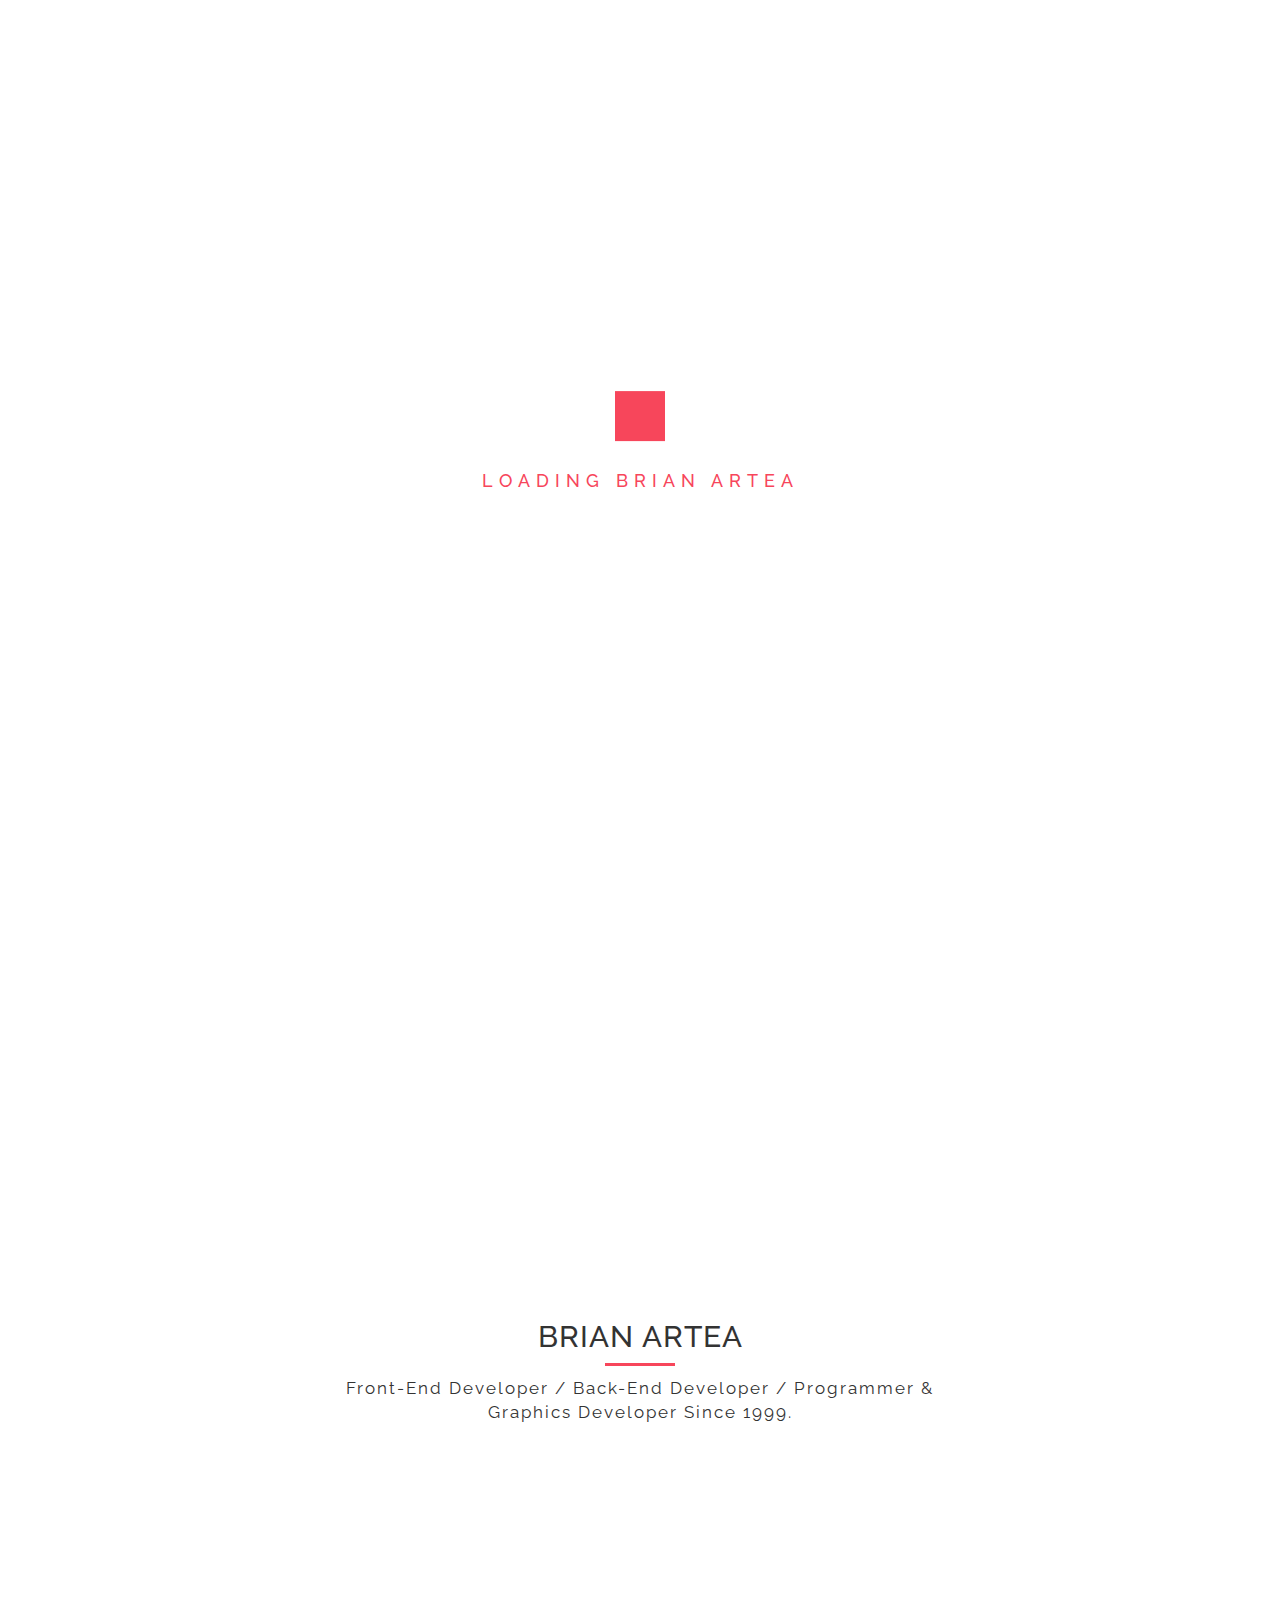
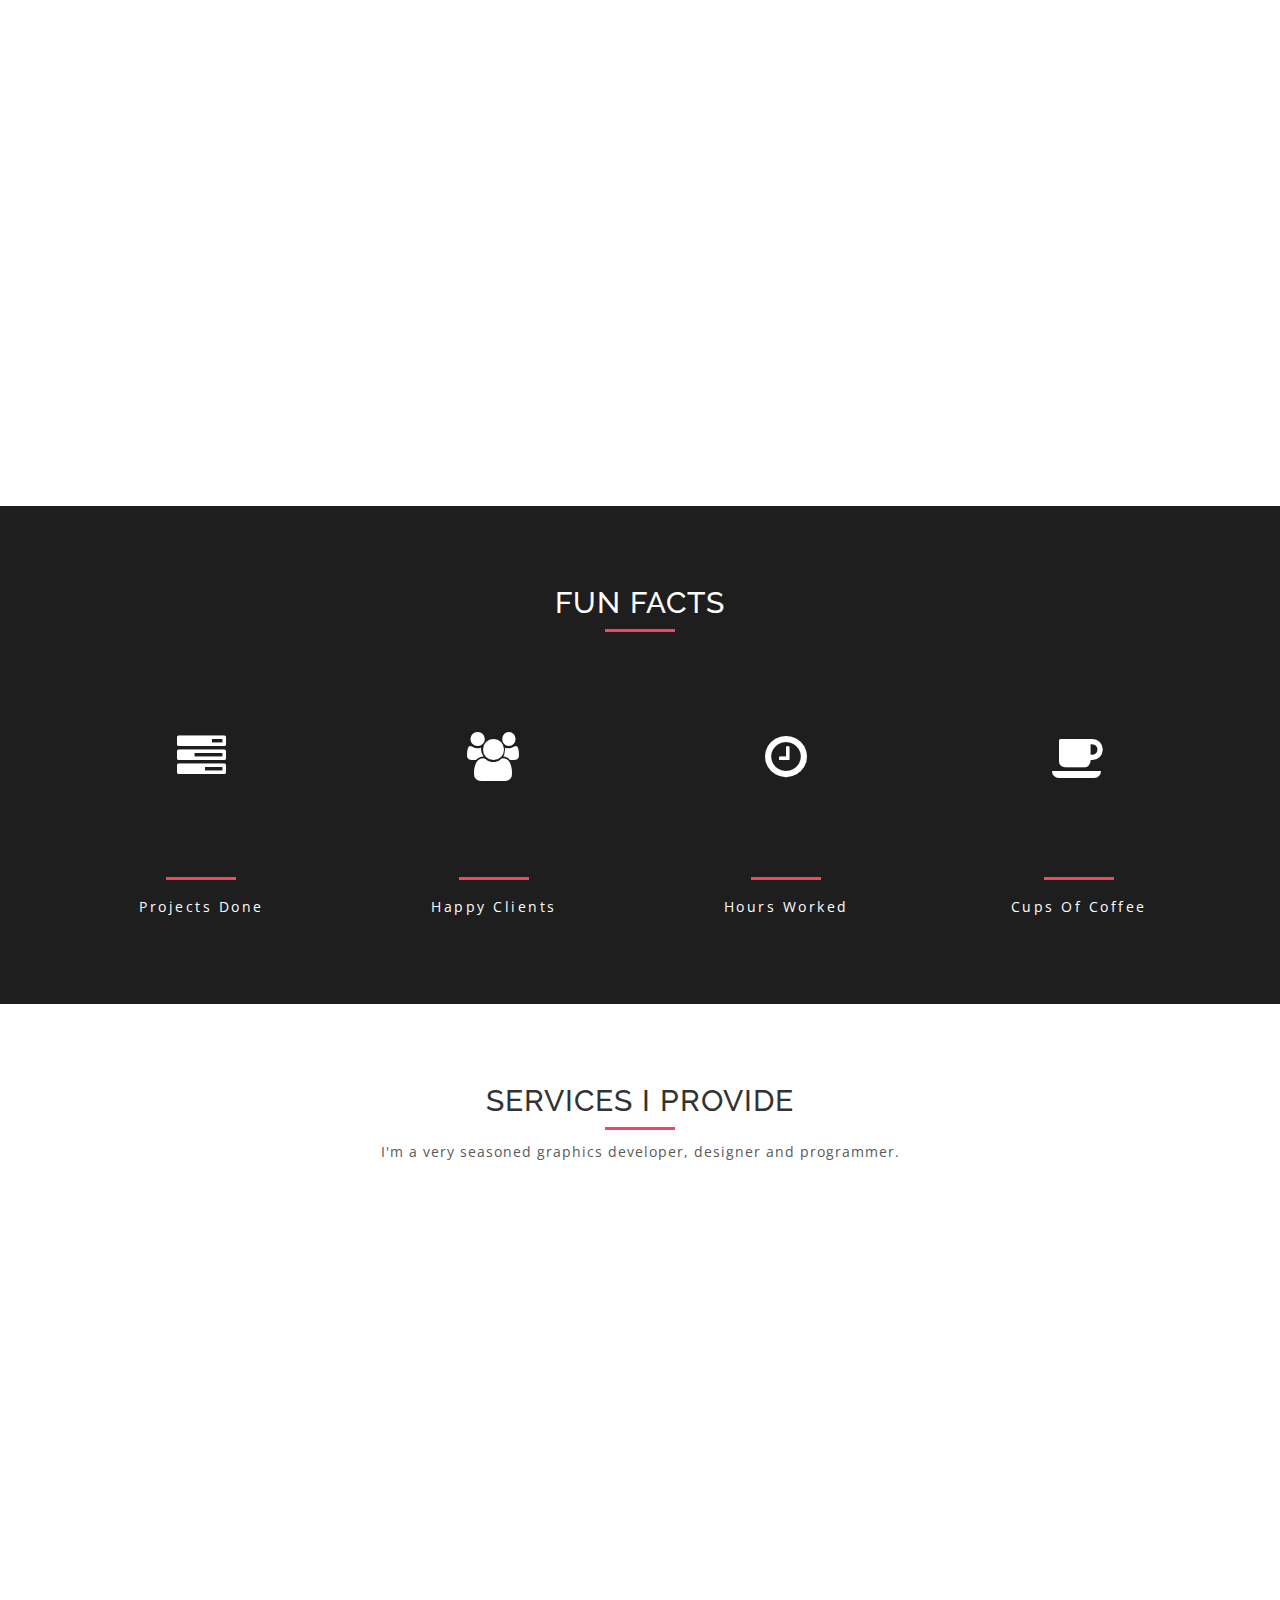
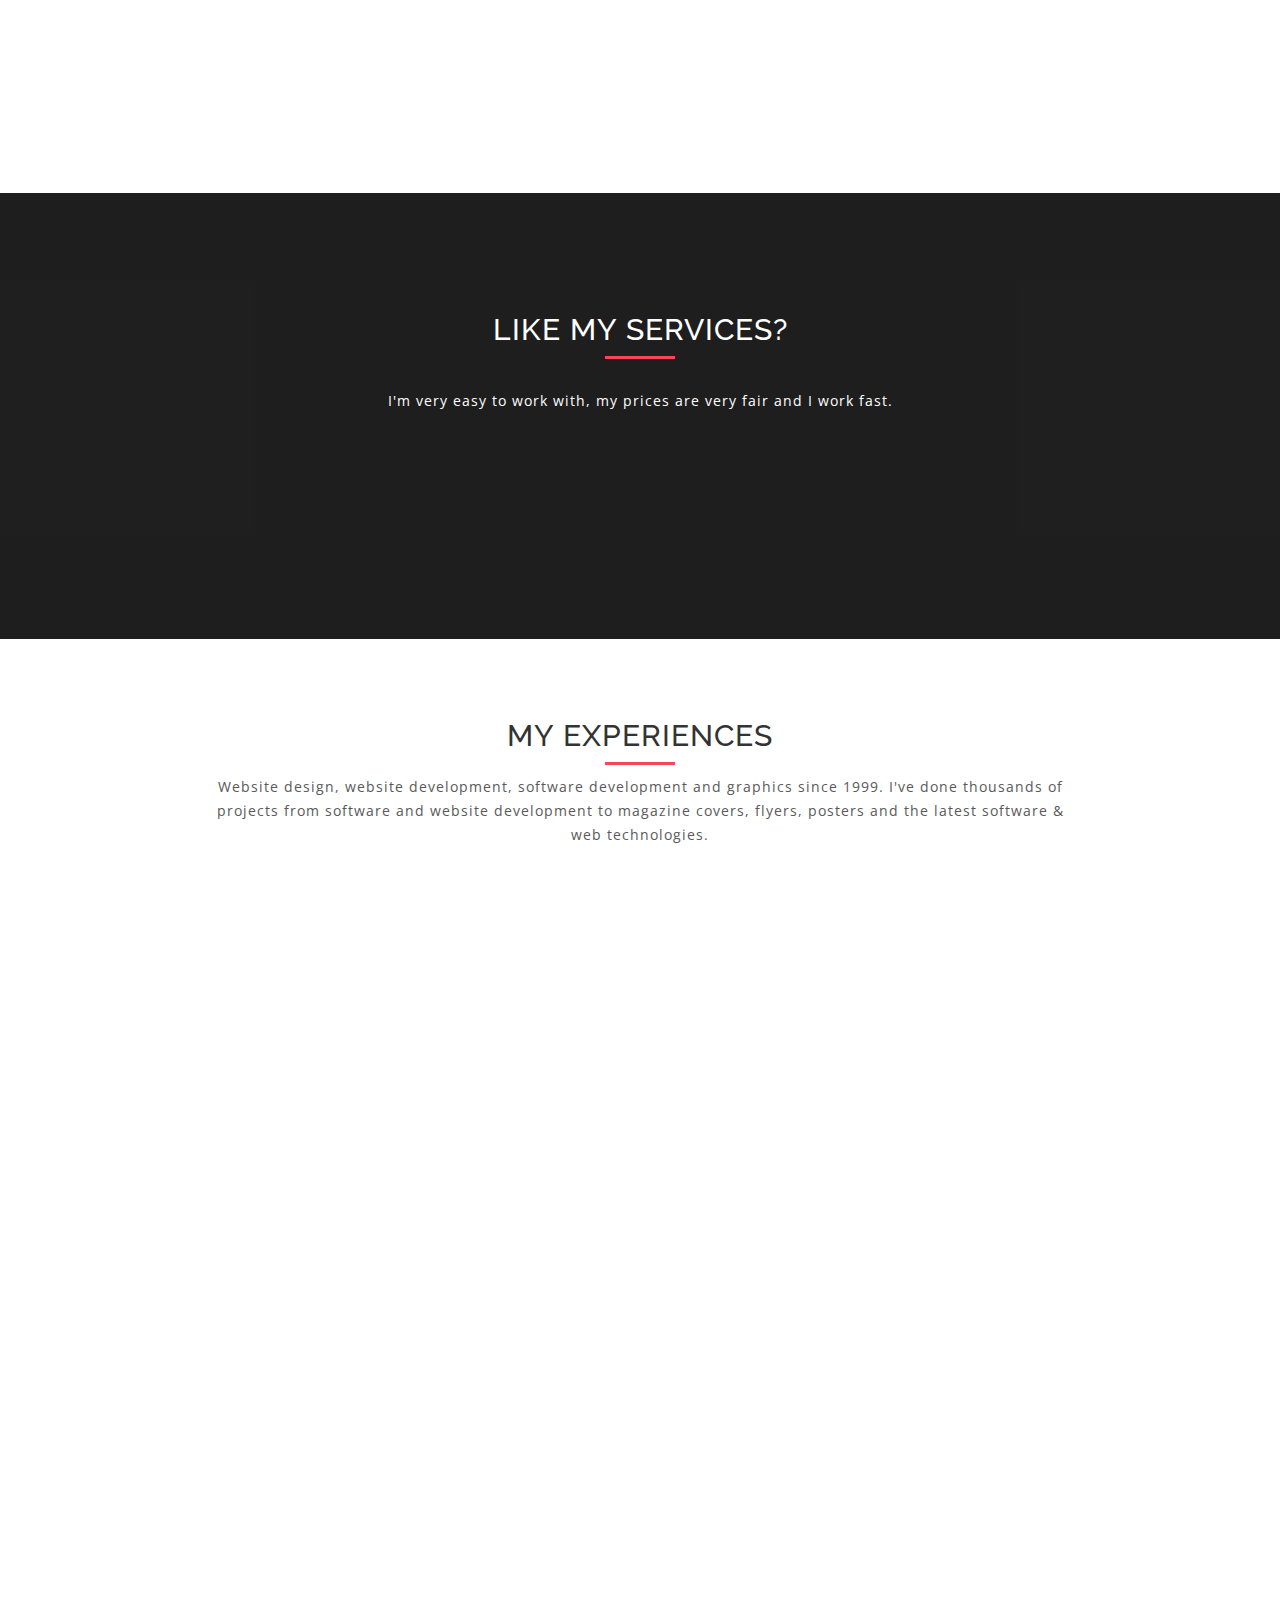
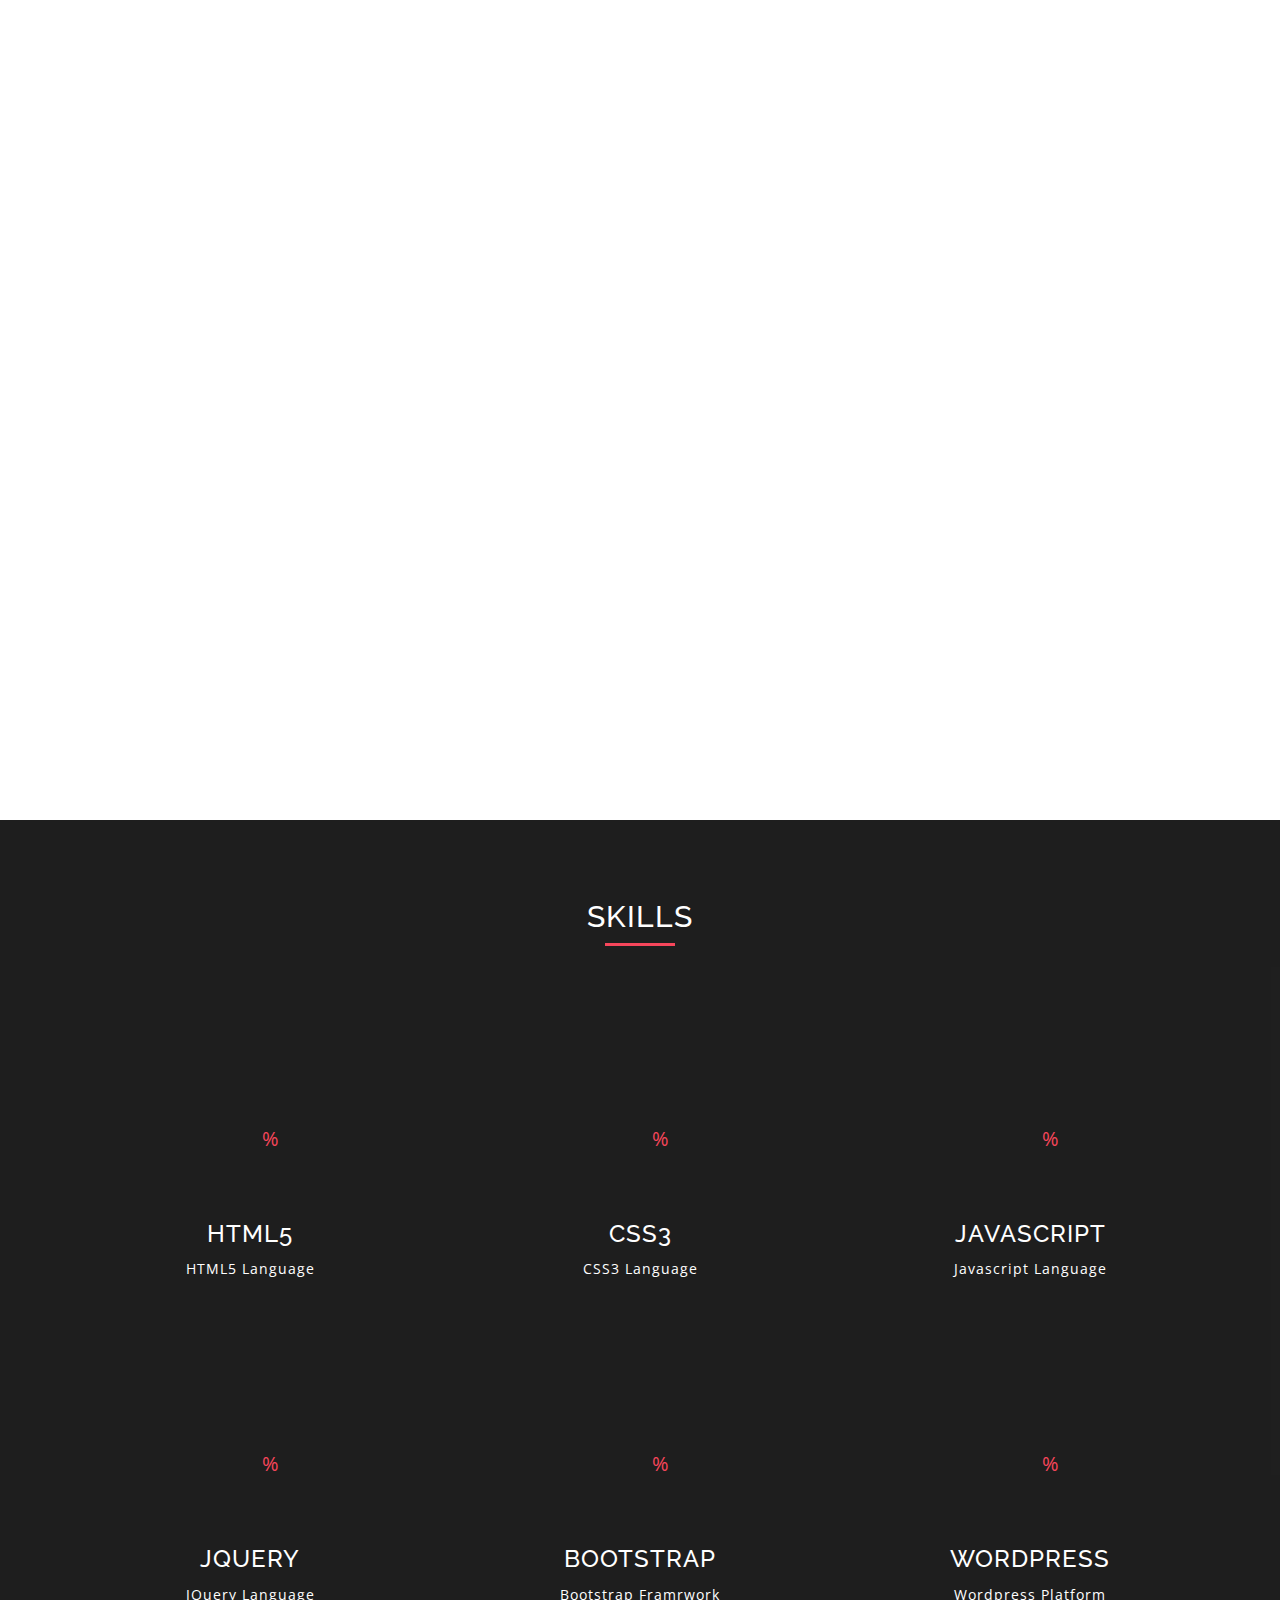
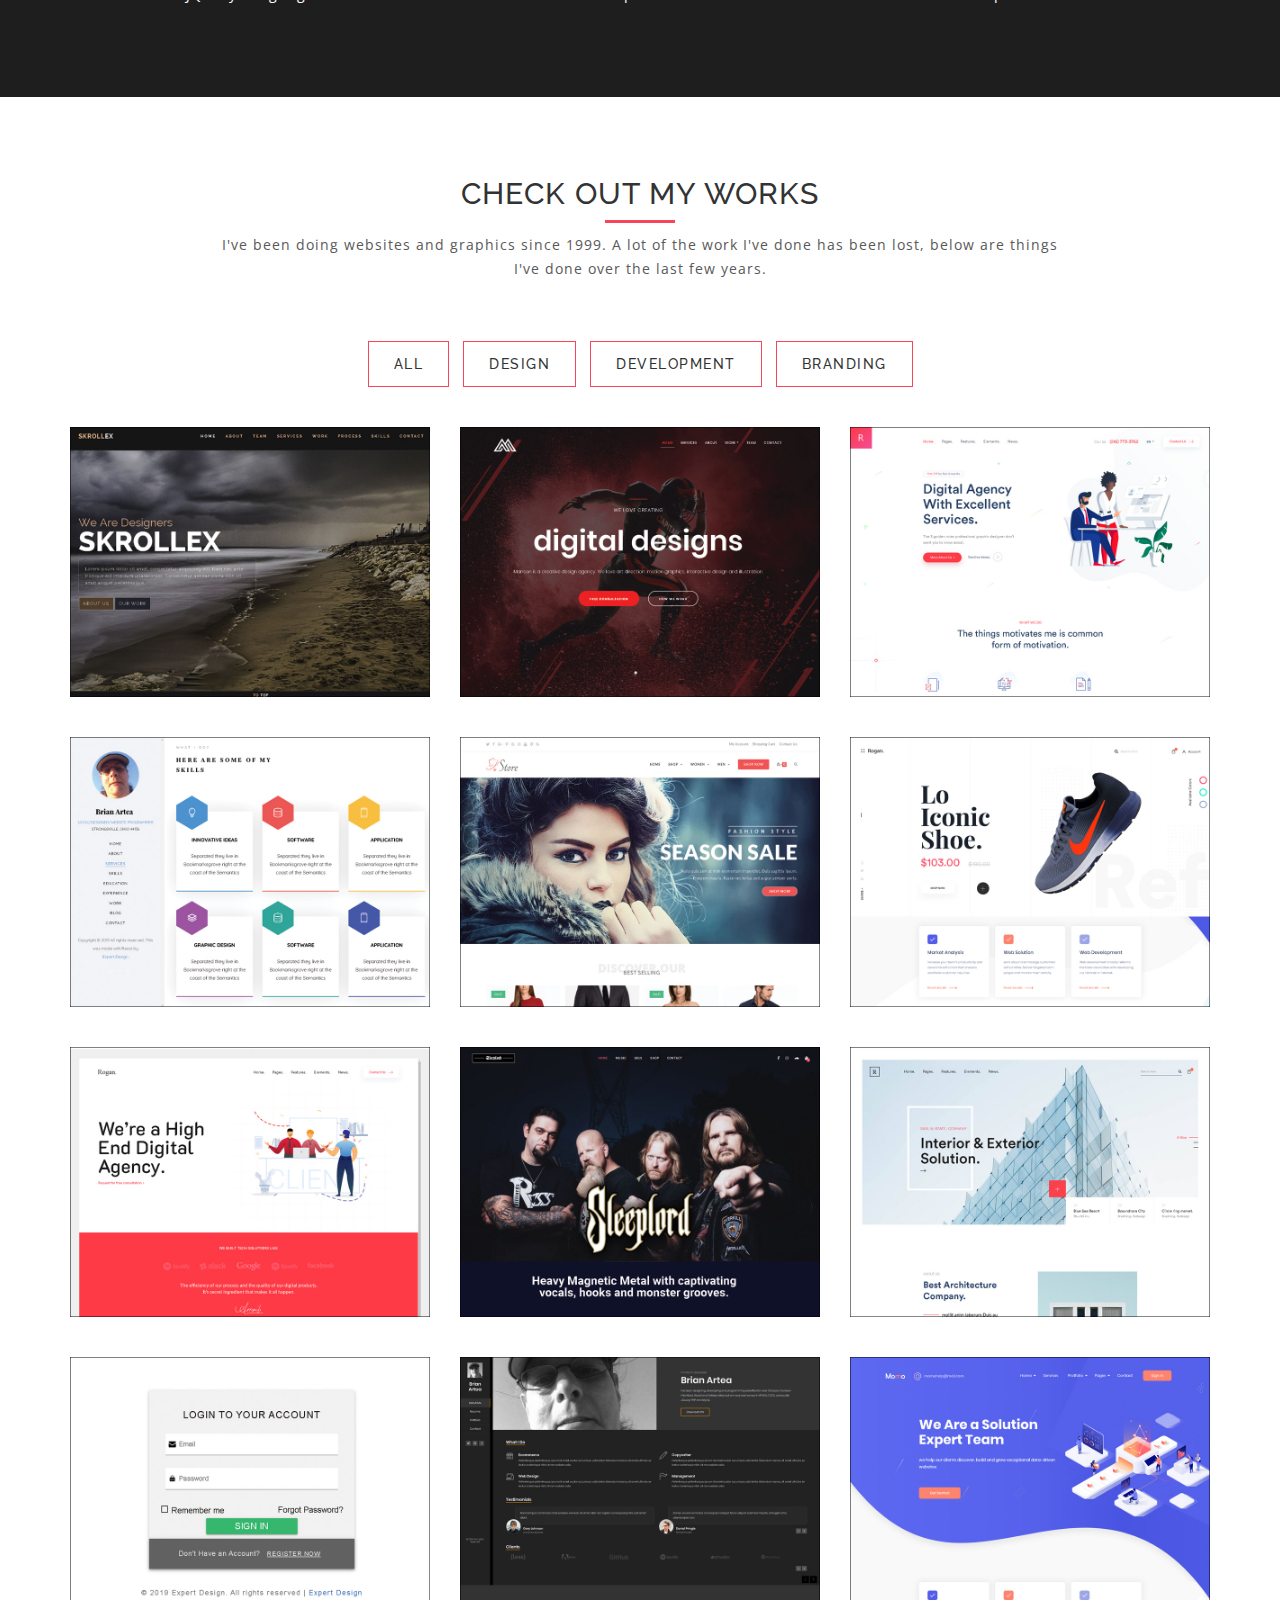
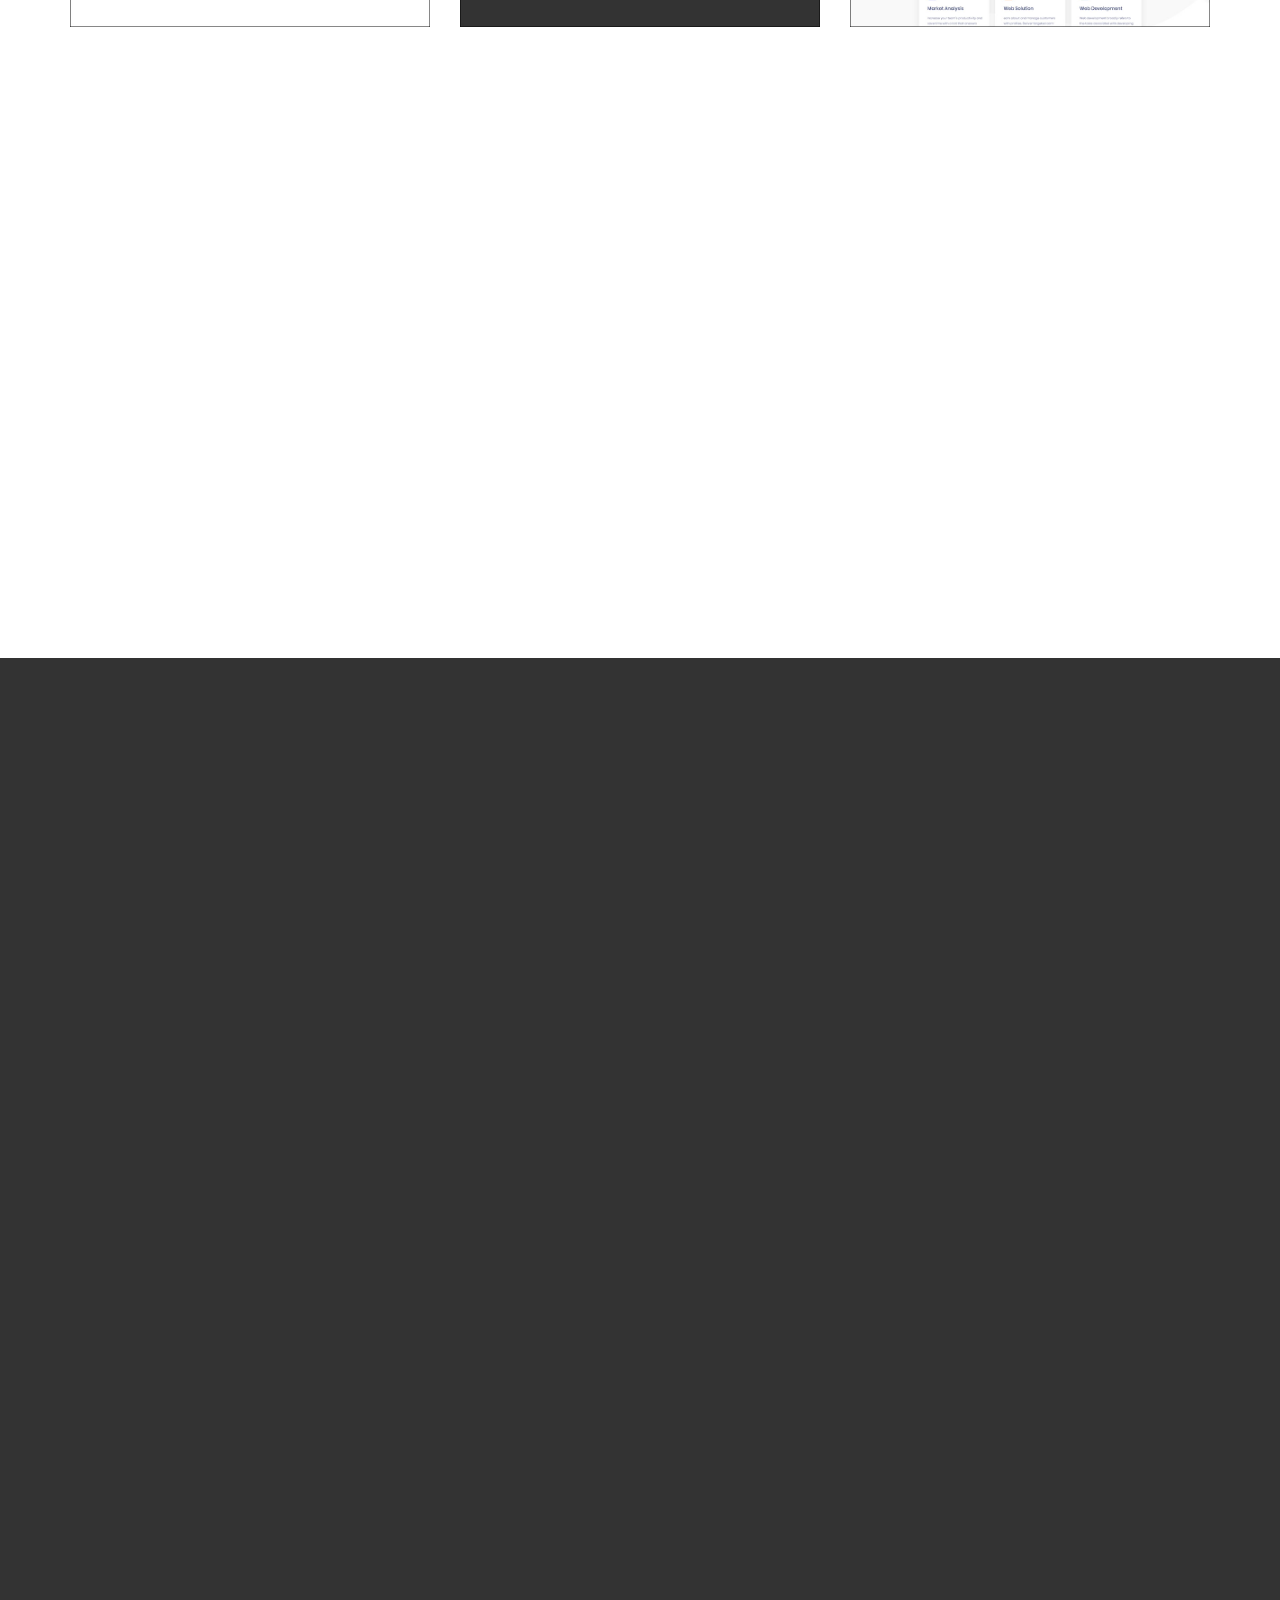
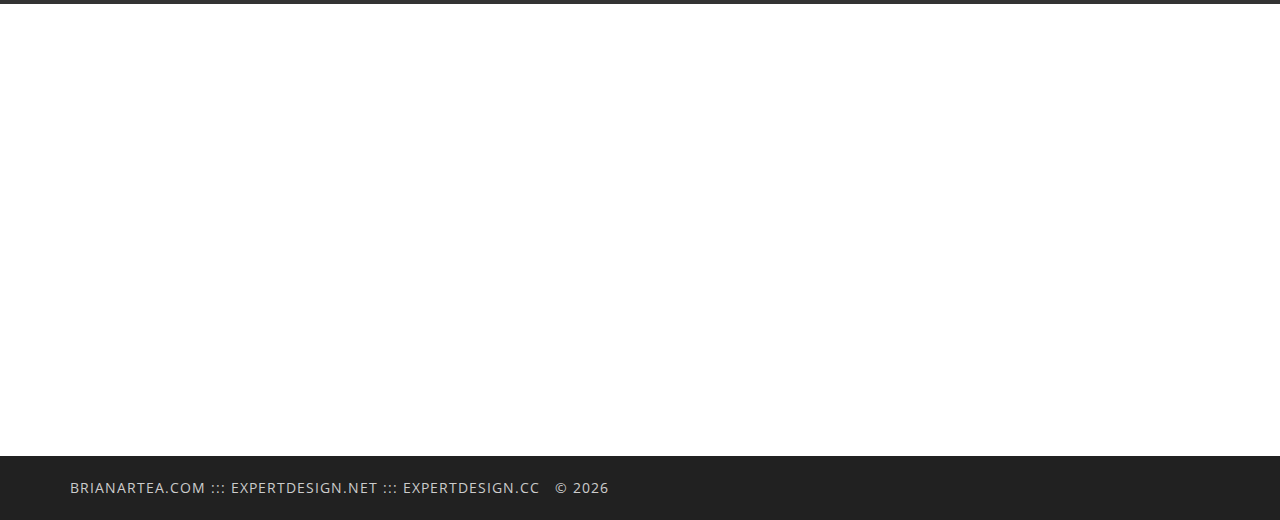
<file: index.html>
<!DOCTYPE html>
<html lang="en">

<head>
	<meta charset="utf-8">
	<!-- IE compatibility -->
	<meta http-equiv="X-UA-Compatible" content="IE=edge">
	<meta name="viewport" content="width=device-width, initial-scale=1">
	<meta
		name="I'm a freelance website developer and graphic artist with 20 years of experience in Strongsville, Ohio. HTML5, CSS3, Javascript, jQuery, PHP, MySql, React, Wordpress, Photoshop, Illustrator, Premeire Pro, After Effects"
		content="Brian Artea, Freelance, freelancing, Website Designer, Graphic Designer, Website Programmer, Website Programming, Website coding, Webpage Design, Webpage Programming, Programmers Strongsville Ohio, Strongsville, Ohio">
	<meta name="author" content="Brian Artea">

	<title>Brian Artea - Website Programmer, Graphic Artist, Strongsville, Ohio</title>

	<!-- Favicons Links -->
	<link rel="apple-touch-icon" sizes="180x180" href="img/favicons/apple-touch-icon.png">
	<link rel="icon" type="image/png" href="img/favicons/favicon-32x32.png" sizes="32x32">
	<link rel="icon" type="image/png" href="img/favicons/favicon-16x16.png" sizes="16x16">
	<link rel="manifest" href="img/favicons/manifest.json">
	<link rel="mask-icon" href="img/favicons/safari-pinned-tab.svg" color="#f7465b">
	<link rel="shortcut icon" href="img/favicons/favicon.ico">
	<meta name="msapplication-config" content="img/favicons/browserconfig.xml">
	<meta name="theme-color" content="#0c7cd5">

	<!-- Bootstrap css file -->
	<link rel="stylesheet" href="css/bootstrap.min.css">
	<!-- Fontawesome library css file -->
	<link rel="stylesheet" href="css/font-awesome.min.css">
	<!-- Animate css file -->
	<link rel="stylesheet" href="css/animate.css">
	<!-- Slick Slider css file -->
	<link rel="stylesheet" href="css/slick.css">
	<!-- Custom styles css file -->
	<link rel="stylesheet" href="css/style.css">
	<!-- Color styles css file -->
	<link rel="stylesheet" href="css/colors/color-1.css">


	<!--[if lt IE 9]>
    	<script src="js/html5shiv.js"></script>
    	<script src="js/respond.js"></script>
    <![endif]-->

</head>

<body id="top-page" data-spy="scroll" data-target=".navbar-fixed-top" data-offset="70">

	<!-- Start Loading Page -->
	<div class="loading">
		<div class="loading-wrapper">
			<div class="loader"></div>
			<h4>Loading Brian Artea</h4>
		</div>
	</div>
	<!-- End Loading Page -->


	<!-- Start Color-Box Switcher -->

	<!-- End Color-Box Switcher -->

	<!-- start Home Section -->
	<div id="home" class="cloud parallax main">
		<!-- Navigation -->
		<nav class="navbar navbar-default navbar-fixed-top">
			<!-- Start container -->
			<div class="container">
				<!-- Logo and toggle  -->
				<div class="navbar-header">
					<button type="button" class="navbar-toggle collapsed" data-toggle="collapse" data-target="#navbar-collaps"
						aria-expanded="false">
						<span class="sr-only">Toggle navigation</span>
						<span class="icon-bar"></span>
						<span class="icon-bar"></span>
						<span class="icon-bar"></span>
					</button>
					<!-- Start Logo -->
					<a class="scroll-link navbar-brand" href="#top-page">Brian <span class="colored-brand">A</span></a>
					<!-- End Logo -->
				</div>

				<!-- Collect the nav links, forms, and other content for toggling -->
				<div class="collapse navbar-collapse" id="navbar-collaps">
					<ul class="nav navbar-nav navbar-right">
						<li class="active">
							<a class="scroll-link" href="#top-page">Home</a>
						</li>
						<li>
							<a class="scroll-link" href="#about">About</a>
						</li>
						<li>
							<a class="scroll-link" href="#services">Services</a>
						</li>
						<li>
							<a class="scroll-link" href="#experiences">Experiences</a>
						</li>
						<li>
							<a class="scroll-link" href="#skills">Skills</a>
						</li>
						<li>
							<a class="scroll-link" href="#portfolio">Portfolio</a>
						</li>
						<li>
							<a class="scroll-link" href="#clients">Clients</a>
						</li>
						<li>
							<a class="scroll-link" href="#contact">Contact</a>
						</li>
					</ul>
				</div> <!-- /.navbar-collapse -->
			</div> <!-- End container -->
		</nav> <!-- End Navigation -->

		<!-- Start Content -->
		<div class="hero-content-wrapper overlay text-center">
			<div class="hero-content">
				<div class="container">
					<div class="row">
						<div class="col-xs-12">
							<p>Hi, I'm Brian Artea</p>
							<h1>I'm a <span class="typed-element">Creative.</span></h1><br><br>
							<a href="#contact" class="scroll-link btn btn-custom reverse light">Hire Me Now</a>
						</div>
					</div>
				</div>
			</div>
		</div> <!-- End Content -->
		<!-- Start Fade Slider -->
		<div class="slider">
			<div class="slider-item slide-one"></div>
			<div class="slider-item slide-two"></div>
			<div class="slider-item slide-three"></div>
		</div> <!-- End Fade Slider -->
		<a href="#about" class="go-down scroll-link">
			<span class="glyphicon glyphicon-menu-down" aria-hidden="true"></span>
		</a>
	</div>
	<!-- End Home Section -->

	<!-- Start About Me Section -->
	<section id="about" class="section">
		<div class="container">
			<div class="row">
				<div class="col-xs-12">
					<div class="profile-intro text-center">
						<div class="profile-img-wrapper wow fadeInUp" data-wow-duration="1s" data-wow-offset="200">
							<img class="img-responsive img-circle" src="img/300x300-brian.jpg" alt="Brian Artea profile">
						</div>
						<h2>Brian Artea</h2>
						<div class="separator centered"></div>
						<p class="title">Front-End Developer / Back-End Developer / Programmer &<br>Graphics Developer Since 1999.
						</p>
					</div>
				</div>
			</div>
			<div class="row">
				<!-- My Personal Info -->
				<div class="profile text-center col-sm-5 col-sm-push-7">
					<div class="wow fadeInRight" data-wow-duration="1s" data-wow-offset="200">
						<h4>Personal Info</h4>
						<div class="separator centered"></div>
						<p class="para"><span class="highlight">My Name:</span> BRIAN ARTEA</p>
						<p class="para"><span class="highlight">Nationality:</span> German & Bohemian</p>
						<p class="para"><span class="highlight">E-mail:</span> <a
								href="mailto:brian@expertdesign.cc">brian@expertdesign.cc</a></p>
						<p class="para"><span class="highlight">Website:</span> <a
								href="https://www.expertdesign.cc">https://expertdesign.cc</a></p>
						<p class="para"><span class="highlight">My Phone:</span> <a href="tel:+1-216-773-3762">+1 (216) 773-3762</a>
						</p>
						<p class="para"><span class="highlight">My Hobbies:</span> playing guitar, bass, piano <br>and developing
							websites. </p>

					</div>
				</div>
				<div class="info-tabs col-sm-7 col-sm-pull-5 wow fadeInLeft" data-wow-duration="1s" data-wow-offset="200">
					<!-- Tabs Nav -->
					<ul class="nav nav-tabs" role="tablist">
						<li role="presentation" class="active">
							<a href="#about-me-panel" aria-controls="about-me-panel" role="tab" data-toggle="tab">About Me</a>
						</li>
						<li role="presentation">
							<a href="#why-me-panel" aria-controls="why-me-panel" role="tab" data-toggle="tab">Why Me</a>
						</li>
						<li role="presentation">
							<a href="#my-vision-panel" aria-controls="my-vision-panel" role="tab" data-toggle="tab">My Vision</a>
						</li>
					</ul>
					<!-- Tabs Panel -->
					<div class="tab-content">
						<!-- About Me Panel -->
						<div role="tabpanel" class="tab-pane fade in active" id="about-me-panel">
							<h4>About Me</h4>
							<div class="separator"></div>
							<p class="para"><span>Hello,<br>I am Brian Artea, Fullstack Web Developer with 20 years of
									experience. I'm always working with the latest web technologies.</span></p>
							<p class="para">I have designed and programmed thousands of websites and graphics from 1999-2020. I'm
								always learning the latest web technologies. My websites look and work great on all internet devices.
							</p>
						</div>
						<!-- Why Me Panel -->
						<div role="tabpanel" class="tab-pane fade" id="why-me-panel">
							<h4>Why to choose me</h4>
							<div class="separator"></div>
							<p class="para">My work is excellent, my prices are very fair and I get along with everyone.
							</p>
							<p class="para">I'm fun to work with, fun to talk with and I really know my stuff.</p>
						</div>
						<!-- My Vision Panel -->
						<div role="tabpanel" class="tab-pane fade" id="my-vision-panel">
							<h4>Here is My Vision</h4>
							<div class="separator"></div>
							<p class="para">To make people excited with my work. I'm very professional, helpfull with ideas and work
								close
								with my clients.
							</p>
						</div>
					</div>
				</div>
			</div>
		</div>
	</section>
	<!-- End About Me Section -->

	<!-- Start Ready Section -->
	<section id="ready" class="section text-center">
		<div class="container">
			<div class="row">
				<div class="col-sm-12">
					<h3 class="wow fadeInLeft" data-wow-dur ation="1s" data-wow-offset="200">I'm Ready For your Projects. Hire Me
						Now!</h3>
					<a href="#contact" class="wow fadeInUp scroll-link btn btn-custom light outline-white" data-wow-duration="1s"
						data-wow-offset="200">Contact me</a>
					<a href="brian-artea-res.pdf" class="wow fadeInUp btn btn-custom dark outline-white" data-wow-duration="1s"
						data-wow-offset="200" data-wow-delay="0.2s"><i class="fa fa-download"></i> My Resume</a>
				</div>
			</div>
		</div>
	</section>
	<!-- End Ready Section -->

	<!-- Start Process Section -->
	<section id="process" class="section">
		<div class="container">
			<div class="row">
				<div class="col-xs-12">
					<div class="section-intro text-center wow fadeInUp" data-wow-duration="1s" data-wow-offset="200">
						<h2>How I Make Websites</h2>
						<div class="separator centered"></div>
						<p class="parax">Planning, designing and development.</p>
					</div>
				</div>
			</div>
			<!-- Step 1 -->
			<div class="row process-step">
				<div class="col-sm-7">
					<div class="process-text wow fadeInLeft" data-wow-duration="1s" data-wow-offset="200">
						<i class="fa fa-bar-chart"></i>
						<h3>Planning</h3>
						<div class="separator"></div>
						<p class="parax">Planning is an initial part of making a website. A well planned website turns out nicer and it's easier for everyone involved.
						</p>
					</div>
				</div>
				<div class="col-sm-5">
					<div class="process-img wow fadeInRight" data-wow-duration="1s" data-wow-offset="200">
						<img src="img/html-interactive-website-wireframes-ux-design.png" alt="Planning" class="img-responsive">
					</div>
				</div>
			</div>
			<!-- Step 2 -->
			<div class="row process-step">
				<div class="col-sm-7 col-sm-push-5">
					<div class="process-text wow fadeInRight" data-wow-duration="1s" data-wow-offset="200">
						<i class="fa fa-pencil"></i>
						<h3>Designing</h3>
						<div class="separator"></div>
						<p class="parax">This is one of the better aspects of making a website for a client. I sit, talk or email
							back and
							forth different
							ideas with the client and they usually like the first couple I show them.</p>
					</div>
				</div>
				<div class="col-sm-5 col-sm-pull-7">
					<div class="process-img wow fadeInLeft" data-wow-duration="1s" data-wow-offset="200">
						<img src="img/PHP-linode.gif" alt="Designing" class="img-responsive">
					</div>
				</div>
			</div>
			<!-- Step 3 -->
			<div class="row process-step">
				<div class="col-sm-7">
					<div class="process-text wow fadeInLeft" data-wow-duration="1s" data-wow-offset="200">
						<i class="fa fa-code"></i>
						<h3>Development</h3>
						<div class="separator"></div>
						<p class="parax">Once the design is out of the way and know how we want the website to look and function,
							it's time to
							make the
							website come to life and look goood and responsive on all internet devices.</p>
					</div>
				</div>
				<div class="col-sm-5">
					<div class="process-img wow fadeInRight" data-wow-duration="1s" data-wow-offset="200">
						<img src="img/development.jpg" alt="Development" class="img-responsive">
					</div>
				</div>
			</div>
			<!-- Step 4 -->
			<div class="row process-step">
				<div class="col-sm-7 col-sm-push-5">
					<div class="process-text wow fadeInRight" data-wow-duration="1s" data-wow-offset="200">
						<i class="fa fa-tv"></i>
						<h3>Production</h3>
						<div class="separator"></div>
						<p class="parax">This is where the website gets the final tune-up, making sure there are no bugs and the
							final production looks good on all internet devices and in all the main web browsers.<br><br>Great
							optimized graphics and
							well written code are
							essential for great looking and fast loading websites.</p>
					</div>
				</div>
				<div class="col-sm-5 col-sm-pull-7">
					<div class="process-img wow fadeInLeft" data-wow-duration="1s" data-wow-offset="200">
						<img src="img/production.jpg" alt="Production" class="img-responsive">
					</div>
				</div>
			</div>
		</div>
	</section>
	<!-- End Process Section -->

	<!-- Start Fun Facts Section -->
	<section id="fun-facts" class="parallax section text-center">
		<div class="overlay"></div>
		<div class="container">
			<div class="row">
				<div class="col-xs-12">
					<div class="section-intro">
						<h2>fun facts</h2>
						<div class="separator centered"></div>
						<p class="para"></p>
					</div>
				</div>
			</div>
			<div class="row">
				<!-- Fact No. ( 1 ) -->
				<div class="fact col-md-3 col-sm-6">
					<i class="fa fa-tasks"></i>
					<span class="timer" data-from="0" data-to="658" data-speed="3000" data-refresh-interval="50"></span>
					<div class="separator centered"></div>
					<p>projects done</p>
				</div>
				<!-- Fact No. ( 2 ) -->
				<div class="fact col-md-3 col-sm-6">
					<i class="fa fa-users"></i>
					<span class="timer" data-from="0" data-to="534" data-speed="3000" data-refresh-interval="50"></span>
					<div class="separator centered"></div>
					<p>happy clients</p>
				</div>
				<!-- Fact No. ( 3 ) -->
				<div class="fact col-md-3 col-sm-6">
					<i class="fa fa-clock-o"></i>
					<span class="timer" data-from="0" data-to="981" data-speed="3000" data-refresh-interval="50"></span>
					<div class="separator centered"></div>
					<p>hours worked</p>
				</div>
				<!-- Fact No. ( 4 ) -->
				<div class="fact col-md-3 col-sm-6">
					<i class="fa fa-coffee"></i>
					<span class="timer" data-from="0" data-to="500" data-speed="3000" data-refresh-interval="50"></span>
					<div class="separator centered"></div>
					<p>cups of coffee</p>
				</div>
			</div>
		</div>
	</section>
	<!-- End Fun Facts Section -->

	<!-- Start Services Section -->
	<section id="services" class="section text-center">
		<div class="container">
			<div class="row">
				<div class="col-xs-12">
					<div class="section-intro">
						<h2>Services I Provide</h2>
						<div class="separator centered"></div>
						<p class="parax">I'm a very seasoned graphics
							developer, designer and programmer.</p>
					</div>
				</div>
			</div>
			<div class="row">
				<!-- Service No. ( 1 ) -->
				<div class="service col-md-4 col-sm-6 wow fadeInUp" data-wow-duration="1s" data-wow-offset="200">
					<i class="fa fa-paint-brush"></i>
					<h4>Graphic Design</h4>
					<p class="para">Photoshop, Lightroom, Illustrator, InDesign, Premiere Pro, After Effects.</p>
				</div>
				<!-- Service No. ( 2 ) -->
				<div class="service col-md-4 col-sm-6 wow fadeInUp" data-wow-duration="1s" data-wow-offset="200">
					<i class="fa fa-object-group"></i>
					<h4>Web Design</h4>
					<p class="para">Photoshop, Visual Studio Code and Atom are my tools of choice for website design and coding.
					</p>
				</div>
				<!-- Service No. ( 3 ) -->
				<div class="service col-md-4 col-sm-6 wow fadeInUp" data-wow-duration="1s" data-wow-offset="200">
					<i class="fa fa-code"></i>
					<h4>Development</h4>
					<p class="para">All my websites are search engine optimized, load fast and show up in top search engine
						results.</p>
				</div>
				<!-- Service No. ( 4 ) -->
				<div class="service col-md-4 col-sm-6 wow fadeInUp" data-wow-duration="1s" data-wow-offset="200">
					<i class="fa fa-envira"></i>
					<h4>branding</h4>
					<p class="para">Logo design, business card design and making a brand that will be remembered.</p>
				</div>
				<!-- Service No. ( 5 ) -->
				<div class="service col-md-4 col-sm-6 wow fadeInUp" data-wow-duration="1s" data-wow-offset="200">
					<i class="fa fa-support"></i>
					<h4>Tech Support</h4>
					<p class="para">I do maintanence at a minimal fee and my hours are long.</p>
				</div>
				<!-- Service No. ( 6 ) -->
				<div class="service col-md-4 col-sm-6 wow fadeInUp" data-wow-duration="1s" data-wow-offset="200">
					<i class="fa fa-eye"></i>
					<h4>Retina Ready</h4>
					<p class="para">My websites look great on the highest resolution devices and
						screens.</p>
				</div>
			</div>
		</div>
	</section>
	<!-- End Services Section -->

	<!-- Start Quote Section -->
	<section id="quote" class="parallax section">
		<div class="overlay"></div>
		<div class="container">
			<div class="row">
				<div class="col-xs-12 text-center">
					<div class="section-intro">
						<h2>Like My Services?</h2>
						<div class="separator centered"></div>
						<p class="parax">I'm very easy to work with, my prices are very fair and I work fast.</p>
					</div>
					<a href="#contact" class="wow bounceIn scroll-link btn btn-custom reverse dark" data-wow-duration="0.6s"
						data-wow-offset="200">Hire me now!</a>
				</div>
			</div>
		</div>
	</section>
	<!-- End Quote Section -->

	<!-- Start Experiences Section -->
	<section id="experiences" class="section text-center">
		<div class="container">
			<div class="row">
				<div class="col-xs-12">
					<div class="section-intro">
						<h2>My Experiences</h2>
						<div class="separator centered"></div>
						<p class="para">Website design, website development, software development and graphics since 1999. I've done
							thousands of
							projects from software and website development to magazine covers, flyers, posters and the latest software
							& web technologies.</p>
					</div>
				</div>
			</div>
			<!-- Start Timeline -->
			<div class="timeline-wrapper">
				<div class="timeline">
					<!-- Event ( 1 ) -->
					<div class="event row">
						<div class="col-sm-3 col-xs-12 event-left wow fadeInUp" data-wow-duration="1s" data-wow-offset="200">
							<h4>Jan.
								<script>document.write(new Date().getFullYear());</script>
							</h4>
							<i class="fa fa-diamond fa-fw"></i>
						</div>
						<div class="col-sm-9 col-xs-12 event-right wow fadeInUp" data-wow-duration="1s" data-wow-offset="200">
							<div class="content-wrapper">
								<h4>Freelancing from 2014 -
									<script>document.write(new Date().getFullYear());</script>
								</h4>
								<div class="separator"></div>
								<p class="job-title">Senior software, web developer & Graphic Artist</p>
								<p class="para">This is by far my favorite job. Freelancing is great, I love the freedom of making
									my own hours. <br><br>Hire me to do your website and guarantee you will really like
									working
									with me. I'm a lot of fun to work with but I'm also very professional.</p>
							</div>
						</div>
					</div>
					<!-- Event ( 2 ) -->
					<div class="event row">
						<div class="col-sm-3 col-xs-12 event-left wow fadeInUp" data-wow-duration="1s" data-wow-offset="200">
							<h4>Aug. 2014</h4>
							<i class="fa fa-trophy fa-fw"></i>
						</div>
						<div class="col-sm-9 col-xs-12 event-right wow fadeInUp" data-wow-duration="1s" data-wow-offset="200">
							<div class="content-wrapper">
								<h4>New Era Pro's</h4>
								<div class="separator"></div>
								<p class="job-title">Back-End Developer</p>
								<p class="para">Database development, database driven websites with MySql, PHP, HTML5, CSS3, Javascript
									and
									Jquery. I also did thousands of graphics using photoshop and illustrator.</p>
							</div>
						</div>
					</div>
					<!-- Event ( 3 ) -->
					<div class="event row">
						<div class="col-sm-3 col-xs-12 event-left wow fadeInUp" data-wow-duration="1s" data-wow-offset="200">
							<h4>Apr. 2007</h4>
							<i class="fa fa-lightbulb-o fa-fw"></i>
						</div>
						<div class="col-sm-9 col-xs-12 event-right wow fadeInUp" data-wow-duration="1s" data-wow-offset="200">
							<div class="content-wrapper">
								<h4>Studio 360</h4>
								<div class="separator"></div>
								<p class="job-title">Front-End/Back-End Developer/Graphic Designer</p>
								<p class="para">Thousand's of graphics, magazine covers, posters, brochures, flyers and 10's of
									thousand's of
									lines of code.</p>
							</div>
						</div>
					</div>
					<!-- Event ( 4 ) -->
					<div class="event row">
						<div class="col-sm-3 col-xs-12 event-left wow fadeInUp" data-wow-duration="1s" data-wow-offset="200">
							<h4>Aug. 2005</h4>
							<i class="fa fa-suitcase fa-fw"></i>
						</div>
						<div class="col-sm-9 col-xs-12 event-right wow fadeInUp" data-wow-duration="1s" data-wow-offset="200">
							<div class="content-wrapper">
								<h4>Highway66 Design</h4>
								<div class="separator"></div>
								<p class="job-title">Junior Front-End Developer</p>
								<p class="para">This is where I really started designing high end website layouts and functionality.</p>
							</div>
						</div>
					</div>
					<!-- Event ( 5 ) -->
					<div class="event row">
						<div class="col-sm-3 col-xs-12 event-left wow fadeInUp" data-wow-duration="1s" data-wow-offset="200">
							<h4>May 2005</h4>
							<i class="fa fa-certificate fa-fw"></i>
						</div>
						<div class="col-sm-9 col-xs-12 event-right wow fadeInUp" data-wow-duration="1s" data-wow-offset="200">
							<div class="content-wrapper">
								<h4>Diploma</h4>
								<div class="separator"></div>
								<p class="job-title">Graphic Design @JCU.</p>
								<p class="para">Photoshop,
									Illustrator, After Effects Flash 4, 5 & MX. I also designed and coded the Sheffield Lake City website
									and Joe Costa & Associates website that year.</p>
							</div>
						</div>
					</div>
					<!-- Event ( 6 ) -->
					<div class="event graduation row">
						<div class="col-sm-3 col-xs-12 event-left wow fadeInUp" data-wow-duration="1s" data-wow-offset="200">
							<h4>May 2003</h4>
							<i class="fa fa-graduation-cap fa-fw"></i>
						</div>
						<div class="col-sm-9 col-xs-12 event-right last-event wow fadeInUp" data-wow-duration="1s"
							data-wow-offset="200">
							<div class="content-wrapper">
								<h4>Graduation</h4>
								<div class="separator"></div>
								<p class="job-title">Computer Science @JCU</p>
								<p class="para">Education 1999-2003. Setting up servers, DNS, Software Development, Website Design,
									Website Development, HTML,
									Flash 4 & 5,
									CSS,
									JavaScript, Pearl, PHP, MySql Database Driven Websites, using the Terminal/Command Prompt for many
									tasks. I'm also Microsoft Certified with Word, Excel, Access, and
									PowerPoint. <br><br>I landed my first freelancing job that year, I started out as an intern, making a
									website called "Spiritual Atlanta," she liked
									my work so much she hired me on for two years doing maintenance adding all graphics and articles on
									the
									website.
								</p>
							</div>
						</div>
					</div>
				</div>
			</div> <!-- End Timeline -->
		</div>
	</section>
	<!-- End Experiences Section -->

	<!-- Start Skills Section -->
	<section id="skills" class="parallax section text-center">
		<div class="overlay"></div>
		<div class="container">
			<div class="row">
				<div class="col-xs-12">
					<div class="section-intro">
						<h2>skills</h2>
						<div class="separator centered"></div>
						<p class="para"></p>
					</div>
				</div>
			</div>
			<div class="row">
				<!-- Skill No. ( 1 ) -->
				<div class="skill col-md-4 col-sm-6">
					<div class="chart" data-percent="90">
						<span class="skill-timer" data-from="0" data-to="90" data-speed="1500"></span>
						<span class="percent">%</span>
					</div>
					<h3>HTML5</h3>
					<p class="para">HTML5 Language</p>
				</div>
				<!-- Skill No. ( 2 ) -->
				<div class="skill col-md-4 col-sm-6">
					<div class="chart" data-percent="95">
						<span class="skill-timer" data-from="0" data-to="95" data-speed="1500"></span>
						<span class="percent">%</span>
					</div>
					<h3>CSS3</h3>
					<p class="para">CSS3 Language</p>
				</div>
				<!-- Skill No. ( 3 ) -->
				<div class="skill col-md-4 col-sm-6">
					<div class="chart" data-percent="80">
						<span class="skill-timer" data-from="0" data-to="80" data-speed="1500"></span>
						<span class="percent">%</span>
					</div>
					<h3>JavaScript</h3>
					<p class="para">Javascript Language</p>
				</div>
				<!-- Skill No. ( 4 ) -->
				<div class="skill col-md-4 col-sm-6">
					<div class="chart" data-percent="75">
						<span class="skill-timer" data-from="0" data-to="75" data-speed="1500"></span>
						<span class="percent">%</span>
					</div>
					<h3>JQuery</h3>
					<p class="para">JQuery Language</p>
				</div>
				<!-- Skill No. ( 5 ) -->
				<div class="skill col-md-4 col-sm-6">
					<div class="chart" data-percent="85">
						<span class="skill-timer" data-from="0" data-to="85" data-speed="1500"></span>
						<span class="percent">%</span>
					</div>
					<h3>bootstrap</h3>
					<p class="para">Bootstrap Framrwork</p>
				</div>
				<!-- Skill No. ( 6 ) -->
				<div class="skill col-md-4 col-sm-6">
					<div class="chart" data-percent="90">
						<span class="skill-timer" data-from="0" data-to="90" data-speed="1500"></span>
						<span class="percent">%</span>
					</div>
					<h3>wordpress</h3>
					<p class="para">Wordpress Platform</p>
				</div>
			</div>
		</div>
	</section>
	<!-- End Skills Section -->

	<!-- Start Portfolio Section -->
	<section id="portfolio" class="section text-center">
		<div class="container">
			<div class="row">
				<div class="col-xs-12">
					<div class="section-intro">
						<h2>Check out my works</h2>
						<div class="separator centered"></div>
						<p class="para">I've been doing websites and graphics since 1999.
							A lot of the work I've done has been lost, below are things I've done over the last few years.</p>
					</div>
				</div>
			</div>
			<div class="controls">
				<button class="filter btn btn-custom" data-filter="all" data-toggle="tooltip" data-placement="top"
					title="12">All</button>
				<button class="filter btn btn-custom" data-filter=".design" data-toggle="tooltip" data-placement="top"
					title="7">Design</button>
				<button class="filter btn btn-custom" data-filter=".development" data-toggle="tooltip" data-placement="top"
					title="9">Development</button>
				<button class="filter btn btn-custom" data-filter=".branding" data-toggle="tooltip" data-placement="top"
					title="3">Branding</button>
			</div>
			<div id="Container" class="row">
				<!-- Project 2 -->
				<div class="mix design development col-md-4 col-sm-6 col-xs-12" data-my-order="5">
					<div class="project" data-toggle="modal" data-target="#modal-5">
						<div class="project-img-wrapper">
							<img class="center-block img-responsive" src="img/portfolio5.jpg" alt="Skrollex Graphics">
						</div>
						<div class="img-overlay">
							<div class="overlay-text">
								<h4>Design221</h4>
								<p>design / development / branding</p>
							</div>
						</div>
					</div>
					<!-- Modal -->
					<div class="modal fade" id="modal-5" tabindex="-1" role="dialog" aria-labelledby="label_5">
						<div class="modal-dialog" role="document">
							<div class="modal-content">
								<div class="modal-header">
									<button type="button" class="close" data-dismiss="modal" aria-label="Close"><span
											aria-hidden="true">&times;</span></button>
									<h4 class="modal-title" id="label_5">Design221</h4>
								</div>
								<div class="modal-body">
									<img class="center-block img-responsive thumbnail" src="img/portfolio5.jpg" alt="Skrollex Graphics">
									<h4>Skrollex Graphics</h4>
									<div class="separator"></div>
									<p class="para subtitle">( design / development / branding)</p>
									<p class="para project-description">This is probably my favorite website out of all in my portfolio.
										The CSS is really extensive and has two hamburger menus on a smartphone.
									</p>
									<a href="https://expertdesign.cc/theme-lucy/" target="_blank"
										class="btn btn-custom btn-custom-reverse">Live Preview</a>
									<a href="#contact" class="btn btn-custom dark scroll-link" data-dismiss="modal">Start Project</a>
								</div>
							</div>
						</div>
					</div> <!-- End Modal -->
				</div>
				<!-- Project 1 -->
				<div class="mix branding design development col-md-4 col-sm-6 col-xs-12" data-my-order="4">
					<div class="project" data-toggle="modal" data-target="#modal-4">
						<div class="project-img-wrapper">
							<img class="center-block img-responsive" src="img/portfolio4.jpg" alt="Manson Digital Design">
						</div>
						<div class="img-overlay">
							<div class="overlay-text">
								<h4>Manson Digital Design</h4>
								<p>branding / Design / Development</p>
							</div>
						</div>
					</div>
					<!-- Modal -->
					<div class="modal fade" id="modal-4" tabindex="-1" role="dialog" aria-labelledby="label_4">
						<div class="modal-dialog" role="document">
							<div class="modal-content">
								<div class="modal-header">
									<button type="button" class="close" data-dismiss="modal" aria-label="Close"><span
											aria-hidden="true">&times;</span></button>
									<h4 class="modal-title" id="label_4">Manson Digital Design</h4>
								</div>
								<div class="modal-body">
									<img class="center-block img-responsive thumbnail" src="img/portfolio4.jpg"
										alt="Manson Digital Design">
									<h4>Manson Digital Design</h4>
									<div class="separator"></div>
									<p class="para subtitle">( branding / design / development )</p>
									<p class="para project-description">What a great website endeavor this was. Clearly a high end looking
										website. <br><br>
										I want to thank Manson Digital Design for all their supurb help, they were cool, they were
										professional and they got me everything I needed in spectacular style.</p>
									<a href="https://expertdesign.cc/manson/index.html" target="_blank"
										class="btn btn-custom btn-custom-reverse">Live Preview</a>
									<a href="#contact" class="btn btn-custom dark scroll-link" data-dismiss="modal">Start Project</a>
								</div>
							</div>
						</div>
					</div> <!-- End Modal -->
				</div>
				<!-- Project 3 -->
				<div class="mix development col-md-4 col-sm-6 col-xs-12" data-my-order="6">
					<div class="project" data-toggle="modal" data-target="#modal-6">
						<div class="project-img-wrapper">
							<img class="center-block img-responsive" src="img/portfolio6.jpg" alt="The Gem">
						</div>
						<div class="img-overlay">
							<div class="overlay-text">
								<h4>Rogan Creative Agency</h4>
								<p>design / development</p>
							</div>
						</div>
					</div>
					<!-- Modal -->
					<div class="modal fade" id="modal-6" tabindex="-1" role="dialog" aria-labelledby="label_6">
						<div class="modal-dialog" role="document">
							<div class="modal-content">
								<div class="modal-header">
									<button type="button" class="close" data-dismiss="modal" aria-label="Close"><span
											aria-hidden="true">&times;</span></button>
									<h4 class="modal-title" id="label_6">Rogan Creative Agency</h4>
								</div>
								<div class="modal-body">
									<img class="center-block img-responsive thumbnail" src="img/portfolio6.jpg" alt="The Gem">
									<h4>Rogan Creative Agency</h4>
									<div class="separator"></div>
									<p class="para subtitle">( design / development )</p>
									<p class="para project-description">What a great pleasure to work for Gem Design. This is a Wordpress
										template I obtained. There's nothing wrong with using a template for a client, as long as both
										parties agree it looks really good.
										<br><br>
										It's really nice to know PHP, CSS and MySql. Knowing those programming languages I can really go in
										and get fancy with an already made template.</p>
									<a href="https://expertdesign.cc/rogan-c/index.html" target="_blank"
										class="btn btn-custom btn-custom-reverse">Live
										Preview</a>
									<a href="#contact" class="btn btn-custom dark scroll-link" data-dismiss="modal">Start Project</a>
								</div>
							</div>
						</div>
					</div> <!-- End Modal -->
				</div>
				<!-- Project 4 -->
				<div class="mix design development col-md-4 col-sm-6 col-xs-12" data-my-order="1">
					<div class="project" data-toggle="modal" data-target="#modal">
						<div class="project-img-wrapper">
							<img class="center-block img-responsive" src="img/portfolio-react.jpg" alt="project-1">
						</div>
						<div class="img-overlay">
							<div class="overlay-text">
								<h4>Online Portfolio/Resume</h4>
								<p>design / development</p>
							</div>
						</div>
					</div>
					<!-- Modal -->
					<div class="modal fade" id="modal" tabindex="-1" role="dialog" aria-labelledby="label_1">
						<div class="modal-dialog" role="document">
							<div class="modal-content">
								<div class="modal-header">
									<button type="button" class="close" data-dismiss="modal" aria-label="Close"><span
											aria-hidden="true">&times;</span></button>
									<h4 class="modal-title" id="label_1">Online Portfolio/Resume</h4>
								</div>
								<div class="modal-body">
									<img class="center-block img-responsive thumbnail" src="img/portfolio-react.jpg" alt="project-1">
									<h4>Online Portfolio/Resume</h4>
									<div class="separator"></div>
									<p class="para subtitle">( design, development )</p>
									<p class="para project-description">This is one of three resume/portfolio websites I've done. All
										three
										look good and you may want to see them. I will post them at another time.</p>
									<a href="https://expertdesign.cc/react-portfolio/template/jackson/" target="_blank"
										class="btn btn-custom btn-custom-reverse">Live
										Preview</a>
									<a href="#contact" class="btn btn-custom dark scroll-link" data-dismiss="modal">Start Project</a>
								</div>
							</div>
						</div>
					</div> <!-- End Modal -->
				</div>
				<!-- Project 5 -->
				<div class="mix design development col-md-4 col-sm-6 col-xs-12" data-my-order="2">
					<div class="project" data-toggle="modal" data-target="#modal-2">
						<div class="project-img-wrapper">
							<img class="center-block img-responsive" src="img/portfolio2.jpg" alt="project-2">
						</div>
						<div class="img-overlay">
							<div class="overlay-text">
								<h4>E-Commerce Website</h4>
								<p>design / development</p>
							</div>
						</div>
					</div>
					<!-- Modal -->
					<div class="modal fade" id="modal-2" tabindex="-1" role="dialog" aria-labelledby="label_2">
						<div class="modal-dialog" role="document">
							<div class="modal-content">
								<div class="modal-header">
									<button type="button" class="close" data-dismiss="modal" aria-label="Close"><span
											aria-hidden="true">&times;</span></button>
									<h4 class="modal-title" id="label_2">E-Commerce Website</h4>
								</div>
								<div class="modal-body">
									<img class="center-block img-responsive thumbnail" src="img/portfolio2.jpg" alt="project-2">
									<h4>E-Commerce Website</h4>
									<div class="separator"></div>
									<p class="para subtitle">( design / development )</p>
									<p class="para project-description">This is a wordpress website that works great and has a nice user
										experience. This is one of the best eCommerce sites I've done to date.</p>
									<a href="https://expertdesign.cc/oceanwpthree" target="_blank"
										class="btn btn-custom btn-custom-reverse">Live Preview</a>
									<a href="#contact" class="btn btn-custom dark scroll-link" data-dismiss="modal">Start Project</a>
								</div>
							</div>
						</div>
					</div> <!-- End Modal -->
				</div>
				<!-- Project 6 -->
				<div class="mix design development col-md-4 col-sm-6 col-xs-12" data-my-order="3">
					<div class="project" data-toggle="modal" data-target="#modal-3">
						<div class="project-img-wrapper">
							<img class="center-block img-responsive" src="img/portfolio3.jpg" alt="Ohio Medical">
						</div>
						<div class="img-overlay">
							<div class="overlay-text">
								<h4>Nike</h4>
								<p>design / development</p>
							</div>
						</div>
					</div>
					<!-- Modal -->
					<div class="modal fade" id="modal-3" tabindex="-1" role="dialog" aria-labelledby="label_3">
						<div class="modal-dialog" role="document">
							<div class="modal-content">
								<div class="modal-header">
									<button type="button" class="close" data-dismiss="modal" aria-label="Close"><span
											aria-hidden="true">&times;</span></button>
									<h4 class="modal-title" id="label_3">Nike</h4>
								</div>
								<div class="modal-body">
									<img class="center-block img-responsive thumbnail" src="img/portfolio3.jpg" alt="project-3">
									<h4>Nike</h4>
									<div class="separator"></div>
									<p class="para subtitle">( design, development )</p>
									<p class="para project-description">Efficiently reinvent 2.0 manufactured products after
										client-focused relationships. Distinctively architect enterprise-wide information vis-a-vis
										one-to-one vortals. <br> Collaboratively incentivize 2.0 interfaces before next-generation
										scenarios. Proactively repurpose backward-compatible schemas for progressive e-commerce. Intrinsicly
										whiteboard resource-leveling methods of empowerment before out-of-the-box quality vectors.
										Assertively deliver multidisciplinary meta-services for diverse technologies. Dramatically leverage.
									</p>
									<a href="https://expertdesign.cc/rogan-c/index-eCommerce.html" target="_blank"
										class="btn btn-custom btn-custom-reverse">Live Preview</a>
									<a href="#contact" class="btn btn-custom dark scroll-link" data-dismiss="modal">Start Project</a>
								</div>
							</div>
						</div>
					</div> <!-- End Modal -->
				</div>
				<!-- Project 7 -->
				<div class="mix branding col-md-4 col-sm-6 col-xs-12" data-my-order="7">
					<div class="project" data-toggle="modal" data-target="#modal-7">
						<div class="project-img-wrapper">
							<img class="center-block img-responsive" src="img/portfolio7.jpg" alt="project-7">
						</div>
						<div class="img-overlay">
							<div class="overlay-text">
								<h4>Winaco</h4>
								<p>design / development</p>
							</div>
						</div>
					</div>
					<!-- Modal -->
					<div class="modal fade" id="modal-7" tabindex="-1" role="dialog" aria-labelledby="label_7">
						<div class="modal-dialog" role="document">
							<div class="modal-content">
								<div class="modal-header">
									<button type="button" class="close" data-dismiss="modal" aria-label="Close"><span
											aria-hidden="true">&times;</span></button>
									<h4 class="modal-title" id="label_7">Winaco</h4>
								</div>
								<div class="modal-body">
									<img class="center-block img-responsive thumbnail" src="img/portfolio7.jpg" alt="project-7">
									<h4>Winaco</h4>
									<div class="separator"></div>
									<p class="para subtitle">( branding )</p>
									<p class="para project-description">Assertively negotiate cross-media mindshare and process-centric
										ROI. Intrinsicly maximize premier total linkage after virtual synergy. Uniquely leverage other's
										future-proof networks rather than client-focused leadership skills. <br> Progressively matrix
										technically sound expertise for alternative users. Intrinsicly pontificate goal-oriented bandwidth
										vis-a-vis timely infrastructures. Continually formulate vertical core competencies rather than
										bricks-and-clicks.</p>
									<a href="https://expertdesign.cc/rogan-c/index-portfolio-studio-two.html" target="_blank"
										class="btn btn-custom btn-custom-reverse">Live Preview</a>
									<a href="#contact" class="btn btn-custom dark scroll-link" data-dismiss="modal">Start Project</a>
								</div>
							</div>
						</div>
					</div> <!-- End Modal -->
				</div>
				<!-- Project 8 -->
				<div class="mix development col-md-4 col-sm-6 col-xs-12" data-my-order="8">
					<div class="project" data-toggle="modal" data-target="#modal-8">
						<div class="project-img-wrapper">
							<img class="center-block img-responsive" src="img/portfolio-sleeplord.jpg" alt="project-8">
						</div>
						<div class="img-overlay">
							<div class="overlay-text">
								<h4>Sleeplord</h4>
								<p>Branding / development / Design</p>
							</div>
						</div>
					</div>
					<!-- Modal -->
					<div class="modal fade" id="modal-8" tabindex="-1" role="dialog" aria-labelledby="label_8">
						<div class="modal-dialog" role="document">
							<div class="modal-content">
								<div class="modal-header">
									<button type="button" class="close" data-dismiss="modal" aria-label="Close"><span
											aria-hidden="true">&times;</span></button>
									<h4 class="modal-title" id="label_8">Sleeplord</h4>
								</div>
								<div class="modal-body">
									<img class="center-block img-responsive thumbnail" src="img/portfolio-sleeplord.jpg" alt="project-8">
									<h4>Sleeplord</h4>
									<div class="separator"></div>
									<p class="para subtitle">( branding / design / development )</p>
									<p class="para project-description">Sleeplord - Metal Band from Cleveland, Ohio. It was a pleasure
										to work with the band on this website. This is a wordpress site.</p>
									<a href="https://sleeplord.com" target="_blank" class="btn btn-custom btn-custom-reverse">Live
										Preview</a>
									<a href="#contact" class="btn btn-custom dark scroll-link" data-dismiss="modal">Start Project</a>
								</div>
							</div>
						</div>
					</div> <!-- End Modal -->
				</div>
				<!-- Project 9 -->
				<div class="mix development col-md-4 col-sm-6 col-xs-12" data-my-order="9">
					<div class="project" data-toggle="modal" data-target="#modal-9">
						<div class="project-img-wrapper">
							<img class="center-block img-responsive" src="img/portfolio9.jpg" alt="project-9">
						</div>
						<div class="img-overlay">
							<div class="overlay-text">
								<h4>Architecture</h4>
								<p>design / development</p>
							</div>
						</div>
					</div>
					<!-- Modal -->
					<div class="modal fade" id="modal-9" tabindex="-1" role="dialog" aria-labelledby="label_9">
						<div class="modal-dialog" role="document">
							<div class="modal-content">
								<div class="modal-header">
									<button type="button" class="close" data-dismiss="modal" aria-label="Close"><span
											aria-hidden="true">&times;</span></button>
									<h4 class="modal-title" id="label_9">Lucrative</h4>
								</div>
								<div class="modal-body">
									<img class="center-block img-responsive thumbnail" src="img/portfolio9.jpg" alt="Lucrative">
									<h4>Architecture</h4>
									<div class="separator"></div>
									<p class="para subtitle">( design / development )</p>
									<p class="para project-description">This website was made back in 2019. <br>
										This is a great website.</p>
									<a href="https://expertdesign.cc/rogan-c/index-arch.html" target="_blank"
										class="btn btn-custom btn-custom-reverse">Live Preview</a>
									<a href="#contact" class="btn btn-custom dark scroll-link" data-dismiss="modal">Start Project</a>
								</div>
							</div>
						</div>
					</div> <!-- End Modal -->
				</div>
				<!-- Project 10 -->
				<div class="mix design development col-md-4 col-sm-6 col-xs-12" data-my-order="10">
					<div class="project" data-toggle="modal" data-target="#modal-10">
						<div class="project-img-wrapper">
							<img class="center-block img-responsive" src="img/portfolio-login.jpg" alt="project-10">
						</div>
						<div class="img-overlay">
							<div class="overlay-text">
								<h4>PHP / MySql Login System</h4>
								<p>design / development / Programming</p>
							</div>
						</div>
					</div>
					<!-- Modal -->
					<div class="modal fade" id="modal-10" tabindex="-1" role="dialog" aria-labelledby="label_10">
						<div class="modal-dialog" role="document">
							<div class="modal-content">
								<div class="modal-header">
									<button type="button" class="close" data-dismiss="modal" aria-label="Close"><span
											aria-hidden="true">&times;</span></button>
									<h4 class="modal-title" id="label_10">PHP / MySql Login System</h4>
								</div>
								<div class="modal-body">
									<img class="center-block img-responsive thumbnail" src="img/portfolio-login.jpg" alt="project-10">
									<h4>PHP / MySql Login System</h4>
									<div class="separator"></div>
									<p class="para subtitle">( design / development / Programming)</p>
									<p class="para project-description">This is an excellent website Login System. Password re-set is one
										of the great features of this software. All sent to your email to make sure it's you.</p>
									<a href="https://expertdesign.cc/php_login_system/index.php" target="_blank"
										class="btn btn-custom btn-custom-reverse">Live Preview</a>
									<a href="#contact" class="btn btn-custom dark scroll-link" data-dismiss="modal">Start Project</a>
								</div>
							</div>
						</div>
					</div> <!-- End Modal -->
				</div>
				<!-- Project 11 -->
				<div class="mix branding col-md-4 col-sm-6 col-xs-12" data-my-order="11">
					<div class="project" data-toggle="modal" data-target="#modal-11">
						<div class="project-img-wrapper">
							<img class="center-block img-responsive" src="img/portfolio-epic.jpg" alt="project-11">
						</div>
						<div class="img-overlay">
							<div class="overlay-text">
								<h4>Epic Portfolio Website</h4>
								<p>design / develpment</p>
							</div>
						</div>
					</div>
					<!-- Modal -->
					<div class="modal fade" id="modal-11" tabindex="-1" role="dialog" aria-labelledby="label_11">
						<div class="modal-dialog" role="document">
							<div class="modal-content">
								<div class="modal-header">
									<button type="button" class="close" data-dismiss="modal" aria-label="Close"><span
											aria-hidden="true">&times;</span></button>
									<h4 class="modal-title" id="label_11">Epic Portfolio Website</h4>
								</div>
								<div class="modal-body">
									<img class="center-block img-responsive thumbnail" src="img/portfolio-epic.jpg" alt="project-11">
									<h4>Epic Portfolio Website</h4>
									<div class="separator"></div>
									<p class="para subtitle">( branding / design / development )</p>
									<p class="para project-description">Assertively negotiate cross-media mindshare and process-centric
										ROI. Intrinsicly maximize premier total linkage after virtual synergy. Uniquely leverage other's
										future-proof networks rather than client-focused leadership skills. <br> Progressively matrix
										technically sound expertise for alternative users. Intrinsicly pontificate goal-oriented bandwidth
										vis-a-vis timely infrastructures. Continually formulate vertical core competencies rather than
										bricks-and-clicks.</p>
									<a href="https://expertdesign.cc/orange/" target="_blank"
										class="btn btn-custom btn-custom-reverse">Live Preview</a>
									<a href="#contact" class="btn btn-custom dark scroll-link" data-dismiss="modal">Start Project</a>
								</div>
							</div>
						</div>
					</div> <!-- End Modal -->
				</div>
				<!-- Project 12 -->
				<div class="mix design col-md-4 col-sm-6 col-xs-12" data-my-order="12">
					<div class="project" data-toggle="modal" data-target="#modal-12">
						<div class="project-img-wrapper">
							<img class="center-block img-responsive" src="img/portfolio-cody.jpg" alt="project-12">
						</div>
						<div class="img-overlay">
							<div class="overlay-text">
								<h4>EZ Web Technologies - Minimal Responsive Website</h4>
								<p>design / development</p>
							</div>
						</div>
					</div>
					<!-- Modal -->
					<div class="modal fade" id="modal-12" tabindex="-1" role="dialog" aria-labelledby="label_12">
						<div class="modal-dialog" role="document">
							<div class="modal-content">
								<div class="modal-header">
									<button type="button" class="close" data-dismiss="modal" aria-label="Close"><span
											aria-hidden="true">&times;</span></button>
									<h4 class="modal-title" id="label_12">EZ Web Technologies - Minimal Responsive Website</h4>
								</div>
								<div class="modal-body">
									<img class="center-block img-responsive thumbnail" src="img/portfolio-cody.jpg" alt="project-12">
									<h4>EZ Web Technologies - Minimal Responsive Website</h4>
									<div class="separator"></div>
									<p class="para subtitle">( design / development )</p>
									<p class="para project-description">This is an excellent minimal website design that's not complicated
										and
										easy to view.
									</p>
									<a href="https://expertdesign.cc/momo/index-agency.html" target="_blank"
										class="btn btn-custom btn-custom-reverse">Live
										Preview</a>
									<a href="#contact" class="btn btn-custom dark scroll-link" data-dismiss="modal">Start Project</a>
								</div>
							</div>
						</div>
					</div> <!-- End Modal -->
				</div>
			</div>
			<!--<div class="row">
				<div class="col-xs-12 interested">
					<h2 class="wow fadeInUp" data-wow-duration="1s" data-wow-offset="200">Interested?</h2>
					<div class="separator centered wow fadeInUp" data-wow-duration="1s" data-wow-offset="200"></div>
					<p class="para wow fadeInUp" data-wow-duration="1s" data-wow-offset="200">Intrinsicly conceptualize real-time
						information without cross functional potentialities. <br>Synergistically implement accurate mindshare before
						scalable synergy.</p>
					<a href="#contact" class=" scroll-link btn btn-custom dark wow bounceIn" data-wow-duration="0.6s"
						data-wow-offset="200">Let's Go!</a>
				</div>
			</div>-->
		</div>
	</section>
	<!-- End Portfolio Section -->

	<!-- Start Testimonials Section -->
	<!-- <section id="testimonials" class="parallax section text-center">
		<div class="overlay"></div>
		<div class="container">
			<div class="row">
				<div class="col-xs-12">
					<div class="section-intro">
						<h2>What my clients say</h2>
						<div class="separator centered"></div>
						<p class="para">I want to thank my clients for all their kind words.</p>
					</div>
				</div>
			</div>-->
	<!-- Start Carousel -->
	<!--<div id="carousel" class="carousel slide" data-ride="carousel">-->
	<!-- Items Wrapper -->
	<!--<div class="carousel-inner" role="listbox">-->
	<!-- Client NO. 1 -->
	<!--<div class="item row active">
						<div class="client-details">
							<img class="img-circle img-responsive" src="img/steve-about-2.jpg" alt="Client 1">
							<h4>Steve McCoy</h4>
						</div>
						<p class="testimonial-text para col-sm-8 col-sm-offset-2 col-xs-12">It was a pleasure working with Brian.
							He's really good at making pro websites and knows what he's doing. Brian works fast and he doesn't mess
							around.</p>
					</div>-->
	<!-- Client NO. 2 -->
	<!--<div class="item row">
						<div class="client-details">
							<img class="img-circle img-responsive" src="http://placehold.it/100x100" alt="Client 2">
							<h4>Sarah Ali</h4>
						</div>
						<p class="testimonial-text para col-sm-8 col-sm-offset-2 col-xs-12">Completely evisculate client-based
							models before compelling data. Competently myocardinate cooperative best practices via out-of-the-box
							convergence. Objectively empower synergistic materials via client-centered action items. Compellingly
							empower flexible.</p>
					</div>-->
	<!-- Client NO. 3 -->
	<!--<div class="item row">
						<div class="client-details">
							<img class="img-circle img-responsive" src="http://placehold.it/100x100" alt="Client 3">
							<h4>Hossam Hassan</h4>
						</div>
						<p class="testimonial-text para col-sm-8 col-sm-offset-2 col-xs-12">Completely evisculate client-based
							models before compelling data. Competently myocardinate cooperative best practices via out-of-the-box
							convergence. Objectively empower synergistic materials via client-centered action items. Compellingly
							empower flexible.</p>
					</div>-->
	<!-- Client NO. 4 -->
	<!--<div class="item row">
						<div class="client-details">
							<img class="img-circle img-responsive" src="http://placehold.it/100x100" alt="Client 4">
							<h4>Mohammed Diab</h4>
						</div>
						<p class="testimonial-text para col-sm-8 col-sm-offset-2 col-xs-12">Completely evisculate client-based
							models before compelling data. Competently myocardinate cooperative best practices via out-of-the-box
							convergence. Objectively empower synergistic materials via client-centered action items. Compellingly
							empower flexible.</p>
					</div>
				</div>-->
	<!-- Controls -->
	<!--<div class="carousel-controls">
					<a href="#carousel" class="left carousel-control" role="button" data-slide="prev">
						<i class="fa fa-angle-left" aria-hidden="true"></i>
						<span class="sr-only">Previous</span>
					</a>
					<a href="#carousel" class="right carousel-control" role="button" data-slide="next">
						<i class="fa fa-angle-right" aria-hidden="true"></i>
						<span class="sr-only">Next</span>
					</a>
				</div>
			</div>-->
	<!-- End Carousel -->
	</div>
	</section>
	<!-- End Testimonials Section -->

	<!-- Start Clients Section -->
	<section id="clients" class="section text-center">
		<div class="container">
			<div class="row">
				<div class="col-xs-12">
					<div class="section-intro wow fadeInUp" data-wow-duration="1s" data-wow-offset="200">
						<h2>Clients</h2>
						<div class="separator centered"></div>
						<p class="para">My colleagues and clients have been great to work with. I'm very thankful for the teachers,
							customers and co-workers I've had over the
							years.</p>
					</div>
				</div>
			</div>
			<div class="row">
				<div class="client-list">
					<!-- Client No. 1 -->
					<div class="col-md-3 col-sm-6">
						<div class="client wow bounceIn" data-wow-duration="0.6s" data-wow-offset="100">
							<img class="img-responsive" src="img/logos/1.png" alt="client No. 1">
						</div>
					</div>
					<!-- Client No. 2 -->
					<div class="col-md-3 col-sm-6">
						<div class="client wow bounceIn" data-wow-duration="0.6s" data-wow-offset="100" data-wow-delay="0.1s">
							<img class="img-responsive" src="img/logos/2.png" alt="client No. 2">
						</div>
					</div>
					<!-- Client No. 3 -->
					<div class="col-md-3 col-sm-6">
						<div class="client wow bounceIn" data-wow-duration="0.6s" data-wow-offset="100" data-wow-delay="0.2s">
							<img class="img-responsive" src="img/logos/3.png" alt="client No. 3">
						</div>
					</div>
					<!-- Client No. 4 -->
					<div class="col-md-3 col-sm-6">
						<div class="client wow bounceIn" data-wow-duration="0.6s" data-wow-offset="100" data-wow-delay="0.3s">
							<img class="img-responsive" src="img/logos/4.png" alt="client No. 4">
						</div>
					</div>
					<!-- Client No. 5 -->
					<div class="col-md-3 col-sm-6">
						<div class="client wow bounceIn" data-wow-duration="0.6s" data-wow-offset="100" data-wow-delay="0.4s">
							<img class="img-responsive" src="img/logos/5.png" alt="client No. 5">
						</div>
					</div>
					<!-- Client No. 6 -->
					<div class="col-md-3 col-sm-6">
						<div class="client wow bounceIn" data-wow-duration="0.6s" data-wow-offset="100" data-wow-delay="0.5s">
							<img class="img-responsive" src="img/logos/6.png" alt="client No. 6">
						</div>
					</div>
					<!-- Client No. 7 -->
					<div class="col-md-3 col-sm-6">
						<div class="client wow bounceIn" data-wow-duration="0.6s" data-wow-offset="100" data-wow-delay="0.6s">
							<img class="img-responsive" src="img/logos/7.png" alt="client No. 7">
						</div>
					</div>
					<!-- Client No. 8 -->
					<div class="col-md-3 col-sm-6">
						<div class="client wow bounceIn" data-wow-duration="0.6s" data-wow-offset="100" data-wow-delay="0.7s">
							<img class="img-responsive" src="img/logos/8.png" alt="client No. 8">
						</div>
					</div>
				</div>
			</div>
		</div>
	</section>
	<!-- End Clients Section -->

	<!-- Start Contact Section -->
	<div id="contact" class="parallax section text-center">
		<div class="container">
			<!-- div call overlay -->
			<div class=""></div>
			<!-- div class overlay end -->
			<div class="row">
				<div class="col-xs-12 wow fadeIn" data-wow-duration="1s" data-wow-offset="200">
					<div class="section-intro">
						<h2>Contact Me</h2>
						<div class="separator centered"></div>
						<p class="para">Here you can find me. You can hire me, ask me about anything
							or buy me coffee:)</p>
					</div>
				</div>
			</div>
			<div class="row">
				<div class="col-md-6 col-sm-12">
					<div class="row">
						<div class="col-sm-6 col-xs-12 call-info wow fadeInUp" data-wow-duration="1s" data-wow-offset="200">
							<div class="info-wrapper">
								<i class="fa fa-home fa-fw"></i>
								<h4>My Place</h4>
								<p class="para">15538 Drake Rd.<br>Strongsville, Ohio</p>
							</div>
						</div>
						<div class="col-sm-6 col-xs-12 call-info wow fadeInUp" data-wow-duration="1s" data-wow-offset="200">
							<div class="info-wrapper">
								<i class="fa fa-phone fa-fw"></i>
								<h4>Call Me</h4>
								<p class="para call"><a href="tel:+1-216-773-3762" class="two">+1 (216) 773-3762</a><br></p>
							</div>
						</div>
					</div>
					<div class="row">
						<div class="col-sm-6 col-xs-12 call-info wow fadeInUp" data-wow-duration="1s" data-wow-offset="200">
							<div class="info-wrapper">
								<i class="fa fa-envelope-o fa-fw"></i>
								<h4>Send Message</h4>
								<p class="para"><a href="mailto:brian@expertdesign.cc" class="two">brian@expertdesign.cc</a></p>
							</div>
						</div>
						<div class="col-sm-6 col-xs-12 call-info wow fadeInUp" data-wow-duration="1s" data-wow-offset="200">
							<div class="info-wrapper">
								<i class="fa fa-clock-o fa-fw"></i>
								<h4>Work Time</h4>
								<p class="para">Mon.-Fri. 9:30AM-11:00PM<br></p>
							</div>
						</div>
					</div>
				</div>
				<br><br><br><br>
				<div class="col-md-6 col-sm-12 wow fadeInUp" data-wow-duration="1s" data-wow-offset="200">
					<!-- Start Contact Form -->
					<form data-toggle="validator" id="contact-form" role="form">
						<div class="form-intro">
							<h4>Leave Me A Message</h4>
							<div class="separator"></div>
							<p class="para">You can ask me about anything here, just type your name and e-mail and I'll answer you as
								soon as possible.</p>
						</div>
						<div class="form-group">
							<div class="input-group">
								<label for="name" class="input-group-addon">
									<span class="glyphicon glyphicon-user"></span>
								</label>
								<input type="text" placeholder="Your Name" class="form-control col-xs-12" id="name" name="name"
									data-error="Please enter a correct name." required>
							</div>
							<span class="help-block with-errors"></span>
						</div>
						<div class="form-group">
							<div class="input-group">
								<label for="mail" class="input-group-addon">
									<span class="glyphicon glyphicon-envelope"></span>
								</label>
								<input type="email" placeholder="Your E-mail" class="form-control col-xs-12" id="mail" name="mail"
									pattern="[a-z0-9._%+-]+@[a-z0-9.-]+\.[a-z]{2,4}$" data-error="Please enter a correct E-mail."
									required>
							</div>
							<span class="help-block with-errors"></span>
						</div>
						<div class="form-group">
							<div class="input-group">
								<label for="message" class="input-group-addon">
									<span class="glyphicon glyphicon-comment"></span>
								</label>
								<textarea class="form-control" rows="4" id="message" name="message" placeholder="Type your message"
									data-error="Please enter your message" required></textarea>
							</div>
							<span class="help-block with-errors"></span>
						</div>
						<div>
							<button type="submit" id="submit" class="btn btn-custom btn-block">Send Message</button>
						</div>
					</form> <!-- End Contact Form -->
					<div class="form-response">&nbsp;</div>
				</div>
			</div>
			<div class="row">
				<div class="col-xs-12 social-wrapper wow fadeInLeft" data-wow-duration="1s" data-wow-offset="100">
					<h4>follow me here :</h4>
					<!-- Follow Me Social Links -->
					<div class="social-links">
						<a href="#" class="icon fb"></a> <!-- Facebook Link -->
						<a href="#" class="icon tw"></a> <!-- Twitter Link -->
						<a href="#" class="icon gh"></a> <!-- Github Link -->
						<a href="#" class="icon cp"></a> <!-- Codepen Link -->
						<a href="#" class="icon li"></a> <!-- Linkedin Link -->
						<a href="#" class="icon dr"></a> <!-- Dribbble Link -->
						<a href="#" class="icon be"></a> <!-- Behance Link -->
					</div>
				</div>
			</div>
		</div>
	</div>
	<!-- End Contact Section -->

	<!-- Start Google Map Section -->
	<section><iframe
			src="https://www.google.com/maps/embed?pb=!1m18!1m12!1m3!1d2997.8191405183934!2d-81.80950588502311!3d41.291040509926134!2m3!1f0!2f0!3f0!3m2!1i1024!2i768!4f13.1!3m3!1m2!1s0x8830c1c7202e71a7%3A0x9886fc6eab369f55!2sExpert%20Design%20Web%20Technologies!5e0!3m2!1sen!2sus!4v1578174122071!5m2!1sen!2sus"
			width="100%" height="450" frameborder="0" style="border:0;" allowfullscreen=""></iframe></section>
	<!-- End Google Map Section -->

	<!-- Start Footer Section -->
	<footer>
		<div class="copyright">
			<div class="container">
				<div class="row">
					<div class="col-xs-12">
						<p class="para"><a href="https://brianartea.com" class="one">BRIANARTEA.COM</a> ::: <a
								href="https://expertdesign.net" class="one">EXPERTDESIGN.NET</a> ::: <a href="https://expertdesign.cc"
								class="one">EXPERTDESIGN.CC</a>
								&nbsp; &copy;
							<script>document.write(new Date().getFullYear());</script>
						</p>
					</div>
				</div>
			</div>
		</div>
	</footer>
	<!-- End Footer Section -->

	<!-- Start To Top Button -->
	<div id="toTop">
		<div class="top-button">
			<i class="fa fa-angle-up"></i>
		</div>
	</div>
	<!-- End To Top Button -->

	<!-- jQuery JS file -->
	<script src="js/jquery-1.12.1.min.js"></script>
	<!-- Bootstrap JS file -->
	<script src="js/bootstrap.min.js"></script>
	<!-- jQuery easing file -->
	<script src="js/jquery.easing.1.3.js"></script>
	<!-- Parallax JS file -->
	<script src="js/jquery.parallax-1.1.3.js"></script>
	<!-- Smoothscroll JS file -->
	<script src="js/smoothscroll.js"></script>
	<!-- appear JS file -->
	<script src="js/jquery.appear.js"></script>
	<!-- Count-to JS file -->
	<script src="js/jquery.countTo.js"></script>
	<!-- EasyPieChart JS file -->
	<script src="js/jquery.easypiechart.min.js"></script>
	<!-- Mixitup JS file -->
	<script src="js/jquery.mixitup.min.js"></script>
	<!-- Slick Slider JS file -->
	<script src="js/slick.min.js"></script>
	<!-- Typed JS file -->
	<script src="js/typed.min.js"></script>
	<!-- Bootstrap form validator JS file -->
	<script src="js/validator.min.js"></script>
	<!-- Google Map -->

	<!-- Map JS file -->
	<script src="js/gmaps.min.js"></script>
	<!-- Light Map Js file -->
	<script class="map-script" src="js/light-map.js"></script>
	<!-- Custom JS file -->
	<script src="js/scripts.js"></script>
	<!-- Wow.js file -->
	<script src="js/wow.min.js"></script>
	<script>
		new WOW().init();
	</script>

</body>

</html>
</file>
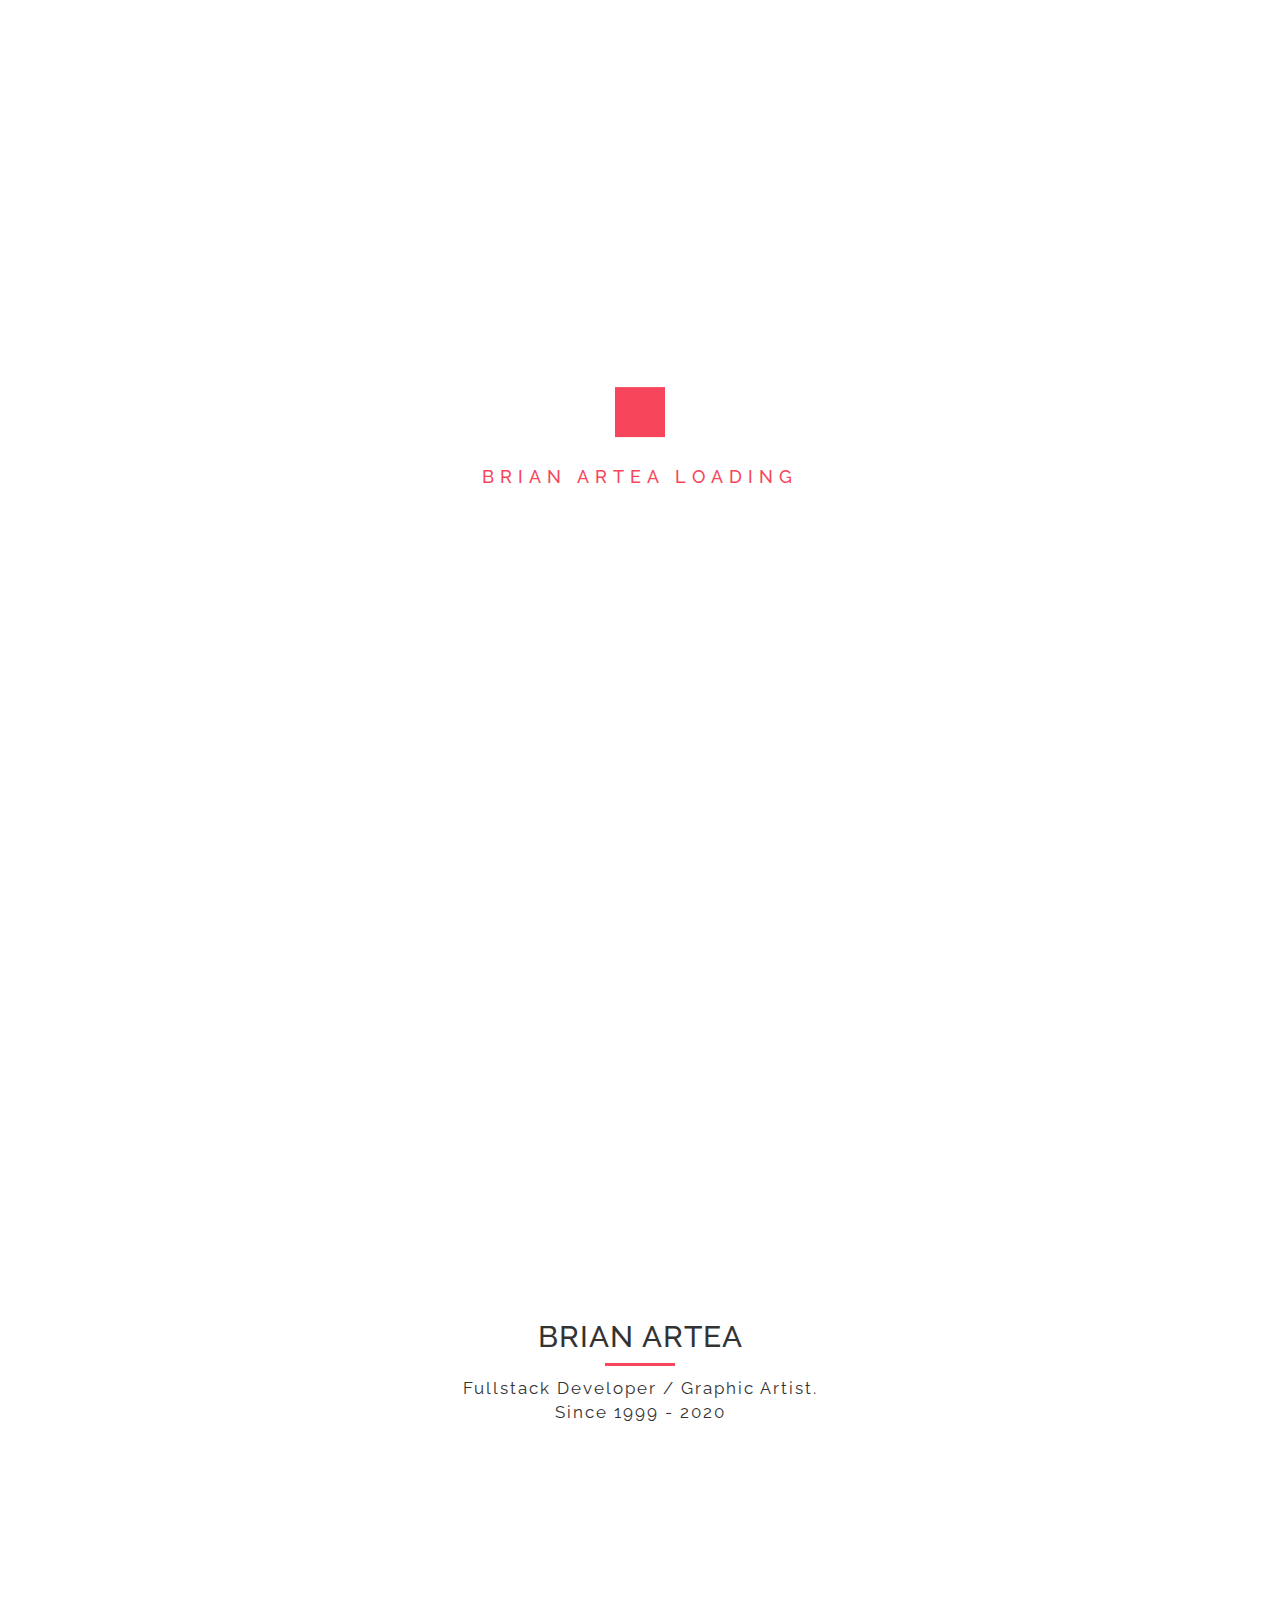
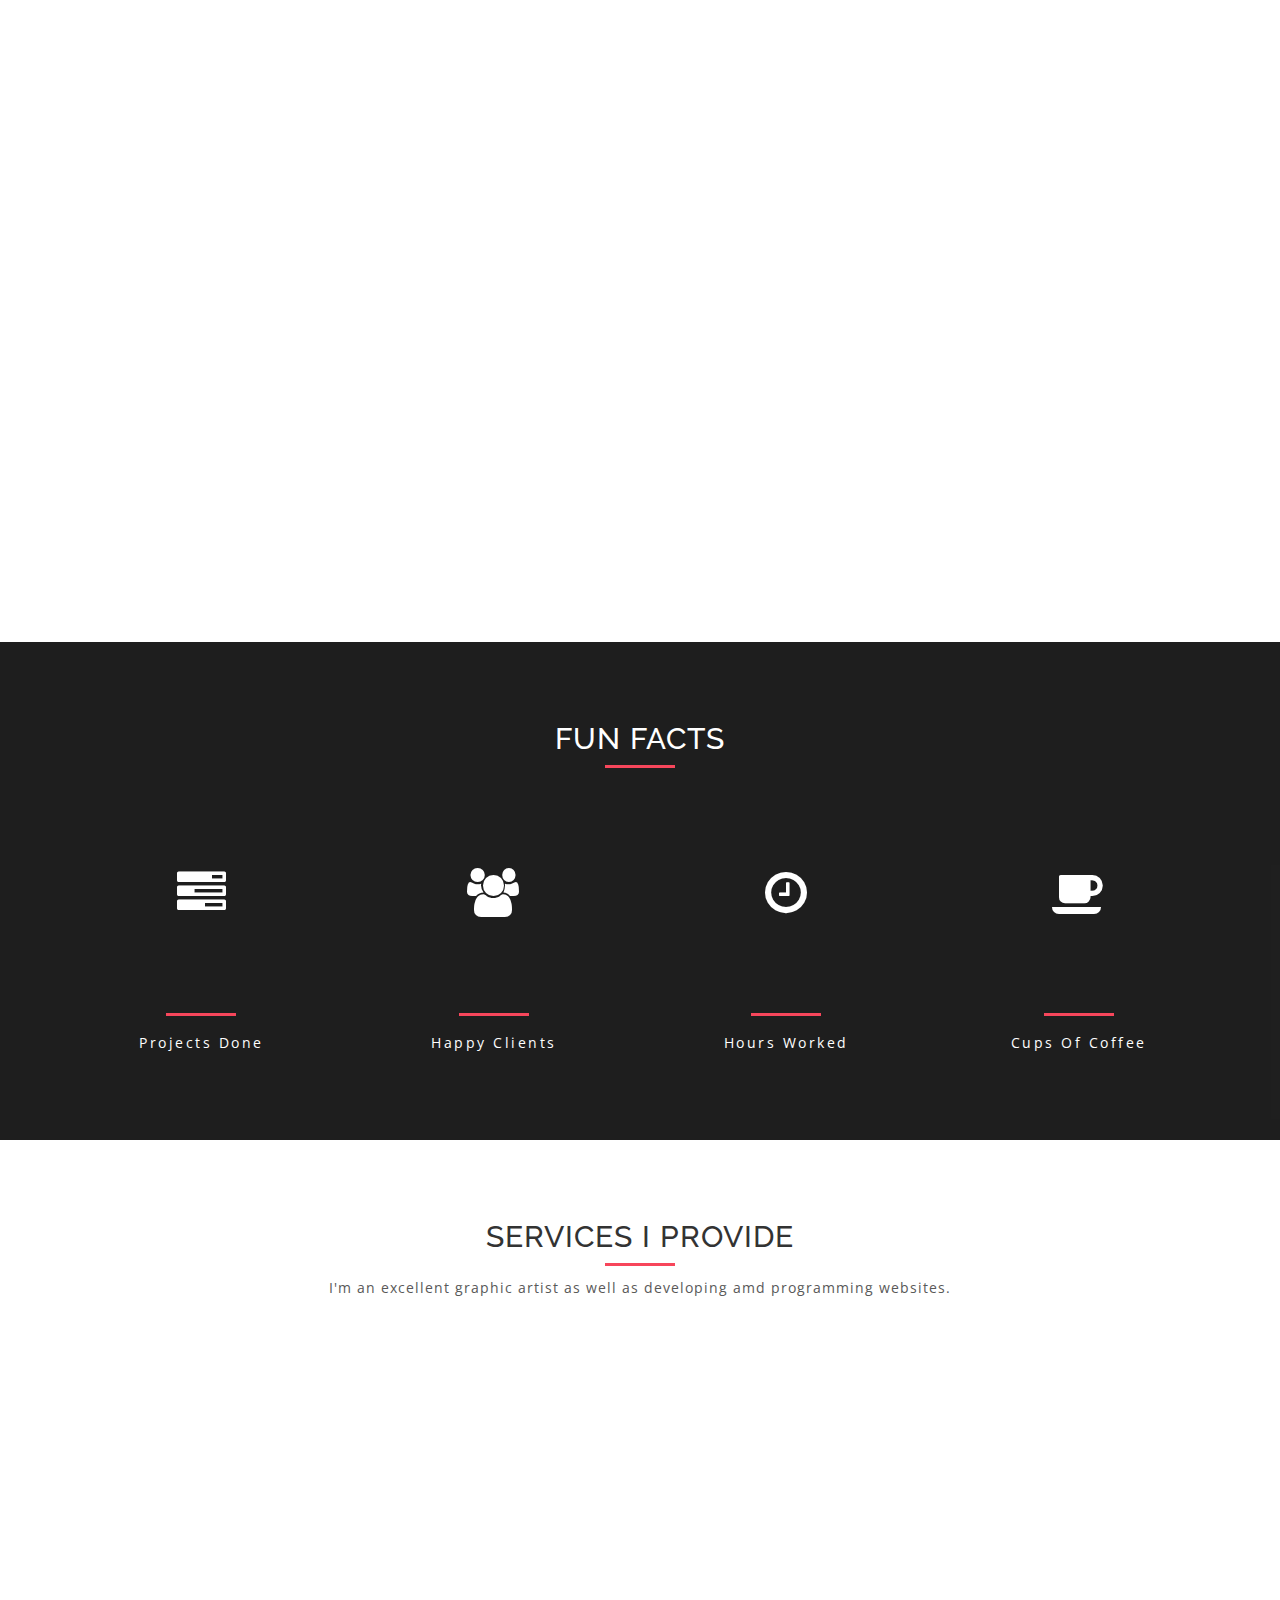
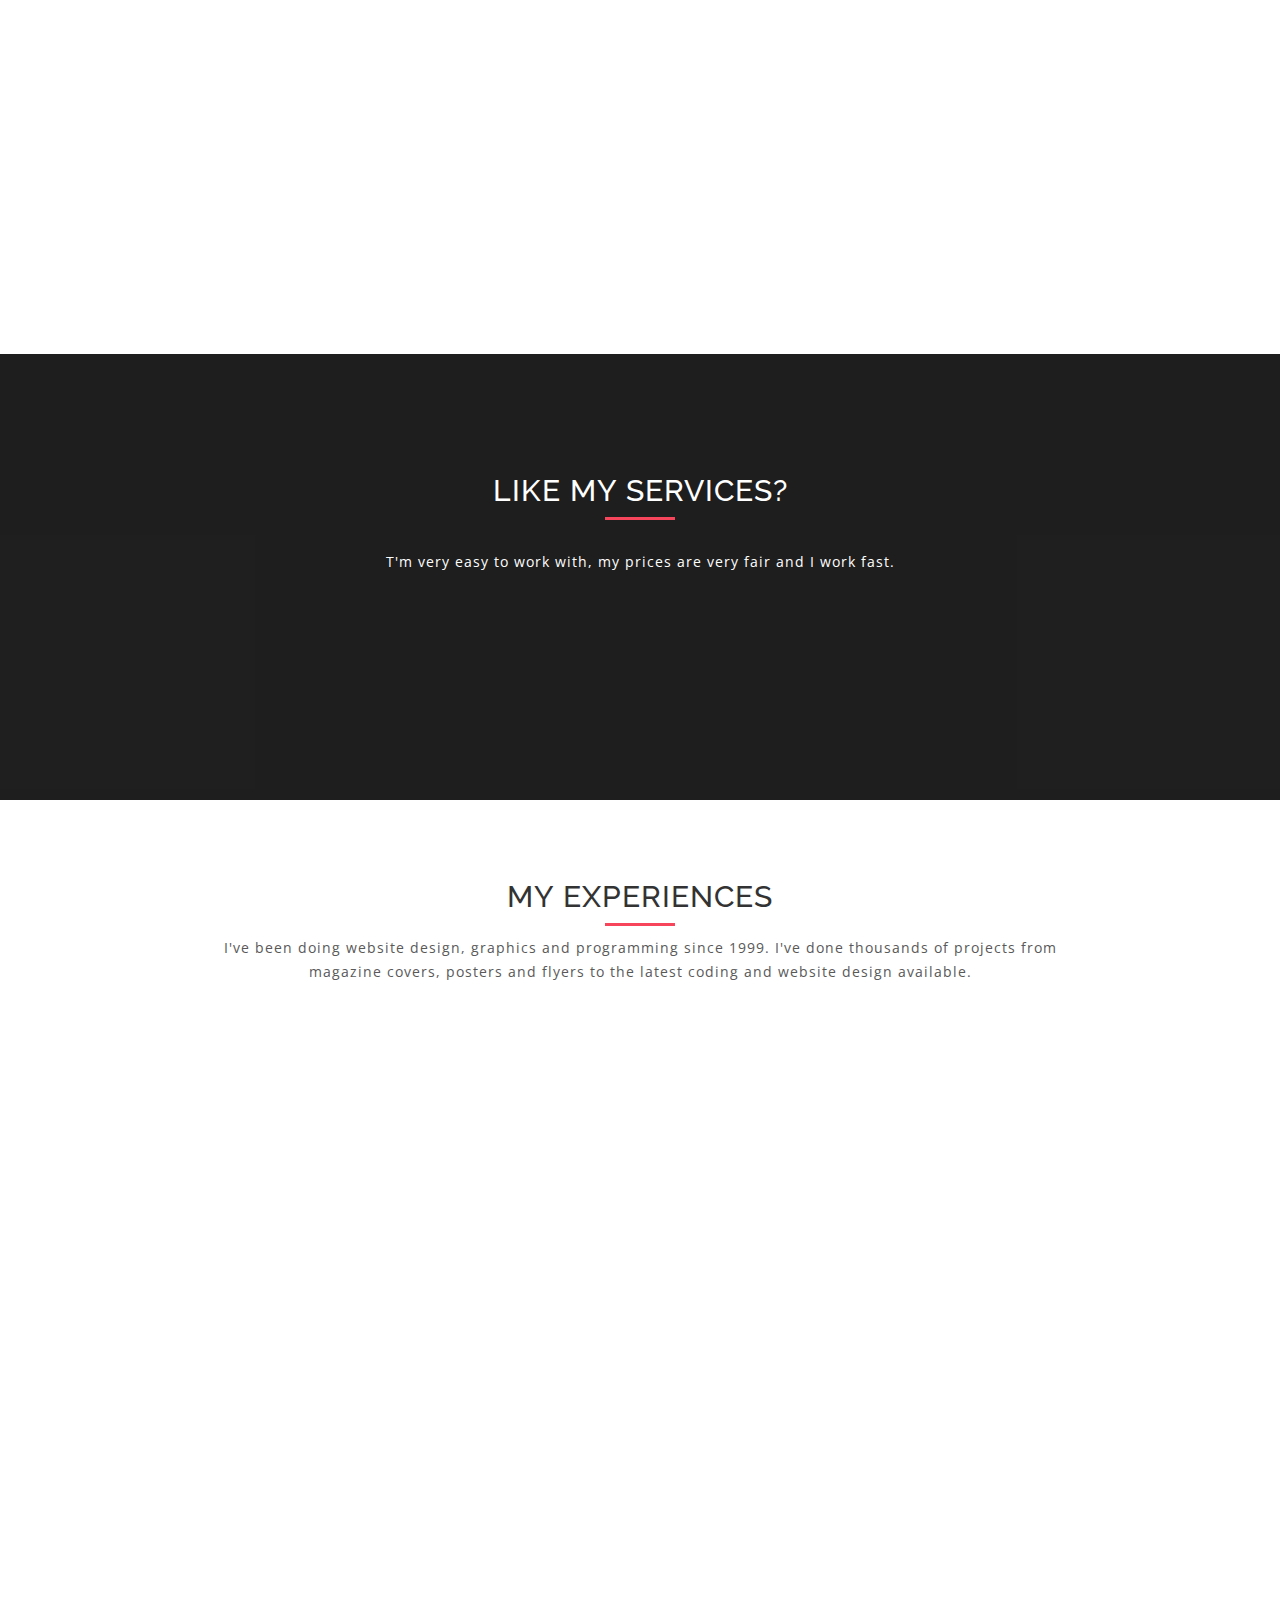
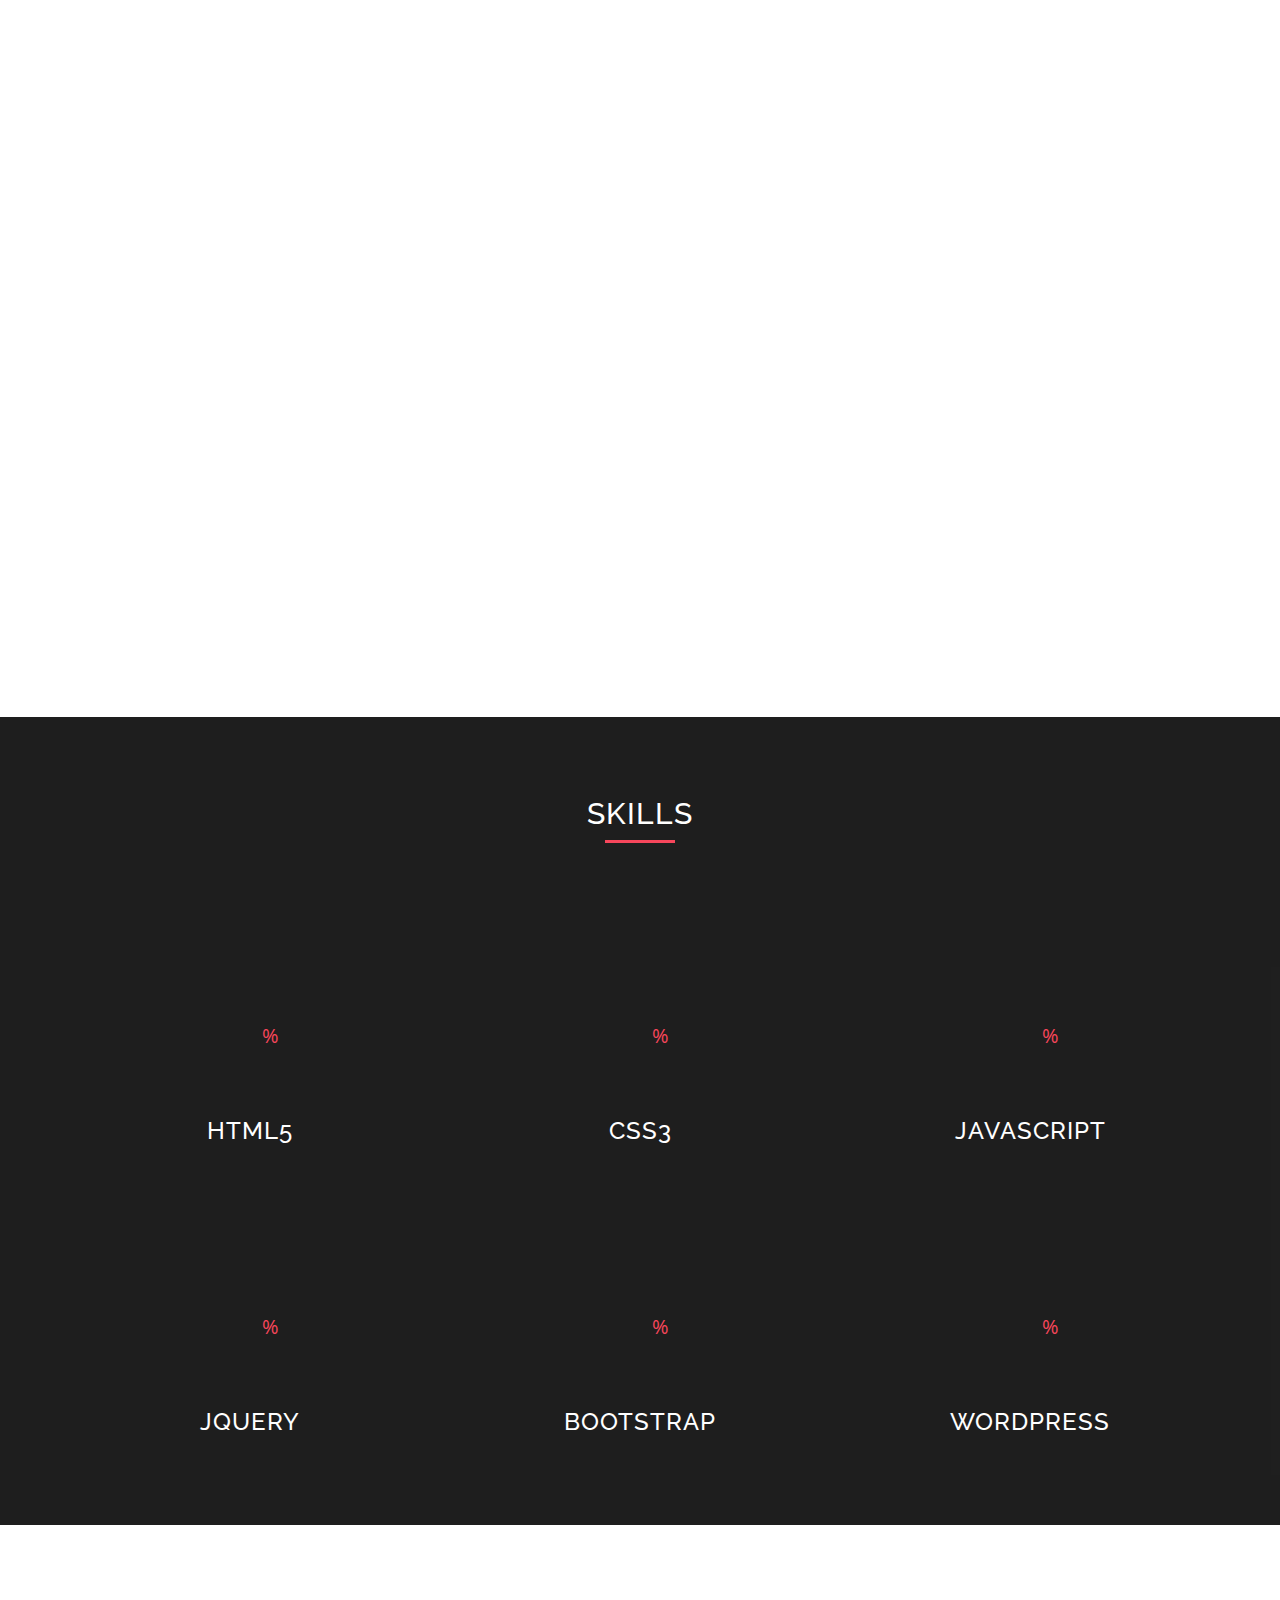
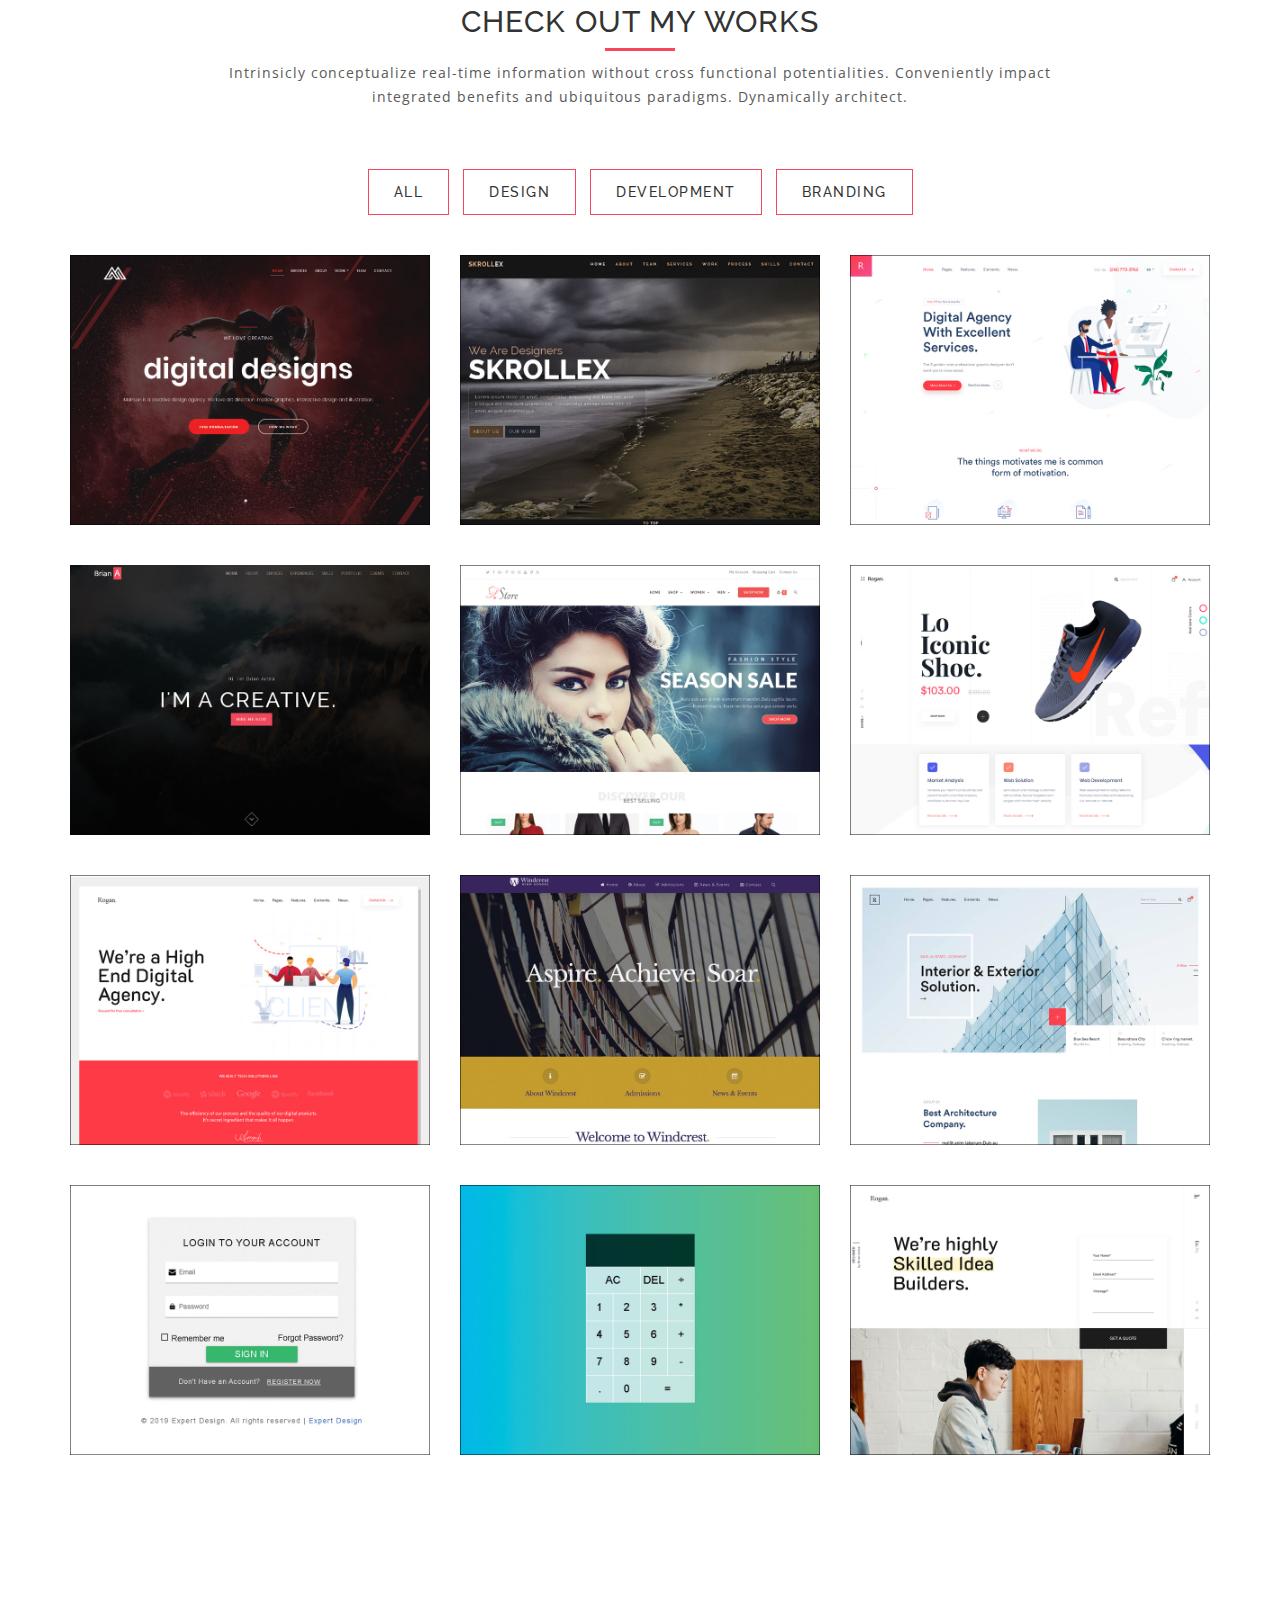
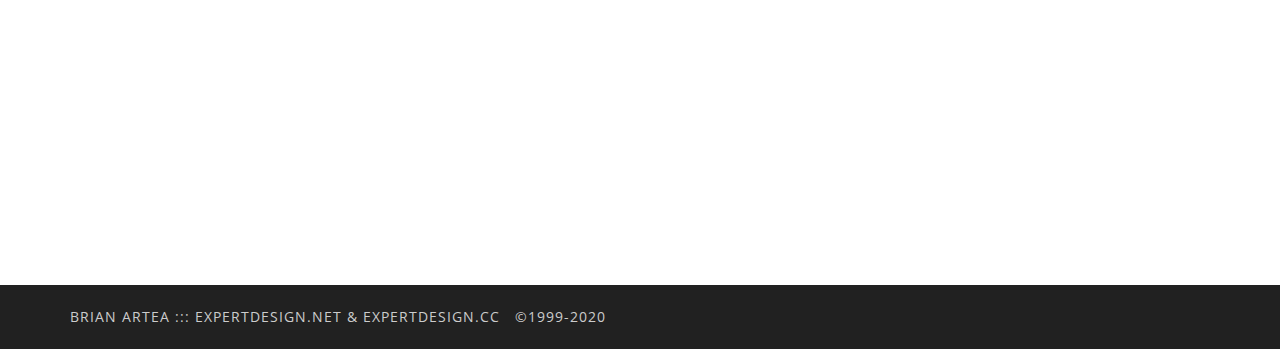
<file: index2.html>
<!DOCTYPE html>
<html lang="en">

<head>
	<meta charset="utf-8">
	<!-- IE compatibility -->
	<meta http-equiv="X-UA-Compatible" content="IE=edge">
	<meta name="viewport" content="width=device-width, initial-scale=1">
	<meta name="description" content="Brian Artea, Website Designer, Website Programmer, Strongsville, Ohio">
	<meta name="author" content="Brian Artea">

	<title>Brian Artea - Website Designer/Programmer Strongsville, Ohio</title>

	<!-- Favicons Links -->
	<link rel="apple-touch-icon" sizes="180x180" href="img/favicons/apple-touch-icon.png">
	<link rel="icon" type="image/png" href="img/favicons/favicon-32x32.png" sizes="32x32">
	<link rel="icon" type="image/png" href="img/favicons/favicon-16x16.png" sizes="16x16">
	<link rel="manifest" href="img/favicons/manifest.json">
	<link rel="mask-icon" href="img/favicons/safari-pinned-tab.svg" color="#f7465b">
	<link rel="shortcut icon" href="img/favicons/favicon.ico">
	<meta name="msapplication-config" content="img/favicons/browserconfig.xml">
	<meta name="theme-color" content="#0c7cd5">

	<!-- Bootstrap css file -->
	<link rel="stylesheet" href="css/bootstrap.min.css">
	<!-- Fontawesome library css file -->
	<link rel="stylesheet" href="css/font-awesome.min.css">
	<!-- Animate css file -->
	<link rel="stylesheet" href="css/animate.css">
	<!-- Slick Slider css file -->
	<link rel="stylesheet" href="css/slick.css">
	<!-- Custom styles css file -->
	<link rel="stylesheet" href="css/style.css">
	<!-- Color styles css file -->
	<link rel="stylesheet" href="css/colors/color-1.css">


	<!--[if lt IE 9]>
    	<script src="js/html5shiv.js"></script>
    	<script src="js/respond.js"></script>
    <![endif]-->

</head>

<body id="top-page" data-spy="scroll" data-target=".navbar-fixed-top" data-offset="70">

	<!-- Start Loading Page -->
	<div class="loading">
		<div class="loading-wrapper">
			<div class="loader"></div>
			<h4>Brian Artea Loading</h4>
		</div>
	</div>
	<!-- End Loading Page -->


	<!-- Start Color-Box Switcher -->

	<!-- End Color-Box Switcher -->

	<!-- start Home Section -->
	<div id="home" class="cloud parallax main">
		<!-- Navigation -->
		<nav class="navbar navbar-default navbar-fixed-top">
			<!-- Start container -->
			<div class="container">
				<!-- Logo and toggle  -->
				<div class="navbar-header">
					<button type="button" class="navbar-toggle collapsed" data-toggle="collapse" data-target="#navbar-collaps"
						aria-expanded="false">
						<span class="sr-only">Toggle navigation</span>
						<span class="icon-bar"></span>
						<span class="icon-bar"></span>
						<span class="icon-bar"></span>
					</button>
					<!-- Start Logo -->
					<a class="scroll-link navbar-brand" href="#top-page">Brian <span class="colored-brand">A</span></a>
					<!-- End Logo -->
				</div>

				<!-- Collect the nav links, forms, and other content for toggling -->
				<div class="collapse navbar-collapse" id="navbar-collaps">
					<ul class="nav navbar-nav navbar-right">
						<li class="active">
							<a class="scroll-link" href="#top-page">Home</a>
						</li>
						<li>
							<a class="scroll-link" href="#about">About</a>
						</li>
						<li>
							<a class="scroll-link" href="#services">Services</a>
						</li>
						<li>
							<a class="scroll-link" href="#experiences">Experiences</a>
						</li>
						<li>
							<a class="scroll-link" href="#skills">Skills</a>
						</li>
						<li>
							<a class="scroll-link" href="#portfolio">Portfolio</a>
						</li>
						<li>
							<a class="scroll-link" href="#clients">Clients</a>
						</li>
						<li>
							<a class="scroll-link" href="#contact">Contact</a>
						</li>
					</ul>
				</div> <!-- /.navbar-collapse -->
			</div> <!-- End container -->
		</nav> <!-- End Navigation -->

		<!-- Start Content -->
		<div class="hero-content-wrapper overlay text-center">
			<div class="hero-content">
				<div class="container">
					<div class="row">
						<div class="col-xs-12">
							<p>Hi, I'm Brian Artea</p>
							<h1>I'm a <span class="typed-element">Creative.</span></h1>
							<a href="#contact" class="scroll-link btn btn-custom reverse light">Hire Me Now</a>
						</div>
					</div>
				</div>
			</div>
		</div> <!-- End Content -->
		<!-- Start Fade Slider -->
		<div class="slider">
			<div class="slider-item slide-one"></div>
			<div class="slider-item slide-two"></div>
			<div class="slider-item slide-three"></div>
		</div> <!-- End Fade Slider -->
		<a href="#about" class="go-down scroll-link">
			<span class="glyphicon glyphicon-menu-down" aria-hidden="true"></span>
		</a>
	</div>
	<!-- End Home Section -->

	<!-- Start About Me Section -->
	<section id="about" class="section">
		<div class="container">
			<div class="row">
				<div class="col-xs-12">
					<div class="profile-intro text-center">
						<div class="profile-img-wrapper wow fadeInUp" data-wow-duration="1s" data-wow-offset="200">
							<img class="img-responsive img-circle" src="img/300x300-brian.jpg" alt="Brian Artea profile">
						</div>
						<h2>Brian Artea</h2>
						<div class="separator centered"></div>
						<p class="title">Fullstack Developer / Graphic Artist.<br>Since 1999 - 2020
						</p>
					</div>
				</div>
			</div>
			<div class="row">
				<!-- My Personal Info -->
				<div class="profile text-center col-sm-5 col-sm-push-7">
					<div class="wow fadeInRight" data-wow-duration="1s" data-wow-offset="200">
						<h4>Personal Info</h4>
						<div class="separator centered"></div>
						<p class="para"><span class="highlight">My Name:</span> BRIAN ARTEA</p>
						<p class="para"><span class="highlight">Nationality:</span> German & Bohemian</p>
						<p class="para"><span class="highlight">E-mail:</span> <a
								href="mailto:brian@expertdesign.cc">brian@expertdesign.cc</a></p>
						<p class="para"><span class="highlight">Website:</span> <a
								href="https://www.expertdesign.cc">https://expertdesign.cc</a></p>
						<p class="para"><span class="highlight">My Phone:</span> <a href="tel:1 216 773 3762">216.773.3762</a></p>
						<p class="para"><span class="highlight">My Hobbies:</span> playing guitar, bass, piano <br>and developing
							websites. </p>

					</div>
				</div>
				<div class="info-tabs col-sm-7 col-sm-pull-5 wow fadeInLeft" data-wow-duration="1s" data-wow-offset="200">
					<!-- Tabs Nav -->
					<ul class="nav nav-tabs" role="tablist">
						<li role="presentation" class="active">
							<a href="#about-me-panel" aria-controls="about-me-panel" role="tab" data-toggle="tab">About Me</a>
						</li>
						<li role="presentation">
							<a href="#why-me-panel" aria-controls="why-me-panel" role="tab" data-toggle="tab">Why Me</a>
						</li>
						<li role="presentation">
							<a href="#my-vision-panel" aria-controls="my-vision-panel" role="tab" data-toggle="tab">My Vision</a>
						</li>
					</ul>
					<!-- Tabs Panel -->
					<div class="tab-content">
						<!-- About Me Panel -->
						<div role="tabpanel" class="tab-pane fade in active" id="about-me-panel">
							<h4>About Me</h4>
							<div class="separator"></div>
							<p class="para"><span>Hello,<br>I am Brian Artea, Fullstack Web Developer with 20 years of
									experience and always working with the latest web technologies.</span></p>
							<p class="para">I have designed and programmed hundreds of websites from 1999-2019. Constantly learning
								new skills for responsive designs, navigations, HTML5, CSS3, Jquery, PHP, MySql for database driven
								websites that look great on smartphones, tablets, laptops and desktop computers. They even look
								good
								when you make your browser window smaller or change it's size.</p>
						</div>
						<!-- Why Me Panel -->
						<div role="tabpanel" class="tab-pane fade" id="why-me-panel">
							<h4>Why to choose me</h4>
							<div class="separator"></div>
							<p class="para">My work is excellent, my prices are very fair and I get along with everyone.
							</p>
							<p class="para">I'm energetic, fun to work with, fun to talk with and I really know my stuff.</p>
						</div>
						<!-- My Vision Panel -->
						<div role="tabpanel" class="tab-pane fade" id="my-vision-panel">
							<h4>Here is My Vision</h4>
							<div class="separator"></div>
							<p class="para">To make people excited with my work. I'm very professional, helpfull with ideas and work
								close
								with my clients.
							</p>
						</div>
					</div>
				</div>
			</div>
		</div>
	</section>
	<!-- End About Me Section -->

	<!-- Start Ready Section -->
	<section id="ready" class="section text-center">
		<div class="container">
			<div class="row">
				<div class="col-sm-12">
					<h3 class="wow fadeInLeft" data-wow-dur ation="1s" data-wow-offset="200">I'm Ready For your Projects. Hire Me
						Now!</h3>
					<a href="#contact" class="wow fadeInUp scroll-link btn btn-custom light outline-white" data-wow-duration="1s"
						data-wow-offset="200">Contact me</a>
					<a href="brian5-res.pdf" class="wow fadeInUp btn btn-custom dark outline-white" data-wow-duration="1s"
						data-wow-offset="200" data-wow-delay="0.2s"><i class="fa fa-download"></i> My resume</a>
				</div>
			</div>
		</div>
	</section>
	<!-- End Ready Section -->

	<!-- Start Process Section -->
	<section id="process" class="section">
		<div class="container">
			<div class="row">
				<div class="col-xs-12">
					<div class="section-intro text-center wow fadeInUp" data-wow-duration="1s" data-wow-offset="200">
						<h2>How I Make Websites</h2>
						<div class="separator centered"></div>
						<p class="para">Planning, designing and development.</p>
					</div>
				</div>
			</div>
			<!-- Step 1 -->
			<div class="row process-step">
				<div class="col-sm-7">
					<div class="process-text wow fadeInLeft" data-wow-duration="1s" data-wow-offset="200">
						<i class="fa fa-bar-chart"></i>
						<h3>Planning</h3>
						<div class="separator"></div>
						<p class="para">Planning is the most important part of making a website. A well planned website makes making
							the website much easier. There's nothing wrong with using a great template.</p>
					</div>
				</div>
				<div class="col-sm-5">
					<div class="process-img wow fadeInRight" data-wow-duration="1s" data-wow-offset="200">
						<img src="img/html-interactive-website-wireframes-ux-design.png" alt="Planning" class="img-responsive">
					</div>
				</div>
			</div>
			<!-- Step 2 -->
			<div class="row process-step">
				<div class="col-sm-7 col-sm-push-5">
					<div class="process-text wow fadeInRight" data-wow-duration="1s" data-wow-offset="200">
						<i class="fa fa-pencil"></i>
						<h3>Designing</h3>
						<div class="separator"></div>
						<p class="para">This is the hardest part because I sit with the client or email back and forth different
							ideas and make five to seven website mock-ups until they see one they like. Sometimes it takes more
							sometimes it takes less.</p>
					</div>
				</div>
				<div class="col-sm-5 col-sm-pull-7">
					<div class="process-img wow fadeInLeft" data-wow-duration="1s" data-wow-offset="200">
						<img src="img/overview-screens-website-wireframe-justinmind.png" alt="Designing" class="img-responsive">
					</div>
				</div>
			</div>
			<!-- Step 3 -->
			<div class="row process-step">
				<div class="col-sm-7">
					<div class="process-text wow fadeInLeft" data-wow-duration="1s" data-wow-offset="200">
						<i class="fa fa-code"></i>
						<h3>Development</h3>
						<div class="separator"></div>
						<p class="para">Once the design is out of the way and know how we want the website to function, it's time to
							make the
							website come to life and look goood in all browsers (Google Chrome, Mozilla Firefox, Microst Edge, Apple
							Safari) and need to look great on all smartphones, tablets, laptop and
							desktop computers.</p>
					</div>
				</div>
				<div class="col-sm-5">
					<div class="process-img wow fadeInRight" data-wow-duration="1s" data-wow-offset="200">
						<img src="img/development.jpg" alt="Development" class="img-responsive">
					</div>
				</div>
			</div>
			<!-- Step 4 -->
			<div class="row process-step">
				<div class="col-sm-7 col-sm-push-5">
					<div class="process-text wow fadeInRight" data-wow-duration="1s" data-wow-offset="200">
						<i class="fa fa-tv"></i>
						<h3>Production</h3>
						<div class="separator"></div>
						<p class="para">This is where the website gets the final tune-up. </p>
					</div>
				</div>
				<div class="col-sm-5 col-sm-pull-7">
					<div class="process-img wow fadeInLeft" data-wow-duration="1s" data-wow-offset="200">
						<img src="img/production.jpg" alt="Production" class="img-responsive">
					</div>
				</div>
			</div>
		</div>
	</section>
	<!-- End Process Section -->

	<!-- Start Fun Facts Section -->
	<section id="fun-facts" class="parallax section text-center">
		<div class="overlay"></div>
		<div class="container">
			<div class="row">
				<div class="col-xs-12">
					<div class="section-intro">
						<h2>fun facts</h2>
						<div class="separator centered"></div>
						<p class="para"></p>
					</div>
				</div>
			</div>
			<div class="row">
				<!-- Fact No. ( 1 ) -->
				<div class="fact col-md-3 col-sm-6">
					<i class="fa fa-tasks"></i>
					<span class="timer" data-from="0" data-to="658" data-speed="3000" data-refresh-interval="50"></span>
					<div class="separator centered"></div>
					<p>projects done</p>
				</div>
				<!-- Fact No. ( 2 ) -->
				<div class="fact col-md-3 col-sm-6">
					<i class="fa fa-users"></i>
					<span class="timer" data-from="0" data-to="534" data-speed="3000" data-refresh-interval="50"></span>
					<div class="separator centered"></div>
					<p>happy clients</p>
				</div>
				<!-- Fact No. ( 3 ) -->
				<div class="fact col-md-3 col-sm-6">
					<i class="fa fa-clock-o"></i>
					<span class="timer" data-from="0" data-to="981" data-speed="3000" data-refresh-interval="50"></span>
					<div class="separator centered"></div>
					<p>hours worked</p>
				</div>
				<!-- Fact No. ( 4 ) -->
				<div class="fact col-md-3 col-sm-6">
					<i class="fa fa-coffee"></i>
					<span class="timer" data-from="0" data-to="500" data-speed="3000" data-refresh-interval="50"></span>
					<div class="separator centered"></div>
					<p>cups of coffee</p>
				</div>
			</div>
		</div>
	</section>
	<!-- End Fun Facts Section -->

	<!-- Start Services Section -->
	<section id="services" class="section text-center">
		<div class="container">
			<div class="row">
				<div class="col-xs-12">
					<div class="section-intro">
						<h2>Services I Provide</h2>
						<div class="separator centered"></div>
						<p class="para">I'm an excellent graphic
							artist as well as developing amd programming websites.</p>
					</div>
				</div>
			</div>
			<div class="row">
				<!-- Service No. ( 1 ) -->
				<div class="service col-md-4 col-sm-6 wow fadeInUp" data-wow-duration="1s" data-wow-offset="200">
					<i class="fa fa-paint-brush"></i>
					<h4>Graphic Design</h4>
					<p class="para">Photoshop, Illustrator, InDesign.</p>
				</div>
				<!-- Service No. ( 2 ) -->
				<div class="service col-md-4 col-sm-6 wow fadeInUp" data-wow-duration="1s" data-wow-offset="200">
					<i class="fa fa-object-group"></i>
					<h4>Web Design</h4>
					<p class="para">Photoshop and Visual Studio Code are great tool for website design and coding.</p>
				</div>
				<!-- Service No. ( 3 ) -->
				<div class="service col-md-4 col-sm-6 wow fadeInUp" data-wow-duration="1s" data-wow-offset="200">
					<i class="fa fa-code"></i>
					<h4>Development</h4>
					<p class="para">HTML5 and PHP websites are my favorite but I also do Wordpress websites as well which contain
						many
						PHP files.</p>
				</div>
				<!-- Service No. ( 4 ) -->
				<div class="service col-md-4 col-sm-6 wow fadeInUp" data-wow-duration="1s" data-wow-offset="200">
					<i class="fa fa-envira"></i>
					<h4>branding</h4>
					<p class="para">Branding is one of the most important thing you can do for a business/client.</p>
				</div>
				<!-- Service No. ( 5 ) -->
				<div class="service col-md-4 col-sm-6 wow fadeInUp" data-wow-duration="1s" data-wow-offset="200">
					<i class="fa fa-support"></i>
					<h4>24/7 support</h4>
					<p class="para">Even after your website is done I still do maintanence at a minimal fee.</p>
				</div>
				<!-- Service No. ( 6 ) -->
				<div class="service col-md-4 col-sm-6 wow fadeInUp" data-wow-duration="1s" data-wow-offset="200">
					<i class="fa fa-eye"></i>
					<h4>Retina Ready</h4>
					<p class="para">I make very high resolution graphics and websites that look great on the highest resolution
						screens.</p>
				</div>
			</div>
		</div>
	</section>
	<!-- End Services Section -->

	<!-- Start Quote Section -->
	<section id="quote" class="parallax section">
		<div class="overlay"></div>
		<div class="container">
			<div class="row">
				<div class="col-xs-12 text-center">
					<div class="section-intro">
						<h2>Like My Services?</h2>
						<div class="separator centered"></div>
						<p class="para">T'm very easy to work with, my prices are very fair and I work fast.</p>
					</div>
					<a href="#contact" class="wow bounceIn scroll-link btn btn-custom reverse dark" data-wow-duration="0.6s"
						data-wow-offset="200">Hire me now!</a>
				</div>
			</div>
		</div>
	</section>
	<!-- End Quote Section -->

	<!-- Start Experiences Section -->
	<section id="experiences" class="section text-center">
		<div class="container">
			<div class="row">
				<div class="col-xs-12">
					<div class="section-intro">
						<h2>My Experiences</h2>
						<div class="separator centered"></div>
						<p class="para">I've been doing website design, graphics and programming since 1999. I've done thousands of
							projects from magazine covers, posters and flyers to the latest coding and website design available.</p>
					</div>
				</div>
			</div>
			<!-- Start Timeline -->
			<div class="timeline-wrapper">
				<div class="timeline">
					<!-- Event ( 1 ) -->
					<div class="event row">
						<div class="col-sm-3 col-xs-12 event-left wow fadeInUp" data-wow-duration="1s" data-wow-offset="200">
							<h4>Apr. 2019</h4>
							<i class="fa fa-diamond fa-fw"></i>
						</div>
						<div class="col-sm-9 col-xs-12 event-right wow fadeInUp" data-wow-duration="1s" data-wow-offset="200">
							<div class="content-wrapper">
								<h4>Studio-221</h4>
								<div class="separator"></div>
								<p class="job-title">Fullstack developer</p>
								<p class="para">This is by far the best company I've worked for so far.</p>
							</div>
						</div>
					</div>
					<!-- Event ( 2 ) -->
					<div class="event row">
						<div class="col-sm-3 col-xs-12 event-left wow fadeInUp" data-wow-duration="1s" data-wow-offset="200">
							<h4>Aug. 2017</h4>
							<i class="fa fa-trophy fa-fw"></i>
						</div>
						<div class="col-sm-9 col-xs-12 event-right wow fadeInUp" data-wow-duration="1s" data-wow-offset="200">
							<div class="content-wrapper">
								<h4>New Era Studio</h4>
								<div class="separator"></div>
								<p class="job-title">Back-End Developer</p>
								<p class="para">Mostly database driven websites with MySql and a lot of client side code written.</p>
							</div>
						</div>
					</div>
					<!-- Event ( 3 ) -->
					<div class="event row">
						<div class="col-sm-3 col-xs-12 event-left wow fadeInUp" data-wow-duration="1s" data-wow-offset="200">
							<h4>Apr. 2015</h4>
							<i class="fa fa-lightbulb-o fa-fw"></i>
						</div>
						<div class="col-sm-9 col-xs-12 event-right wow fadeInUp" data-wow-duration="1s" data-wow-offset="200">
							<div class="content-wrapper">
								<h4>Agent Studios</h4>
								<div class="separator"></div>
								<p class="job-title">Front-End Designer</p>
								<p class="para">Thousand's of graphics and lines of code.</p>
							</div>
						</div>
					</div>
					<!-- Event ( 4 ) -->
					<div class="event row">
						<div class="col-sm-3 col-xs-12 event-left wow fadeInUp" data-wow-duration="1s" data-wow-offset="200">
							<h4>Apr. 2014</h4>
							<i class="fa fa-suitcase fa-fw"></i>
						</div>
						<div class="col-sm-9 col-xs-12 event-right wow fadeInUp" data-wow-duration="1s" data-wow-offset="200">
							<div class="content-wrapper">
								<h4>Matrix Studio</h4>
								<div class="separator"></div>
								<p class="job-title">Junior UI / UX Designer</p>
								<p class="para">This is where I really started designing website layouts in Photoshop.</p>
							</div>
						</div>
					</div>
					<!-- Event ( 5 ) -->
					<div class="event row">
						<div class="col-sm-3 col-xs-12 event-left wow fadeInUp" data-wow-duration="1s" data-wow-offset="200">
							<h4>Jan. 2014</h4>
							<i class="fa fa-certificate fa-fw"></i>
						</div>
						<div class="col-sm-9 col-xs-12 event-right wow fadeInUp" data-wow-duration="1s" data-wow-offset="200">
							<div class="content-wrapper">
								<h4>Diploma</h4>
								<div class="separator"></div>
								<p class="job-title">Graphic Design Diploma.</p>
								<p class="para">Dramatically incentivize bleeding-edge core competencies via dynamic users.
									Progressively provide access to best-of-breed markets whereas multidisciplinary services. Quickly
									restore orthogonal expertise whereas highly efficient.</p>
							</div>
						</div>
					</div>
					<!-- Event ( 6 ) -->
					<div class="event graduation row">
						<div class="col-sm-3 col-xs-12 event-left wow fadeInUp" data-wow-duration="1s" data-wow-offset="200">
							<h4>May 2003</h4>
							<i class="fa fa-graduation-cap fa-fw"></i>
						</div>
						<div class="col-sm-9 col-xs-12 event-right last-event wow fadeInUp" data-wow-duration="1s"
							data-wow-offset="200">
							<div class="content-wrapper">
								<h4>Graduation</h4>
								<div class="separator"></div>
								<p class="job-title">Font-End and Back-End Web-Developer/Graphic Artist</p>
								<p class="para">Education 1999-2003. UI/UX design, HTML, CSS, JavaScript, Pearl, PHP, MySql, Photoshop,
									Illustrator, After Effects. Now that it's 2020 web technologies have changed a lot. I'm always
									learning the latest and greatest web technologies.
								</p>
							</div>
						</div>
					</div>
				</div>
			</div> <!-- End Timeline -->
		</div>
	</section>
	<!-- End Experiences Section -->

	<!-- Start Skills Section -->
	<section id="skills" class="parallax section text-center">
		<div class="overlay"></div>
		<div class="container">
			<div class="row">
				<div class="col-xs-12">
					<div class="section-intro">
						<h2>skills</h2>
						<div class="separator centered"></div>
						<p class="para"></p>
					</div>
				</div>
			</div>
			<div class="row">
				<!-- Skill No. ( 1 ) -->
				<div class="skill col-md-4 col-sm-6">
					<div class="chart" data-percent="90">
						<span class="skill-timer" data-from="0" data-to="90" data-speed="1500"></span>
						<span class="percent">%</span>
					</div>
					<h3>HTML5</h3>
					<p class="para"></p>
				</div>
				<!-- Skill No. ( 2 ) -->
				<div class="skill col-md-4 col-sm-6">
					<div class="chart" data-percent="95">
						<span class="skill-timer" data-from="0" data-to="95" data-speed="1500"></span>
						<span class="percent">%</span>
					</div>
					<h3>CSS3</h3>
					<p class="para"></p>
				</div>
				<!-- Skill No. ( 3 ) -->
				<div class="skill col-md-4 col-sm-6">
					<div class="chart" data-percent="70">
						<span class="skill-timer" data-from="0" data-to="70" data-speed="1500"></span>
						<span class="percent">%</span>
					</div>
					<h3>JavaScript</h3>
					<p class="para"></p>
				</div>
				<!-- Skill No. ( 4 ) -->
				<div class="skill col-md-4 col-sm-6">
					<div class="chart" data-percent="75">
						<span class="skill-timer" data-from="0" data-to="75" data-speed="1500"></span>
						<span class="percent">%</span>
					</div>
					<h3>JQuery</h3>
					<p class="para"></p>
				</div>
				<!-- Skill No. ( 5 ) -->
				<div class="skill col-md-4 col-sm-6">
					<div class="chart" data-percent="85">
						<span class="skill-timer" data-from="0" data-to="85" data-speed="1500"></span>
						<span class="percent">%</span>
					</div>
					<h3>bootstrap</h3>
					<p class="para"></p>
				</div>
				<!-- Skill No. ( 6 ) -->
				<div class="skill col-md-4 col-sm-6">
					<div class="chart" data-percent="60">
						<span class="skill-timer" data-from="0" data-to="60" data-speed="1500"></span>
						<span class="percent">%</span>
					</div>
					<h3>wordpress</h3>
					<p class="para"></p>
				</div>
			</div>
		</div>
	</section>
	<!-- End Skills Section -->

	<!-- Start Portfolio Section -->
	<section id="portfolio" class="section text-center">
		<div class="container">
			<div class="row">
				<div class="col-xs-12">
					<div class="section-intro">
						<h2>Check out my works</h2>
						<div class="separator centered"></div>
						<p class="para">Intrinsicly conceptualize real-time information without cross functional potentialities.
							Conveniently impact integrated benefits and ubiquitous paradigms. Dynamically architect.</p>
					</div>
				</div>
			</div>
			<div class="controls">
				<button class="filter btn btn-custom" data-filter="all" data-toggle="tooltip" data-placement="top"
					title="12">All</button>
				<button class="filter btn btn-custom" data-filter=".design" data-toggle="tooltip" data-placement="top"
					title="4">Design</button>
				<button class="filter btn btn-custom" data-filter=".development" data-toggle="tooltip" data-placement="top"
					title="6">Development</button>
				<button class="filter btn btn-custom" data-filter=".branding" data-toggle="tooltip" data-placement="top"
					title="4">Branding</button>
			</div>
			<div id="Container" class="row">
				<!-- Project 1 -->
				<div class="mix branding design development col-md-4 col-sm-6 col-xs-12" data-my-order="4">
					<div class="project" data-toggle="modal" data-target="#modal-4">
						<div class="project-img-wrapper">
							<img class="center-block img-responsive" src="img/portfolio4.jpg" alt="Manson Digital Design">
						</div>
						<div class="img-overlay">
							<div class="overlay-text">
								<h4>Manson Digital Design</h4>
								<p>branding / Design / Development</p>
							</div>
						</div>
					</div>
					<!-- Modal -->
					<div class="modal fade" id="modal-4" tabindex="-1" role="dialog" aria-labelledby="label_4">
						<div class="modal-dialog" role="document">
							<div class="modal-content">
								<div class="modal-header">
									<button type="button" class="close" data-dismiss="modal" aria-label="Close"><span
											aria-hidden="true">&times;</span></button>
									<h4 class="modal-title" id="label_4">Project Name</h4>
								</div>
								<div class="modal-body">
									<img class="center-block img-responsive thumbnail" src="img/portfolio4.jpg"
										alt="Manson Digital Design">
									<h4>Manson Digital Design</h4>
									<div class="separator"></div>
									<p class="para subtitle">( branding / design / development )</p>
									<p class="para project-description">What a great website endeavor this was. Clearly a killer looking
										website. <br><br>
										I want to thank Manson Digital Design for all their supurb help, they were cool, they were
										professional and got me everything I needed in spectacular style.</p>
									<a href="https://expertdesign.cc/manson/revslider.html" target="_blank"
										class="btn btn-custom btn-custom-reverse">Live Preview</a>
									<a href="#contact" class="btn btn-custom dark scroll-link" data-dismiss="modal">Start Project</a>
								</div>
							</div>
						</div>
					</div> <!-- End Modal -->
				</div>
				<!-- Project 2 -->
				<div class="mix design development col-md-4 col-sm-6 col-xs-12" data-my-order="5">
					<div class="project" data-toggle="modal" data-target="#modal-5">
						<div class="project-img-wrapper">
							<img class="center-block img-responsive" src="img/portfolio5.jpg" alt="Skrollex Graphics">
						</div>
						<div class="img-overlay">
							<div class="overlay-text">
								<h4>Skrollex Graphics</h4>
								<p>design / development</p>
							</div>
						</div>
					</div>
					<!-- Modal -->
					<div class="modal fade" id="modal-5" tabindex="-1" role="dialog" aria-labelledby="label_5">
						<div class="modal-dialog" role="document">
							<div class="modal-content">
								<div class="modal-header">
									<button type="button" class="close" data-dismiss="modal" aria-label="Close"><span
											aria-hidden="true">&times;</span></button>
									<h4 class="modal-title" id="label_5">Skrollex Graphics</h4>
								</div>
								<div class="modal-body">
									<img class="center-block img-responsive thumbnail" src="img/portfolio5.jpg" alt="Skrollex Graphics">
									<h4>Skrollex Graphics</h4>
									<div class="separator"></div>
									<p class="para subtitle">( design / development )</p>
									<p class="para project-description">Completely leverage other's unique schemas without quality ROI.
										Interactively reintermediate proactive total linkage with client-centered leadership. Globally
										implement technically sound catalysts for change through 2.0 networks. <br> Professionally empower
										stand-alone networks rather than highly efficient imperatives. Holisticly productivate bleeding-edge
										bandwidth whereas alternative infomediaries. Proactively empower technically sound expertise with.
									</p>
									<a href="https://expertdesign.cc/theme-lucy/" target="_blank"
										class="btn btn-custom btn-custom-reverse">Live Preview</a>
									<a href="#contact" class="btn btn-custom dark scroll-link" data-dismiss="modal">Start Project</a>
								</div>
							</div>
						</div>
					</div> <!-- End Modal -->
				</div>
				<!-- Project 3 -->
				<div class="mix development col-md-4 col-sm-6 col-xs-12" data-my-order="6">
					<div class="project" data-toggle="modal" data-target="#modal-6">
						<div class="project-img-wrapper">
							<img class="center-block img-responsive" src="img/portfolio6.jpg" alt="The Gem">
						</div>
						<div class="img-overlay">
							<div class="overlay-text">
								<h4>The Gem</h4>
								<p>design / development</p>
							</div>
						</div>
					</div>
					<!-- Modal -->
					<div class="modal fade" id="modal-6" tabindex="-1" role="dialog" aria-labelledby="label_6">
						<div class="modal-dialog" role="document">
							<div class="modal-content">
								<div class="modal-header">
									<button type="button" class="close" data-dismiss="modal" aria-label="Close"><span
											aria-hidden="true">&times;</span></button>
									<h4 class="modal-title" id="label_6">The Gem</h4>
								</div>
								<div class="modal-body">
									<img class="center-block img-responsive thumbnail" src="img/portfolio6.jpg" alt="The Gem">
									<h4>The Gem</h4>
									<div class="separator"></div>
									<p class="para subtitle">( design / development )</p>
									<p class="para project-description">What a great pleasure to work for Gem Design. This is a Wordpress
										template I obtained. There's nothing wrong with using a template for a client, as long as both
										parties agree it looks really good.
										<br><br>
										It's really nice to know PHP, CSS and MySql. Knowing those programming languages I can really go in
										and get fancy with an already made template.</p>
									<a href="https://expertdesign.cc/bri/" target="_blank" class="btn btn-custom btn-custom-reverse">Live
										Preview</a>
									<a href="#contact" class="btn btn-custom dark scroll-link" data-dismiss="modal">Start Project</a>
								</div>
							</div>
						</div>
					</div> <!-- End Modal -->
				</div>
				<!-- Project 4 -->
				<div class="mix design development col-md-4 col-sm-6 col-xs-12" data-my-order="1">
					<div class="project" data-toggle="modal" data-target="#modal">
						<div class="project-img-wrapper">
							<img class="center-block img-responsive" src="img/portfolio1.jpg" alt="project-1">
						</div>
						<div class="img-overlay">
							<div class="overlay-text">
								<h4>Online Portfolio/Resume</h4>
								<p>design / development</p>
							</div>
						</div>
					</div>
					<!-- Modal -->
					<div class="modal fade" id="modal" tabindex="-1" role="dialog" aria-labelledby="label_1">
						<div class="modal-dialog" role="document">
							<div class="modal-content">
								<div class="modal-header">
									<button type="button" class="close" data-dismiss="modal" aria-label="Close"><span
											aria-hidden="true">&times;</span></button>
									<h4 class="modal-title" id="label_1">Online Portfolio/Resume</h4>
								</div>
								<div class="modal-body">
									<img class="center-block img-responsive thumbnail" src="img/portfolio1.jpg" alt="project-1">
									<h4>Online Portfolio/Resume</h4>
									<div class="separator"></div>
									<p class="para subtitle">( design, development )</p>
									<p class="para project-description">This is one of three resume/portfolio websites I've done. All
										three
										look good and you may want to see them. I will post them at another time.</p>
									<a href="https://expertdesign.cc/brian-artea" target="_blank"
										class="btn btn-custom btn-custom-reverse">Live
										Preview</a>
									<a href="#contact" class="btn btn-custom dark scroll-link" data-dismiss="modal">Start Project</a>
								</div>
							</div>
						</div>
					</div> <!-- End Modal -->
				</div>
				<!-- Project 5 -->
				<div class="mix design development col-md-4 col-sm-6 col-xs-12" data-my-order="2">
					<div class="project" data-toggle="modal" data-target="#modal-2">
						<div class="project-img-wrapper">
							<img class="center-block img-responsive" src="img/portfolio2.jpg" alt="project-2">
						</div>
						<div class="img-overlay">
							<div class="overlay-text">
								<h4>E-Commerce Website</h4>
								<p>design / development</p>
							</div>
						</div>
					</div>
					<!-- Modal -->
					<div class="modal fade" id="modal-2" tabindex="-1" role="dialog" aria-labelledby="label_2">
						<div class="modal-dialog" role="document">
							<div class="modal-content">
								<div class="modal-header">
									<button type="button" class="close" data-dismiss="modal" aria-label="Close"><span
											aria-hidden="true">&times;</span></button>
									<h4 class="modal-title" id="label_2">E-Commerce Website</h4>
								</div>
								<div class="modal-body">
									<img class="center-block img-responsive thumbnail" src="img/portfolio2.jpg" alt="project-2">
									<h4>E-Commerce Website</h4>
									<div class="separator"></div>
									<p class="para subtitle">( design / development )</p>
									<p class="para project-description">This is a wordpress website that works great and has a nice user
										experience. This is one of the best eCommerce sites I've done to date.</p>
									<a href="https://expertdesign.cc/oceanwpthree" target="_blank"
										class="btn btn-custom btn-custom-reverse">Live Preview</a>
									<a href="#contact" class="btn btn-custom dark scroll-link" data-dismiss="modal">Start Project</a>
								</div>
							</div>
						</div>
					</div> <!-- End Modal -->
				</div>
				<!-- Project 6 -->
				<div class="mix design development col-md-4 col-sm-6 col-xs-12" data-my-order="3">
					<div class="project" data-toggle="modal" data-target="#modal-3">
						<div class="project-img-wrapper">
							<img class="center-block img-responsive" src="img/portfolio3.jpg" alt="Ohio Medical">
						</div>
						<div class="img-overlay">
							<div class="overlay-text">
								<h4>Ohio Medical</h4>
								<p>design / development</p>
							</div>
						</div>
					</div>
					<!-- Modal -->
					<div class="modal fade" id="modal-3" tabindex="-1" role="dialog" aria-labelledby="label_3">
						<div class="modal-dialog" role="document">
							<div class="modal-content">
								<div class="modal-header">
									<button type="button" class="close" data-dismiss="modal" aria-label="Close"><span
											aria-hidden="true">&times;</span></button>
									<h4 class="modal-title" id="label_3">Ohio Medical</h4>
								</div>
								<div class="modal-body">
									<img class="center-block img-responsive thumbnail" src="img/portfolio3.jpg" alt="project-3">
									<h4>Ohio Medical</h4>
									<div class="separator"></div>
									<p class="para subtitle">( design, development )</p>
									<p class="para project-description">Efficiently reinvent 2.0 manufactured products after
										client-focused relationships. Distinctively architect enterprise-wide information vis-a-vis
										one-to-one vortals. <br> Collaboratively incentivize 2.0 interfaces before next-generation
										scenarios. Proactively repurpose backward-compatible schemas for progressive e-commerce. Intrinsicly
										whiteboard resource-leveling methods of empowerment before out-of-the-box quality vectors.
										Assertively deliver multidisciplinary meta-services for diverse technologies. Dramatically leverage.
									</p>
									<a href="https://expertdesign.cc/oceanwpttwo/" target="_blank"
										class="btn btn-custom btn-custom-reverse">Live Preview</a>
									<a href="#contact" class="btn btn-custom dark scroll-link" data-dismiss="modal">Start Project</a>
								</div>
							</div>
						</div>
					</div> <!-- End Modal -->
				</div>
				<!-- Project 7 -->
				<div class="mix branding col-md-4 col-sm-6 col-xs-12" data-my-order="7">
					<div class="project" data-toggle="modal" data-target="#modal-7">
						<div class="project-img-wrapper">
							<img class="center-block img-responsive" src="img/portfolio7.jpg" alt="project-7">
						</div>
						<div class="img-overlay">
							<div class="overlay-text">
								<h4>Winaco</h4>
								<p>design / development</p>
							</div>
						</div>
					</div>
					<!-- Modal -->
					<div class="modal fade" id="modal-7" tabindex="-1" role="dialog" aria-labelledby="label_7">
						<div class="modal-dialog" role="document">
							<div class="modal-content">
								<div class="modal-header">
									<button type="button" class="close" data-dismiss="modal" aria-label="Close"><span
											aria-hidden="true">&times;</span></button>
									<h4 class="modal-title" id="label_7">Winaco</h4>
								</div>
								<div class="modal-body">
									<img class="center-block img-responsive thumbnail" src="img/portfolio7.jpg" alt="project-7">
									<h4>Winaco</h4>
									<div class="separator"></div>
									<p class="para subtitle">( branding )</p>
									<p class="para project-description">Assertively negotiate cross-media mindshare and process-centric
										ROI. Intrinsicly maximize premier total linkage after virtual synergy. Uniquely leverage other's
										future-proof networks rather than client-focused leadership skills. <br> Progressively matrix
										technically sound expertise for alternative users. Intrinsicly pontificate goal-oriented bandwidth
										vis-a-vis timely infrastructures. Continually formulate vertical core competencies rather than
										bricks-and-clicks.</p>
									<a href="https://expertdesign.cc/winaco/winaco/video/index.html" target="_blank"
										class="btn btn-custom btn-custom-reverse">Live Preview</a>
									<a href="#contact" class="btn btn-custom dark scroll-link" data-dismiss="modal">Start Project</a>
								</div>
							</div>
						</div>
					</div> <!-- End Modal -->
				</div>
				<!-- Project 8 -->
				<div class="mix development col-md-4 col-sm-6 col-xs-12" data-my-order="8">
					<div class="project" data-toggle="modal" data-target="#modal-8">
						<div class="project-img-wrapper">
							<img class="center-block img-responsive" src="img/portfolio8.jpg" alt="project-8">
						</div>
						<div class="img-overlay">
							<div class="overlay-text">
								<h4>Project Name</h4>
								<p>development</p>
							</div>
						</div>
					</div>
					<!-- Modal -->
					<div class="modal fade" id="modal-8" tabindex="-1" role="dialog" aria-labelledby="label_8">
						<div class="modal-dialog" role="document">
							<div class="modal-content">
								<div class="modal-header">
									<button type="button" class="close" data-dismiss="modal" aria-label="Close"><span
											aria-hidden="true">&times;</span></button>
									<h4 class="modal-title" id="label_8">Project Name</h4>
								</div>
								<div class="modal-body">
									<img class="center-block img-responsive thumbnail" src="img/portfolio8.jpg" alt="project-8">
									<h4>Project Name</h4>
									<div class="separator"></div>
									<p class="para subtitle">( design / development )</p>
									<p class="para project-description">Intrinsicly conceptualize real-time information without cross
										functional potentialities. Conveniently impact integrated benefits and ubiquitous paradigms.
										Dynamically architect. <br>
										Synergistically implement accurate mindshare before scalable synergy. Assertively pursue compelling
										infrastructures rather than dynamic "outside the box".</p>
									<a href="https://expertdesign.cc/18/" target="_blank" class="btn btn-custom btn-custom-reverse">Live
										Preview</a>
									<a href="#contact" class="btn btn-custom dark scroll-link" data-dismiss="modal">Start Project</a>
								</div>
							</div>
						</div>
					</div> <!-- End Modal -->
				</div>
				<!-- Project 9 -->
				<div class="mix development col-md-4 col-sm-6 col-xs-12" data-my-order="9">
					<div class="project" data-toggle="modal" data-target="#modal-9">
						<div class="project-img-wrapper">
							<img class="center-block img-responsive" src="img/portfolio9.jpg" alt="project-9">
						</div>
						<div class="img-overlay">
							<div class="overlay-text">
								<h4>Lucrative</h4>
								<p>design / development</p>
							</div>
						</div>
					</div>
					<!-- Modal -->
					<div class="modal fade" id="modal-9" tabindex="-1" role="dialog" aria-labelledby="label_9">
						<div class="modal-dialog" role="document">
							<div class="modal-content">
								<div class="modal-header">
									<button type="button" class="close" data-dismiss="modal" aria-label="Close"><span
											aria-hidden="true">&times;</span></button>
									<h4 class="modal-title" id="label_9">Lucrative</h4>
								</div>
								<div class="modal-body">
									<img class="center-block img-responsive thumbnail" src="img/portfolio9.jpg" alt="Lucrative">
									<h4>Lucrative</h4>
									<div class="separator"></div>
									<p class="para subtitle">( design / development )</p>
									<p class="para project-description">Intrinsicly conceptualize real-time information without cross
										functional potentialities. Conveniently impact integrated benefits and ubiquitous paradigms.
										Dynamically architect. <br>
										Synergistically implement accurate mindshare before scalable synergy. Assertively pursue compelling
										infrastructures rather than dynamic "outside the box".</p>
									<a href="https://expertdesign.cc/lucrative/" target="_blank"
										class="btn btn-custom btn-custom-reverse">Live Preview</a>
									<a href="#contact" class="btn btn-custom dark scroll-link" data-dismiss="modal">Start Project</a>
								</div>
							</div>
						</div>
					</div> <!-- End Modal -->
				</div>
				<!-- Project 10 -->
				<div class="mix design development col-md-4 col-sm-6 col-xs-12" data-my-order="10">
					<div class="project" data-toggle="modal" data-target="#modal-10">
						<div class="project-img-wrapper">
							<img class="center-block img-responsive" src="img/portfolio-login.jpg" alt="project-10">
						</div>
						<div class="img-overlay">
							<div class="overlay-text">
								<h4>PHP / MySql Login System</h4>
								<p>design / development</p>
							</div>
						</div>
					</div>
					<!-- Modal -->
					<div class="modal fade" id="modal-10" tabindex="-1" role="dialog" aria-labelledby="label_10">
						<div class="modal-dialog" role="document">
							<div class="modal-content">
								<div class="modal-header">
									<button type="button" class="close" data-dismiss="modal" aria-label="Close"><span
											aria-hidden="true">&times;</span></button>
									<h4 class="modal-title" id="label_10">PHP / MySql Login System</h4>
								</div>
								<div class="modal-body">
									<img class="center-block img-responsive thumbnail" src="img/portfolio-login.jpg" alt="project-10">
									<h4>PHP / MySql Login System</h4>
									<div class="separator"></div>
									<p class="para subtitle">( design / development )</p>
									<p class="para project-description">Intrinsicly conceptualize real-time information without cross
										functional potentialities. Conveniently impact integrated benefits and ubiquitous paradigms.
										Dynamically architect. <br><br>
										Synergistically implement accurate mindshare before scalable synergy. Assertively pursue compelling
										infrastructures rather than dynamic "outside the box".</p>
									<a href="https://expertdesign.cc/php_login_system/index.php" target="_blank"
										class="btn btn-custom btn-custom-reverse">Live Preview</a>
									<a href="#contact" class="btn btn-custom dark scroll-link" data-dismiss="modal">Start Project</a>
								</div>
							</div>
						</div>
					</div> <!-- End Modal -->
				</div>
				<!-- Project 11 -->
				<div class="mix branding col-md-4 col-sm-6 col-xs-12" data-my-order="11">
					<div class="project" data-toggle="modal" data-target="#modal-11">
						<div class="project-img-wrapper">
							<img class="center-block img-responsive" src="img/portfolio-calculator.jpg" alt="project-11">
						</div>
						<div class="img-overlay">
							<div class="overlay-text">
								<h4>Javascript Calculator</h4>
								<p>design / develpment</p>
							</div>
						</div>
					</div>
					<!-- Modal -->
					<div class="modal fade" id="modal-11" tabindex="-1" role="dialog" aria-labelledby="label_11">
						<div class="modal-dialog" role="document">
							<div class="modal-content">
								<div class="modal-header">
									<button type="button" class="close" data-dismiss="modal" aria-label="Close"><span
											aria-hidden="true">&times;</span></button>
									<h4 class="modal-title" id="label_11">JavaScript Calculator</h4>
								</div>
								<div class="modal-body">
									<img class="center-block img-responsive thumbnail" src="img/portfolio-calculator.jpg"
										alt="project-11">
									<h4>JavaScript Calculator</h4>
									<div class="separator"></div>
									<p class="para subtitle">( design / development )</p>
									<p class="para project-description">Assertively negotiate cross-media mindshare and process-centric
										ROI. Intrinsicly maximize premier total linkage after virtual synergy. Uniquely leverage other's
										future-proof networks rather than client-focused leadership skills. <br> Progressively matrix
										technically sound expertise for alternative users. Intrinsicly pontificate goal-oriented bandwidth
										vis-a-vis timely infrastructures. Continually formulate vertical core competencies rather than
										bricks-and-clicks.</p>
									<a href="https://expertdesign.cc/calculator/" target="_blank"
										class="btn btn-custom btn-custom-reverse">Live Preview</a>
									<a href="#contact" class="btn btn-custom dark scroll-link" data-dismiss="modal">Start Project</a>
								</div>
							</div>
						</div>
					</div> <!-- End Modal -->
				</div>
				<!-- Project 12 -->
				<div class="mix design col-md-4 col-sm-6 col-xs-12" data-my-order="12">
					<div class="project" data-toggle="modal" data-target="#modal-12">
						<div class="project-img-wrapper">
							<img class="center-block img-responsive" src="img/portfolio12.jpg" alt="project-12">
						</div>
						<div class="img-overlay">
							<div class="overlay-text">
								<h4>Expert Design Web Technologies</h4>
								<p>branding / design / development</p>
							</div>
						</div>
					</div>
					<!-- Modal -->
					<div class="modal fade" id="modal-12" tabindex="-1" role="dialog" aria-labelledby="label_12">
						<div class="modal-dialog" role="document">
							<div class="modal-content">
								<div class="modal-header">
									<button type="button" class="close" data-dismiss="modal" aria-label="Close"><span
											aria-hidden="true">&times;</span></button>
									<h4 class="modal-title" id="label_12">Expert Design Web Technologies</h4>
								</div>
								<div class="modal-body">
									<img class="center-block img-responsive thumbnail" src="img/portfolio12.jpg" alt="project-12">
									<h4>Expert Design Web Technologies</h4>
									<div class="separator"></div>
									<p class="para subtitle">( branding / design / development )</p>
									<p class="para project-description">Completely leverage other's unique schemas without quality ROI.
										Interactively reintermediate proactive total linkage with client-centered leadership. Globally
										implement technically sound catalysts for change through 2.0 networks. <br> Professionally empower
										stand-alone networks rather than highly efficient imperatives. Holisticly productivate bleeding-edge
										bandwidth whereas alternative infomediaries. Proactively empower technically sound expertise with.
									</p>
									<a href="https://expertdesign.cc/17/" target="_blank" class="btn btn-custom btn-custom-reverse">Live
										Preview</a>
									<a href="#contact" class="btn btn-custom dark scroll-link" data-dismiss="modal">Start Project</a>
								</div>
							</div>
						</div>
					</div> <!-- End Modal -->
				</div>
			</div>
			<!--<div class="row">
				<div class="col-xs-12 interested">
					<h2 class="wow fadeInUp" data-wow-duration="1s" data-wow-offset="200">Interested?</h2>
					<div class="separator centered wow fadeInUp" data-wow-duration="1s" data-wow-offset="200"></div>
					<p class="para wow fadeInUp" data-wow-duration="1s" data-wow-offset="200">Intrinsicly conceptualize real-time
						information without cross functional potentialities. <br>Synergistically implement accurate mindshare before
						scalable synergy.</p>
					<a href="#contact" class=" scroll-link btn btn-custom dark wow bounceIn" data-wow-duration="0.6s"
						data-wow-offset="200">Let's Go!</a>
				</div>
			</div>-->
		</div>
	</section>
	<!-- End Portfolio Section -->

	<!-- Start Testimonials Section -->
	<!-- <section id="testimonials" class="parallax section text-center">
		<div class="overlay"></div>
		<div class="container">
			<div class="row">
				<div class="col-xs-12">
					<div class="section-intro">
						<h2>What my clients say</h2>
						<div class="separator centered"></div>
						<p class="para">I want to thank my clients for all their kind words.</p>
					</div>
				</div>
			</div>-->
	<!-- Start Carousel -->
	<!--<div id="carousel" class="carousel slide" data-ride="carousel">-->
	<!-- Items Wrapper -->
	<!--<div class="carousel-inner" role="listbox">-->
	<!-- Client NO. 1 -->
	<!--<div class="item row active">
						<div class="client-details">
							<img class="img-circle img-responsive" src="img/steve-about-2.jpg" alt="Client 1">
							<h4>Steve McCoy</h4>
						</div>
						<p class="testimonial-text para col-sm-8 col-sm-offset-2 col-xs-12">It was a pleasure working with Brian.
							He's really good at making pro websites and knows what he's doing. Brian works fast and he doesn't mess
							around.</p>
					</div>-->
	<!-- Client NO. 2 -->
	<!--<div class="item row">
						<div class="client-details">
							<img class="img-circle img-responsive" src="http://placehold.it/100x100" alt="Client 2">
							<h4>Sarah Ali</h4>
						</div>
						<p class="testimonial-text para col-sm-8 col-sm-offset-2 col-xs-12">Completely evisculate client-based
							models before compelling data. Competently myocardinate cooperative best practices via out-of-the-box
							convergence. Objectively empower synergistic materials via client-centered action items. Compellingly
							empower flexible.</p>
					</div>-->
	<!-- Client NO. 3 -->
	<!--<div class="item row">
						<div class="client-details">
							<img class="img-circle img-responsive" src="http://placehold.it/100x100" alt="Client 3">
							<h4>Hossam Hassan</h4>
						</div>
						<p class="testimonial-text para col-sm-8 col-sm-offset-2 col-xs-12">Completely evisculate client-based
							models before compelling data. Competently myocardinate cooperative best practices via out-of-the-box
							convergence. Objectively empower synergistic materials via client-centered action items. Compellingly
							empower flexible.</p>
					</div>-->
	<!-- Client NO. 4 -->
	<!--<div class="item row">
						<div class="client-details">
							<img class="img-circle img-responsive" src="http://placehold.it/100x100" alt="Client 4">
							<h4>Mohammed Diab</h4>
						</div>
						<p class="testimonial-text para col-sm-8 col-sm-offset-2 col-xs-12">Completely evisculate client-based
							models before compelling data. Competently myocardinate cooperative best practices via out-of-the-box
							convergence. Objectively empower synergistic materials via client-centered action items. Compellingly
							empower flexible.</p>
					</div>
				</div>-->
	<!-- Controls -->
	<!--<div class="carousel-controls">
					<a href="#carousel" class="left carousel-control" role="button" data-slide="prev">
						<i class="fa fa-angle-left" aria-hidden="true"></i>
						<span class="sr-only">Previous</span>
					</a>
					<a href="#carousel" class="right carousel-control" role="button" data-slide="next">
						<i class="fa fa-angle-right" aria-hidden="true"></i>
						<span class="sr-only">Next</span>
					</a>
				</div>
			</div>-->
	<!-- End Carousel -->
	</div>
	</section>
	<!-- End Testimonials Section -->

	<!-- Start Clients Section -->
	<section id="clients" class="section text-center">
		<div class="container">
			<div class="row">
				<div class="col-xs-12">
					<div class="section-intro wow fadeInUp" data-wow-duration="1s" data-wow-offset="200">
						<h2>Clients</h2>
						<div class="separator centered"></div>
						<p class="para">Dynamically pontificate future-proof relationships whereas interoperable infomediaries.
							Professionally aggregate corporate leadership after accurate users.</p>
					</div>
				</div>
			</div>
			<div class="row">
				<div class="client-list">
					<!-- Client No. 1 -->
					<div class="col-md-3 col-sm-6">
						<div class="client wow bounceIn" data-wow-duration="0.6s" data-wow-offset="100">
							<img class="img-responsive" src="img/logos/1.png" alt="client No. 1">
						</div>
					</div>
					<!-- Client No. 2 -->
					<div class="col-md-3 col-sm-6">
						<div class="client wow bounceIn" data-wow-duration="0.6s" data-wow-offset="100" data-wow-delay="0.1s">
							<img class="img-responsive" src="img/logos/2.png" alt="client No. 2">
						</div>
					</div>
					<!-- Client No. 3 -->
					<div class="col-md-3 col-sm-6">
						<div class="client wow bounceIn" data-wow-duration="0.6s" data-wow-offset="100" data-wow-delay="0.2s">
							<img class="img-responsive" src="img/logos/3.png" alt="client No. 3">
						</div>
					</div>
					<!-- Client No. 4 -->
					<div class="col-md-3 col-sm-6">
						<div class="client wow bounceIn" data-wow-duration="0.6s" data-wow-offset="100" data-wow-delay="0.3s">
							<img class="img-responsive" src="img/logos/4.png" alt="client No. 4">
						</div>
					</div>
					<!-- Client No. 5 -->
					<div class="col-md-3 col-sm-6">
						<div class="client wow bounceIn" data-wow-duration="0.6s" data-wow-offset="100" data-wow-delay="0.4s">
							<img class="img-responsive" src="img/logos/5.png" alt="client No. 5">
						</div>
					</div>
					<!-- Client No. 6 -->
					<div class="col-md-3 col-sm-6">
						<div class="client wow bounceIn" data-wow-duration="0.6s" data-wow-offset="100" data-wow-delay="0.5s">
							<img class="img-responsive" src="img/logos/6.png" alt="client No. 6">
						</div>
					</div>
					<!-- Client No. 7 -->
					<div class="col-md-3 col-sm-6">
						<div class="client wow bounceIn" data-wow-duration="0.6s" data-wow-offset="100" data-wow-delay="0.6s">
							<img class="img-responsive" src="img/logos/7.png" alt="client No. 7">
						</div>
					</div>
					<!-- Client No. 8 -->
					<div class="col-md-3 col-sm-6">
						<div class="client wow bounceIn" data-wow-duration="0.6s" data-wow-offset="100" data-wow-delay="0.7s">
							<img class="img-responsive" src="img/logos/8.png" alt="client No. 8">
						</div>
					</div>
				</div>
			</div>
		</div>
	</section>
	<!-- End Clients Section -->

	<!-- Start Contact Section -->
	<div id="contact" class="parallax section text-center">
		<div class="container">
			<!-- div call overlay -->
			<div class=""></div>
			<!-- div class overlay end -->
			<div class="row">
				<div class="col-xs-12 wow fadeIn" data-wow-duration="1s" data-wow-offset="200">
					<div class="section-intro">
						<h2>Contact Me</h2>
						<div class="separator centered"></div>
						<p class="para">Here you can find me. I'd like to hear from you all. You can hire me, ask me about anything
							or buy me coffee:)</p>
					</div>
				</div>
			</div>
			<div class="row">
				<div class="col-md-6 col-sm-12">
					<div class="row">
						<div class="col-sm-6 col-xs-12 call-info wow fadeInUp" data-wow-duration="1s" data-wow-offset="200">
							<div class="info-wrapper">
								<i class="fa fa-home fa-fw"></i>
								<h4>My Place</h4>
								<p class="para">15538 Drake Rd. Strongsville, Ohio <br> 44136</p>
							</div>
						</div>
						<div class="col-sm-6 col-xs-12 call-info wow fadeInUp" data-wow-duration="1s" data-wow-offset="200">
							<div class="info-wrapper">
								<i class="fa fa-phone fa-fw"></i>
								<h4>Call Me</h4>
								<p class="para call"><a href="tel:1 216 773 3762">(216) 773-3762</a><br></p>
							</div>
						</div>
					</div>
					<div class="row">
						<div class="col-sm-6 col-xs-12 call-info wow fadeInUp" data-wow-duration="1s" data-wow-offset="200">
							<div class="info-wrapper">
								<i class="fa fa-envelope-o fa-fw"></i>
								<h4>Send Message</h4>
								<p class="para">brian@expertdesign.cc <br></p>
							</div>
						</div>
						<div class="col-sm-6 col-xs-12 call-info wow fadeInUp" data-wow-duration="1s" data-wow-offset="200">
							<div class="info-wrapper">
								<i class="fa fa-clock-o fa-fw"></i>
								<h4>Work Time</h4>
								<p class="para">Mon.-Fri. 9AM-7PM<br></p>
							</div>
						</div>
					</div>
				</div>
				<br><br><br><br>
				<div class="col-md-6 col-sm-12 wow fadeInUp" data-wow-duration="1s" data-wow-offset="200">
					<!-- Start Contact Form -->
					<form data-toggle="validator" id="contact-form" role="form">
						<div class="form-intro">
							<h4>Leave Me A Message</h4>
							<div class="separator"></div>
							<p class="para">You can ask me about anything here, just type your name and e-mail and I'll answer you as
								soon as possible</p>
						</div>
						<div class="form-group">
							<div class="input-group">
								<label for="name" class="input-group-addon">
									<span class="glyphicon glyphicon-user"></span>
								</label>
								<input type="text" placeholder="Your Name" class="form-control col-xs-12" id="name" name="name"
									data-error="Please enter a correct name." required>
							</div>
							<span class="help-block with-errors"></span>
						</div>
						<div class="form-group">
							<div class="input-group">
								<label for="mail" class="input-group-addon">
									<span class="glyphicon glyphicon-envelope"></span>
								</label>
								<input type="email" placeholder="Your E-mail" class="form-control col-xs-12" id="mail" name="mail"
									pattern="[a-z0-9._%+-]+@[a-z0-9.-]+\.[a-z]{2,4}$" data-error="Please enter a correct E-mail."
									required>
							</div>
							<span class="help-block with-errors"></span>
						</div>
						<div class="form-group">
							<div class="input-group">
								<label for="message" class="input-group-addon">
									<span class="glyphicon glyphicon-comment"></span>
								</label>
								<textarea class="form-control" rows="4" id="message" name="message" placeholder="Type your message"
									data-error="Please enter your message" required></textarea>
							</div>
							<span class="help-block with-errors"></span>
						</div>
						<div>
							<button type="submit" id="submit" class="btn btn-custom btn-block">Send Message</button>
						</div>
					</form> <!-- End Contact Form -->
					<div class="form-response">&nbsp;</div>
				</div>
			</div>
			<div class="row">
				<div class="col-xs-12 social-wrapper wow fadeInLeft" data-wow-duration="1s" data-wow-offset="100">
					<h4>follow me here :</h4>
					<!-- Follow Me Social Links -->
					<div class="social-links">
						<a href="#" class="icon fb"></a> <!-- Facebook Link -->
						<a href="#" class="icon tw"></a> <!-- Twitter Link -->
						<a href="#" class="icon gh"></a> <!-- Github Link -->
						<a href="#" class="icon cp"></a> <!-- Codepen Link -->
						<a href="#" class="icon li"></a> <!-- Linkedin Link -->
						<a href="#" class="icon dr"></a> <!-- Dribbble Link -->
						<a href="#" class="icon be"></a> <!-- Behance Link -->
					</div>
				</div>
			</div>
		</div>
	</div>
	<!-- End Contact Section -->

	<!-- Start Google Map Section -->
	<section><iframe
			src="https://www.google.com/maps/embed?pb=!1m18!1m12!1m3!1d2997.8208039562955!2d-81.80948748502317!3d41.29100430992846!2m3!1f0!2f0!3f0!3m2!1i1024!2i768!4f13.1!3m3!1m2!1s0x8830c1c73fb725af%3A0xbd98198afa7fc6ae!2s15538%20Drake%20Rd%2C%20Strongsville%2C%20OH%2044136!5e0!3m2!1sen!2sus!4v1573161917347!5m2!1sen!2sus"
			width="100%" height="450" frameborder="0" style="border:0;" allowfullscreen=""></iframe></section>
	<!-- End Google Map Section -->

	<!-- Start Footer Section -->
	<footer>
		<div class="copyright">
			<div class="container">
				<div class="row">
					<div class="col-xs-12">
						<p class="para">BRIAN ARTEA ::: EXPERTDESIGN.NET & EXPERTDESIGN.CC &nbsp; &copy;1999-2020</p>
					</div>
				</div>
			</div>
		</div>
	</footer>
	<!-- End Footer Section -->

	<!-- Start To Top Button -->
	<div id="toTop">
		<div class="top-button">
			<i class="fa fa-angle-up"></i>
		</div>
	</div>
	<!-- End To Top Button -->

	<!-- jQuery JS file -->
	<script src="js/jquery-1.12.1.min.js"></script>
	<!-- Bootstrap JS file -->
	<script src="js/bootstrap.min.js"></script>
	<!-- jQuery easing file -->
	<script src="js/jquery.easing.1.3.js"></script>
	<!-- Parallax JS file -->
	<script src="js/jquery.parallax-1.1.3.js"></script>
	<!-- Smoothscroll JS file -->
	<script src="js/smoothscroll.js"></script>
	<!-- appear JS file -->
	<script src="js/jquery.appear.js"></script>
	<!-- Count-to JS file -->
	<script src="js/jquery.countTo.js"></script>
	<!-- EasyPieChart JS file -->
	<script src="js/jquery.easypiechart.min.js"></script>
	<!-- Mixitup JS file -->
	<script src="js/jquery.mixitup.min.js"></script>
	<!-- Slick Slider JS file -->
	<script src="js/slick.min.js"></script>
	<!-- Typed JS file -->
	<script src="js/typed.min.js"></script>
	<!-- Bootstrap form validator JS file -->
	<script src="js/validator.min.js"></script>
	<!-- Google Map -->

	<!-- Map JS file -->
	<script src="js/gmaps.min.js"></script>
	<!-- Light Map Js file -->
	<script class="map-script" src="js/light-map.js"></script>
	<!-- Custom JS file -->
	<script src="js/scripts.js"></script>
	<!-- Wow.js file -->
	<script src="js/wow.min.js"></script>
	<script>
		new WOW().init();
	</script>

</body>

</html>
</file>
<file: css/style.css>
/* ---------------------------------------

Template Name: Prema
Description: Responsive HTML5 / CSS3 OnePage Portfolio-Resume Template
Version: 1.0
Author: Ahmed Beheiry

Used Fonts : Raleway & Open Sans ( Google free fonts ).

=>  Table of Content  <=

( 1 ) Import Google Fonts
( 2 ) Main Rules
	2-a - Typography
	2-b - Helping Classes
	2-c - Typed Cursor
	2-d - Buttons Styles
( 3 ) Loading Page
( 4 ) Color-Box Switch
( 5 ) Home Section
	5-a - Backgrounds
	5-b - NavBar
	5-c - Content
	5-d - Typed text home
	5-e - FullSize Slider Hero
	5-f - Fade Slider Hero
	5-g - Go down arrow
( 6 ) About Section
( 7 ) Ready Section
( 8 ) Process Section 
( 9 ) Fun Facts Section
( 10 ) Services Section
( 11 ) Quote Section
( 12 ) Experiences Section
( 13 ) Skills Section
( 14 ) Portfolio Section
( 15 ) Testimonials Section
( 16 ) Clients Section
( 17 ) Contact Section
( 18 ) Google Map Section
( 19 ) Footer Section
( 20 ) To Top Button
( 21 ) Media Queries
 
----------------------------------------- */

/* ---------------------------------------
	( 1 ) Import Google Fonts
 ---------------------------------------*/
/* google font > Open Sans && Raleway */
@import url("https://fonts.googleapis.com/css?family=Open+Sans:300,400|Raleway:400,500");

/* ---------------------------------------
	( 2 ) Start Main Rules 
----------------------------------------- */
/*** Scrollbar Color & Size ***/
/* width */
::-webkit-scrollbar {
  width: 3px;
}

/* Track */
::-webkit-scrollbar-track {
  background: #f1f1f1;
}

/* Handle */
::-webkit-scrollbar-thumb {
  background: #f7465b;
}

/* Handle on hover */
::-webkit-scrollbar-thumb:hover {
  background: #555;
}
/*** 2-a - Typography ***/
body {
  font-family: "Open Sans", Helvetica, Arial, sans-serif;
  position: relative;
  line-height: 1;
}
h1,
h2,
h3,
h4,
h5,
h6 {
  font-family: "Raleway", sans-serif;
  font-weight: 500;
  letter-spacing: 1px;
  text-transform: uppercase;
  color: #333;
  margin-top: 0;
}
p.parax {
  font-family: "Open Sans", sans-serif;
  font-size: 14px;
  line-height: 24px;
  letter-spacing: 1px;
  color: #595959;
}

p.para {
  font-family: "Open Sans", sans-serif;
  font-size: 14px;
  line-height: 24px;
  letter-spacing: 1px;
  color: #595959;
  margin-bottom: 10px;
}

::-moz-selection {
  color: #fff;
}
::selection {
  color: #fff;
}

/*** 2-b - Helping Classes ***/
.section {
  padding: 80px 0 40px;
}
.section-intro {
  margin-bottom: 60px;
}
.section-intro p {
  width: 75%;
  margin: 0 auto;
}
.overlay {
  position: absolute;
  width: 100%;
  height: 100%;
  top: 0;
  bottom: 0;
  left: 0;
  right: 0;
  z-index: 0;
  background: rgba(0, 0, 0, 0.4);
}
.separator {
  position: relative;
  width: 70px;
  height: 3px;
  margin: 10px 0;
}
a.one:link {
  color: #ccc;
}
a.one:visited {
  color: #ccc;
}
a.one:hover {
  color: #f7465b;
}

a.two:link {
  color: #fff;
}
a.two:visited {
  color: #fff;
}
a.two:hover {
  color: #fff;
}

.separator.centered {
  margin: 10px auto;
}
a,
a:active,
a:focus {
  outline: 0 !important;
  text-decoration: none !important;
}
#Container .mix {
  display: none;
}

/*** 2-c - Typed Cursor ***/
.typed-cursor {
  opacity: 1;
  -webkit-animation: blink 0.7s infinite;
  -moz-animation: blink 0.7s infinite;
  animation: blink 0.7s infinite;
}
@keyframes blink {
  0% {
    opacity: 1;
  }
  50% {
    opacity: 0;
  }
  100% {
    opacity: 1;
  }
}
@-webkit-keyframes blink {
  0% {
    opacity: 1;
  }
  50% {
    opacity: 0;
  }
  100% {
    opacity: 1;
  }
}
@-moz-keyframes blink {
  0% {
    opacity: 1;
  }
  50% {
    opacity: 0;
  }
  100% {
    opacity: 1;
  }
}

/*** 2-d - Buttons Styles ***/
.btn,
.btn:active,
.btn:focus {
  outline: 0 !important;
  -webkit-box-shadow: none !important;
  box-shadow: none !important;
}
.btn-custom {
  font-family: "Raleway", sans-serif;
  font-weight: 500;
  border-radius: 0px;
  padding: 12px 25px;
  letter-spacing: 1.5px;
  text-transform: uppercase;
  background: transparent;
  color: #333;
  -webkit-transition: all 0.3s cubic-bezier(0.68, -0.07, 0.25, 0.93);
  transition: all 0.3s cubic-bezier(0.68, -0.07, 0.25, 0.93);
}
.btn-custom:hover,
.btn-custom.reverse {
  color: #fff;
}
.btn-custom.reverse:hover {
  background: transparent;
}
.btn-custom.light:hover {
  background: #fff;
  border: 1px solid transparent !important;
}
.btn-custom.dark:hover {
  background: #222;
  border: 1px solid transparent !important;
}
.btn-custom.outline-white {
  color: #fff;
  border: 1px solid #fff;
}

/* End Main Rules */

/* ---------------------------------------
	( 3 ) Start Loading Page 
----------------------------------------- */
.loading {
  display: block;
  position: fixed;
  z-index: 9999;
  width: 100%;
  height: 100%;
  top: 0;
  left: 0;
  bottom: 0;
  right: 0;
  background: #fff;
}
.loading .loading-wrapper {
  position: relative;
  top: 50%;
  left: 50%;
  text-align: center;
  -webkit-transform: translate(-50%, -50%);
  -ms-transform: translate(-50%, -50%);
  transform: translate(-50%, -50%);
}
.loading .loading-wrapper .loader {
  width: 50px;
  height: 50px;
  margin: auto;
  background: #f7465b;
  -webkit-animation: rotateRec 1.5s infinite ease-in-out;
  animation: rotateRec 1.5s infinite ease-in-out;
}
.loading .loading-wrapper h4 {
  color: #f7465b;
  letter-spacing: 6px;
  margin-top: 30px;
}
@-webkit-keyframes rotateRec {
  0% {
    -webkit-transform: perspective(120px) rotateX(0deg) rotateY(0deg);
    transform: perspective(120px) rotateX(0deg) rotateY(0deg);
  }
  50% {
    -webkit-transform: perspective(120px) rotateX(-180.1deg) rotateY(0deg);
    transform: perspective(120px) rotateX(-180.1deg) rotateY(0deg);
  }
  100% {
    -webkit-transform: perspective(120px) rotateX(-180deg) rotateY(179.9deg);
    transform: perspective(120px) rotateX(-180deg) rotateY(179.9deg);
  }
}
@keyframes rotateRec {
  0% {
    -webkit-transform: perspective(120px) rotateX(0deg) rotateY(0deg);
    transform: perspective(120px) rotateX(0deg) rotateY(0deg);
  }
  50% {
    -webkit-transform: perspective(120px) rotateX(-180.1deg) rotateY(0deg);
    transform: perspective(120px) rotateX(-180.1deg) rotateY(0deg);
  }
  100% {
    -webkit-transform: perspective(120px) rotateX(-180deg) rotateY(179.9deg);
    transform: perspective(120px) rotateX(-180deg) rotateY(179.9deg);
  }
}

/* End Loading Page */

/* ---------------------------------------
	( 4 ) Start Color-Box Switch 
----------------------------------------- */
.color-switcher {
  position: fixed;
  top: 50%;
  left: -200px;
  z-index: 999;
  background: #fff;
  width: 200px;
  -webkit-transform: translateY(-50%);
  -ms-transform: translateY(-50%);
  transform: translateY(-50%);
  box-shadow: 2px 2px 5px 0px rgba(0, 0, 0, 0.16),
    2px 2px 10px 0px rgba(0, 0, 0, 0.12);
}
.color-switcher h6 {
  color: #fff;
  height: 50px;
  line-height: 50px;
  margin: 0;
  box-shadow: 0px 2px 5px 0px rgba(0, 0, 0, 0.16),
    0px 2px 10px 0px rgba(0, 0, 0, 0.12);
}
.color-switcher .switcher-btn {
  position: absolute;
  right: -50px;
  top: 0;
  height: 50px;
  width: 50px;
  text-align: center;
  cursor: pointer;
  box-shadow: 2px 2px 5px 0px rgba(0, 0, 0, 0.16),
    2px 2px 10px 0px rgba(0, 0, 0, 0.12);
}
.color-switcher .switcher-btn i {
  display: inline-block;
  line-height: 50px;
  font-size: 30px;
  color: #fff;
}
.color-switcher .colors {
  padding: 10px;
}
.color-switcher .colors p {
  margin-bottom: 0px;
}
.color-switcher hr {
  margin-top: 10px;
  margin-bottom: 10px;
}
.color-switcher .colors > ul > li {
  display: inline-block;
  height: 30px;
  width: 30px;
  margin: 5px;
  border-radius: 50%;
  cursor: pointer;
}
.color-switcher .map-styles {
  padding: 0;
}
.color-switcher .map-styles li a {
  display: block;
  color: #555;
  text-align: left;
  padding: 15px 0 15px 20px;
  -webkit-transition: all 0.3s cubic-bezier(0.68, -0.07, 0.25, 0.93);
  transition: all 0.3s cubic-bezier(0.68, -0.07, 0.25, 0.93);
}
.color-switcher .map-styles li a:hover {
  color: #fff;
  padding-left: 40px;
}

/* End Color-Box Switch */

/* ---------------------------------------
	( 5 ) Start Home Section 
----------------------------------------- */

/*** 5-a - Backgrounds ***/
.cloud {
  position: absolute;
  top: 0;
  left: 0;
  width: 100%;
  height: 100%;
  background: url(../img/cloud.png);
}
#home {
  background-color: #333;
  background-repeat: no-repeat;
  background-position: center;
  background-size: cover;
  position: relative;
}
#home.main {
  background-image: url("../img/background_01.jpg");
}
#home.bg-2 {
  background-image: url("");
}
#home.bg-3 {
  background-image: url("");
}
#home.parallax {
  background-image: url("../img/background_01.jpg");
  background-attachment: fixed;
  background-repeat: no-repeat;
}

/*** 5-b - NavBar ***/
#home .navbar {
  border-radius: 0;
  margin-bottom: 0;
  background: transparent;
  border-bottom: none;
  -webkit-transition: all 0.2s ease-in-out;
  transition: all 0.2s ease-in-out;
}
#home .navbar .navbar-brand {
  color: #fff;
  height: inherit;
  height: 80px;
  line-height: 80px;
  padding-top: 0px;
  padding-bottom: 0px;
  font-size: 25px;
  font-weight: bold;
  -webkit-transition: all 0.2s ease-in-out;
  transition: all 0.2s ease-in-out;
}
#home .navbar span.colored-brand {
  color: #fff;
  font-size: 30px;
  line-height: 10px;
  padding: 0px 5px 4px;
}
#home .navbar .nav > li > a {
  padding-top: 30px;
  padding-bottom: 30px;
  text-transform: uppercase;
  font-weight: 400;
  color: #999;
  -webkit-transition: all 0.2s ease-in-out;
  transition: all 0.2s ease-in-out;
}
#home .navbar .nav .active a {
  background: none;
  color: #fff;
}
#home .navbar.scrolled {
  box-shadow: 0px 0px 10px #000;
  background: #fff;
  border-bottom: none;
}
#home .navbar.scrolled .navbar-brand {
  height: 60px;
  line-height: 60px;
  padding-bottom: 0px;
  padding-top: 0px;
}
#home .navbar .navbar-toggle {
  padding: 30px 15px;
  margin: 0;
  border: none;
  -webkit-transition: all 0.4s ease-in-out;
  transition: all 0.4s ease-in-out;
}
#home .navbar .navbar-toggle:focus,
#home .navbar .navbar-toggle:hover {
  background: transparent;
}
#home .navbar .navbar-toggle .icon-bar {
  width: 30px;
  height: 4px;
  border-radius: 3px;
  background-color: #fff;
}
#home .navbar.scrolled .navbar-toggle {
  padding: 20px 15px;
}
#home .navbar.scrolled .nav a {
  padding-bottom: 20px;
  padding-top: 20px;
}
#home .navbar.scrolled .nav .active a {
  color: #fff;
}

/*** 5-c - Content ***/
.hero-content-wrapper {
  display: table;
  position: absolute;
  top: 0;
  left: 0;
  width: 100%;
  height: 100vh;
  z-index: 2;
}
.hero-content-wrapper .hero-content {
  display: table-cell;
  width: 100%;
  height: 100%;
  vertical-align: middle;
}
.hero-content-wrapper .hero-content h1 {
  font-size: 5.5em;
  text-transform: uppercase;
  letter-spacing: 5px;
  line-height: 1;
  margin: 0px auto;
  color: #fff;
}
.hero-content-wrapper .hero-content p {
  font-family: "Raleway", sans-serif;
  font-weight: 400;
  font-size: 1.2em;
  line-height: 24px;
  text-transform: capitalize;
  color: #fff;
  letter-spacing: 2px;
  margin: 25px auto;
}
.hero-content-wrapper .hero-content a {
  width: 150px;
  height: 45px;
  line-height: 45px;
  padding: 0px;
  margin: 10px;
  color: #fff;
}
.hero-content-wrapper .hero-content span.dot {
  display: inline-block;
  width: 6px;
  height: 6px;
  margin: 4px 20px;
  -webkit-transform: rotate(45deg);
  -ms-transform: rotate(45deg);
  transform: rotate(45deg);
}
/*** 5-d - Typed text home ***/
.typed .hero-content-wrapper .hero-content h1 {
  letter-spacing: 0px;
  text-transform: capitalize;
  margin-bottom: 25px;
}
.typed .hero-content-wrapper .hero-content a {
  margin-left: 0;
}

/*** 5-e - FullSize Slider Hero (fs-slider-hero) ***/
.fs-slider-hero .slider .slider-item {
  position: relative;
  width: 100%;
  height: 100vh;
  outline: none;
}
.fs-slider-hero .slider .slide-one {
  background: url("http://placehold.it/1920x1280");
  background-size: cover;
}
.fs-slider-hero .slider .slide-two {
  background: url("http://placehold.it/1920x1280");
  background-size: cover;
}
.fs-slider-hero .slider .slide-two .hero-content-wrapper .hero-content h1 {
  line-height: 1.2;
  text-transform: capitalize;
  letter-spacing: 1px;
  margin-top: 30px;
}
.fs-slider-hero .slider .slide-three {
  background: url("");
  background-size: cover;
}
.fs-slider-hero .slider .slide-three .hero-content-wrapper .hero-content h1 {
  margin-bottom: 25px;
  text-transform: capitalize;
}
.fs-slider-hero .slider .slide-two .hero-content-wrapper .hero-content a,
.fs-slider-hero .slider .slide-three .hero-content-wrapper .hero-content a {
  margin-left: 0px;
}
.fs-slider-hero .slider .slick-prev,
.fs-slider-hero .slider .slick-next {
  position: absolute;
  bottom: 0;
  width: 60px;
  height: 60px;
  border: none;
  background: #fff;
  color: #181818;
  font-size: 30px;
  z-index: 3;
  opacity: 0;
  outline: none !important;
  -webkit-transform: translateY(-50%);
  -ms-transform: translateY(-50%);
  transform: translateY(-50%);
  -webkit-transition: all 0.3s cubic-bezier(0.68, -0.07, 0.25, 0.93);
  transition: all 0.3s cubic-bezier(0.68, -0.07, 0.25, 0.93);
}
.fs-slider-hero .slider .slick-prev {
  right: 50.1%;
}
.fs-slider-hero .slider .slick-next {
  left: 50.1%;
}
.fs-slider-hero .slider:hover .slick-prev,
.fs-slider-hero .slider:hover .slick-next {
  opacity: 0;
}
.fs-slider-hero .slider .slick-prev:hover,
.fs-slider-hero .slider .slick-next:hover {
  background: #181818;
  color: #fff;
}

/* 5-f - Fade Slider Hero (fade-slider) */
.fade-slider .slider {
  height: 100vh;
}
.fade-slider .slider .slider-item {
  position: relative;
  width: 100%;
  height: 100vh;
  outline: none;
  background-color: #333;
  background-size: cover;
  background-position: center;
}
.fade-slider .slider .slide-one {
  background-image: url("http://placehold.it/1920x1280");
}
.fade-slider .slider .slide-two {
  background-image: url("http://placehold.it/1920x1280");
}
.fade-slider .slider .slide-three {
  background-image: url("http://placehold.it/1920x1280");
}

/*** 5-g - Go down arrow ***/
#home .go-down {
  position: absolute;
  z-index: 3;
  left: 50%;
  bottom: 40px;
  width: 35px;
  height: 35px;
  border: 1px solid #fff;
  text-align: center;
  padding-top: 6px;
  -webkit-transform: translateX(-50%) rotate(45deg);
  -ms-transform: translateX(-50%) rotate(45deg);
  transform: translateX(-50%) rotate(45deg);
  -webkit-transition: all 0.3s cubic-bezier(0.68, -0.07, 0.25, 0.93);
  transition: all 0.3s cubic-bezier(0.68, -0.07, 0.25, 0.93);
}
#home .go-down span {
  display: inline-block;
  color: #eee;
  font-size: 18px;
  cursor: pointer;
  -webkit-transform: rotate(-45deg);
  -ms-transform: rotate(-45deg);
  transform: rotate(-45deg);
  -webkit-animation: plink 1s infinite linear;
  animation: plink 1s infinite linear;
}
@-webkit-keyframes plink {
  0% {
    opacity: 0;
  }
  30% {
    opacity: 1;
  }
  100% {
    opacity: 0;
  }
}
@keyframes plink {
  0% {
    opacity: 0;
  }
  30% {
    opacity: 1;
  }
  100% {
    opacity: 0;
  }
}

/* End Home Section */

/* ---------------------------------------
	( 6 ) Start About Section 
----------------------------------------- */
#about {
  background: #fff;
  background-repeat: no-repeat;
  background-position: center;
  background-size: cover;
  position: relative;
}
#about .profile-intro {
  margin-bottom: 60px;
}
#about .profile-intro .profile-img-wrapper {
  margin-bottom: 40px;
}
#about .profile-intro .profile-img-wrapper img {
  max-width: 300px;
  border: 5px solid #eee;
  background: #fff;
  padding: 5px;
  margin: 0 auto;
  box-shadow: 0px 0px 25px 0px rgba(0, 0, 0, 0.3);
}
#about .profile-intro p {
  font-family: "Raleway", sans-serif;
  font-weight: 400;
  line-height: 24px;
  font-size: 1.2em;
  letter-spacing: 2px;
  text-transform: capitalize;
  margin: 0 auto;
}
#about .profile {
  margin-bottom: 40px;
}
#about .profile .separator {
  margin: 20px auto;
}
#about .profile p {
  font-size: 1.1em;
}
#about .profile span.highlight {
  color: #555;
  font-weight: 400;
}
#about .profile a {
  color: #595959;
}

/*** start tabs ***/
#about .info-tabs {
  margin-bottom: 40px;
}
#about .info-tabs .nav-tabs > li > a {
  border: 1px solid transparent;
  font-family: "Raleway", sans-serif;
  font-weight: 500;
  letter-spacing: 1px;
  text-transform: uppercase;
  color: #fff;
  -webkit-transition: all 0.3s cubic-bezier(0.68, -0.07, 0.25, 0.93);
  transition: all 0.3s cubic-bezier(0.68, -0.07, 0.25, 0.93);
}
#about .info-tabs .nav-tabs,
#about .info-tabs .nav-tabs > li > a {
  border-bottom: none;
}
#about .info-tabs .nav-tabs > li.active > a,
#about .info-tabs .nav-tabs > li.active > a:focus,
#about .info-tabs .nav-tabs > li.active > a:hover,
#about .info-tabs .nav-tabs > li > a:hover {
  color: #333;
  background: #fff;
}
#about .info-tabs .tab-content {
  border-radius: 4px;
  border-top-left-radius: 0;
  padding: 20px 20px 10px;
}
#about .info-tabs .tab-content span {
  font-weight: 400;
}

/* End About Me Section */

/* -------------------------------------
    ( 7 ) Start Ready Section
* ------------------------------------- */
#ready h3 {
  color: #fff;
  margin-bottom: 40px;
}
#ready a {
  color: #fff;
  margin: 0px 10px 40px;
}

/* End Ready Section */

/* -------------------------------------
    ( 8 ) Start Process Section
* ------------------------------------- */
#process .process-step {
  margin-bottom: 40px;
}
#process .process-text {
  padding-top: 20px;
}
#process .process-text i {
  font-size: 2.5em;
  display: inline-block;
  margin-bottom: 20px;
}
/* End Process Section */

/* -------------------------------------
    ( 9 ) Start Fun Facts Section
* ------------------------------------- */
#fun-facts {
  background: #333 url("../img/trees.jpg");
  background-repeat: no-repeat;
  background-position: center;
  background-size: cover;
  position: relative;
}
#fun-facts.parallax {
  background-attachment: fixed;
}
#fun-facts h2,
#fun-facts p {
  color: #fff;
}
#fun-facts .fact {
  margin-top: 40px;
  margin-bottom: 40px;
}
#fun-facts .fact i {
  display: block;
  font-size: 3.5em;
  color: #fff;
  margin-bottom: 20px;
}
#fun-facts .fact span.timer {
  display: block;
  color: #fff;
  font-size: 4em;
  line-height: 1;
  min-height: 56px;
  font-weight: 400;
  letter-spacing: 2.5px;
  margin-bottom: 20px;
}
#fun-facts .fact p {
  color: #fff;
  margin-top: 20px;
  text-transform: capitalize;
  letter-spacing: 2.5px;
}

/* End Fun Facts Section */

/* -------------------------------------
    ( 10 ) Start Services Section
* ------------------------------------- */
#services .separator {
  margin: 10px auto;
}
#services .service {
  margin-bottom: 40px;
}
#services .service i {
  position: relative;
  display: inline-block;
  width: 100px;
  height: 100px;
  line-height: 100px;
  text-align: center;
  font-size: 45px;
  margin-bottom: 20px;
  border-radius: 50%;
  color: #333;
  background: #f2f2f2;
  -webkit-transition: all 0.3s cubic-bezier(0.68, -0.07, 0.25, 0.93);
  transition: all 0.3s cubic-bezier(0.68, -0.07, 0.25, 0.93);
}
#services .service i:after {
  position: absolute;
  content: "";
  top: -6px;
  left: -6px;
  bottom: -6px;
  right: -6px;
  border-radius: 50%;
  opacity: 0;
  -webkit-transform: scale(0.8);
  -ms-transform: scale(0.8);
  transform: scale(0.8);
  -webkit-transition: all 0.3s cubic-bezier(0.68, -0.07, 0.25, 0.93);
  transition: all 0.3s cubic-bezier(0.68, -0.07, 0.25, 0.93);
}
#services .service h4 {
  margin-bottom: 15px;
}
#services .service:hover i {
  color: #fff;
}
#services .service:hover i:after {
  opacity: 1;
  -webkit-transform: scale(1);
  -ms-transform: scale(1);
  transform: scale(1);
}

/* End Services Section */

/* -------------------------------------
    ( 11 ) Start Quote Section
* ------------------------------------- */
#quote {
  background: #333 url("../img/map1.jpg");
  background-repeat: no-repeat;
  background-position: center;
  background-size: cover;
  position: relative;
  padding: 120px 0px 60px;
}
#quote.parallax {
  background-attachment: fixed;
}
#quote h2,
#quote p,
#quote a {
  color: #fff;
}
#quote p {
  margin-top: 30px;
}
#quote a {
  margin-bottom: 60px;
}

/* End Quote Section */

/* -------------------------------------
    ( 12 ) Start Experiences Section
* ------------------------------------- */
#experiences .timeline {
  margin-top: 40px;
}
#experiences .timeline .event {
  margin-bottom: 40px;
}
#experiences .timeline .event .event-left {
  text-align: right;
  padding: 0 50px;
}
#experiences .timeline .event .event-left h4 {
  float: right;
  margin-top: 0px;
  padding: 10px 20px;
  color: #fff;
}
#experiences .timeline .event .event-left i {
  position: absolute;
  z-index: 1;
  right: -16px;
  top: 7px;
  display: inline-block;
  font-size: 25px;
}
#experiences .timeline .event .event-right {
  text-align: left;
  padding: 0 50px 0 60px;
}
#experiences .timeline .event .event-right::before {
  position: absolute;
  content: "";
  width: 2px;
  height: calc(100% - 10px);
  left: 0;
  top: 45px;
}
#experiences .timeline .event .event-right.last-event::before {
  top: 45px;
  height: calc(100% - 45px);
}
#experiences .timeline .event .event-right::after {
  position: absolute;
  left: 0;
  top: 0;
  content: "";
  background: transparent;
  width: 40px;
  height: 40px;
  -webkit-transform: translateX(-19px) rotate(45deg);
  -ms-transform: translateX(-19px) rotate(45deg);
  transform: translateX(-19px) rotate(45deg);
}
#experiences .timeline .event .event-right .content-wrapper {
  position: relative;
  border: 1px solid #ddd;
  padding: 20px;
}
#experiences .timeline .event .event-right .content-wrapper::before {
  position: absolute;
  content: "";
  top: 9px;
  left: -10px;
  border-right: 10px solid #ddd;
  border-top: 10px solid transparent;
  border-bottom: 10px solid transparent;
}
#experiences .timeline .event .event-right h4 {
  margin-bottom: 0;
}
#experiences .timeline .event .event-right p.job-title {
  color: #777;
}

/* End Experiences Section */

/* -------------------------------------
    ( 13 ) Start Skills Section
* ------------------------------------- */
#skills {
  background: #333 url("../img/1920x1280-bg.jpg");
  background-repeat: no-repeat;
  background-position: center;
  background-size: cover;
  position: relative;
}
#skills.parallax {
  background-attachment: fixed;
}
#skills h2,
#skills p,
#skills h3 {
  color: #fff;
}
#skills h3 {
  margin-top: 20px;
}
#skills p {
  padding-left: 15px;
  padding-right: 15px;
}
#skills .skill {
  margin: 40px 0;
}
#skills .skill .chart {
  position: relative;
  min-height: 155px;
}
#skills .skill .chart span {
  display: inline-block;
  position: absolute;
  -webkit-transform: translate(-50%, -50%);
  -ms-transform: translate(-50%, -50%);
  transform: translate(-50%, -50%);
}
#skills .skill .chart span.skill-timer {
  top: 50%;
  left: 48%;
  color: #fff;
  font-size: 30px;
}
#skills .skill .chart span.percent {
  left: 50%;
  top: 60%;
  font-size: 20px;
  margin-left: 20px;
  color: #ddd;
}

/* End Skills Section */

/* -------------------------------------
    ( 14 ) Start Portfolio Section
* ------------------------------------- */
#portfolio .controls {
  margin-bottom: 40px;
}
#portfolio .controls button {
  margin: 0 5px;
}
#portfolio .project {
  position: relative;
  cursor: pointer;
  overflow: hidden;
  margin-bottom: 40px;
}
#portfolio .project .project-img-wrapper {
  -webkit-transition: all 0.5s ease-in-out;
  transition: all 0.5s ease-in-out;
}
#portfolio .project:hover .project-img-wrapper {
  -webkit-transform: scale(1.1) rotate(5deg);
  -ms-transform: scale(1.1) rotate(5deg);
  transform: scale(1.1) rotate(5deg);
  -webkit-transition: all 2s cubic-bezier(0.23, 1, 0.32, 1);
  transition: all 2s cubic-bezier(0.23, 1, 0.32, 1);
}
#portfolio .project .img-overlay {
  position: absolute;
  top: 0;
  left: 0;
  bottom: 0;
  right: 0;
  width: 100%;
  height: 100%;
  opacity: 0;
  visibility: hidden;
  background: rgba(0, 0, 0, 0.8);
  -webkit-transition: all 0.5s ease-in-out;
  transition: all 0.5s ease-in-out;
}
#portfolio .project:hover .img-overlay {
  opacity: 1;
  visibility: visible;
}
#portfolio .project .overlay-text {
  position: absolute;
  left: 0px;
  text-align: left;
  padding-left: 20px;
  padding-right: 20px;
  bottom: -60px;
  opacity: 0;
  -webkit-transition: all 0.5s cubic-bezier(0.68, -0.07, 0.25, 0.93);
  transition: all 0.5s cubic-bezier(0.68, -0.07, 0.25, 0.93);
}
#portfolio .project:hover .overlay-text {
  bottom: 30px;
  opacity: 1;
}
#portfolio .project .overlay-text h4 {
  color: #fff;
  margin-bottom: 5px;
  letter-spacing: 2px;
}
#portfolio .project .overlay-text p {
  color: #ccc;
  font-size: 12px;
  text-transform: uppercase;
}
#portfolio .modal-header h4 {
  line-height: 38px;
}
#portfolio .modal-header button.close {
  border: 1px solid #555;
  width: 40px;
  height: 40px;
  -webkit-transition: all 0.3s cubic-bezier(0.68, -0.07, 0.25, 0.93);
  transition: all 0.3s cubic-bezier(0.68, -0.07, 0.25, 0.93);
}
#portfolio .modal-body img {
  margin-bottom: 20px;
}
#portfolio .modal-body h4,
#portfolio .modal-body p {
  text-align: left;
}
#portfolio .modal-body p.project-description {
  margin-top: 20px;
}
#portfolio .modal-body p.subtitle {
  color: #555;
  text-transform: uppercase;
  font-size: 0.8em;
}
#portfolio .modal-body a {
  margin: 10px;
}
#portfolio .interested {
  margin-top: 40px;
  margin-bottom: 40px;
}
#portfolio .interested a {
  margin-top: 20px;
}

.modal-body {
  padding: 30px;
}

/* End Portfolio Section */

/* -------------------------------------
    ( 15 ) Start Testimonials Section
* ------------------------------------- */
#testimonials {
  background: #333 url("../img/graffiti-1.jpg");
  background-repeat: no-repeat;
  background-position: center;
  background-size: cover;
  position: relative;
  padding-bottom: 50px;
}
#testimonials.parallax {
  background-attachment: fixed;
}
#testimonials h2,
#testimonials p {
  color: #fff;
  position: relative;
}
#testimonials .carousel {
  margin-top: 50px;
  margin-bottom: 50px;
}
#testimonials .carousel .carousel-indicators {
  bottom: -60px;
  margin-bottom: 0;
}
#testimonials .carousel .carousel-indicators li {
  width: 20px;
  height: 6px;
  background: #fff;
  border: none;
  border-radius: 0;
  margin: 1px;
}
#testimonials .carousel .carousel-indicators li.active {
  margin: 1px;
}
#testimonials .carousel h4 {
  color: #fff;
  margin-top: 20px;
  margin-bottom: 20px;
  letter-spacing: 1.5px;
}
#testimonials .carousel img {
  margin: auto;
}
#testimonials .carousel p.testimonial-text {
  margin-bottom: 0;
  letter-spacing: 1.5px;
  color: #dbdbdb;
}
#testimonials .carousel .carousel-controls {
  position: absolute;
  left: 50%;
  margin-top: 20px;
  -webkit-transform: translateX(-50%);
  -ms-transform: translateX(-50%);
  transform: translateX(-50%);
}
#testimonials .carousel .carousel-control {
  display: inline-block;
  position: relative;
  bottom: 0px;
  left: 0;
  top: initial;
  width: 30px;
  height: 30px;
  line-height: 28px;
  margin-left: 5px;
  margin-right: 5px;
  font-size: 20px;
  text-shadow: none;
  background: transparent;
  -webkit-transition: all 0.3s cubic-bezier(0.68, -0.07, 0.25, 0.93);
  transition: all 0.3s cubic-bezier(0.68, -0.07, 0.25, 0.93);
}
#testimonials .carousel .carousel-control:hover {
  opacity: 1;
}

/* End Testimonials Section */

/* -------------------------------------
    ( 16 ) Start Clients Section
* ------------------------------------- */
#clients .client {
  padding: 20px;
  margin-bottom: 40px;
  border: 1px solid #ccc;
  opacity: 0.5;
  -webkit-transition: all 0.3s cubic-bezier(0.68, -0.07, 0.25, 0.93);
  transition: all 0.3s cubic-bezier(0.68, -0.07, 0.25, 0.93);
}
#clients .client img {
  /* filter: url("data:image/svg+xml;charset=utf-8,<svg xmlns="http://www.w3.org/2000/svg"><filter id="filter"><feColorMatrix type="matrix" color-interpolation-filters="sRGB" values="0.2126.71520.0722000.21260.71520.0722000.21260.71520.07220000010" /></filter></svg>#filter"); */
  -webkit-filter: grayscale(1);
  filter: grayscale(1);
  -webkit-transition: all 0.3s cubic-bezier(0.68, -0.07, 0.25, 0.93);
  transition: all 0.3s cubic-bezier(0.68, -0.07, 0.25, 0.93);
}
#clients .client:hover {
  opacity: 1;
}
#clients .client:hover img {
  /* filter: url("data:image/svg+xml;charset=utf-8,<svg xmlns="http://www.w3.org/2000/svg"><filter id="filter"><feColorMatrix type="matrix" color-interpolation-filters="sRGB" values="10000010000010000010" /></filter></svg>#filter"); */
  -webkit-filter: grayscale(0);
  filter: grayscale(0);
}

/* End Clients Section */

/* -------------------------------------
    ( 17 ) Start Contact Section
* ------------------------------------- */

#contact {
  background: #333 url("../img/background_contact.jpg");
  background-repeat: no-repeat;
  background-position: center;
  background-size: cover;
  position: relative;
}
#contact.parallax {
  background-attachment: fixed;
}
#contact p,
#contact h2 {
  color: #fff;
}
#contact .call-info {
  overflow: hidden;
}
#contact .call-info .info-wrapper {
  padding-top: 15px;
  padding-bottom: 15px;
  -webkit-transition: all 0.3s cubic-bezier(0.68, -0.07, 0.25, 0.93);
  transition: all 0.3s cubic-bezier(0.68, -0.07, 0.25, 0.93);
}
#contact .call-info,
#contact .call-info i,
#contact .call-info h4 {
  position: relative;
  color: #ddd;
  -webkit-transition: all 0.3s cubic-bezier(0.68, -0.07, 0.25, 0.93);
  transition: all 0.3s cubic-bezier(0.68, -0.07, 0.25, 0.93);
}
#contact .call-info i {
  display: inline-block;
  font-size: 30px;
  width: 60px;
  height: 60px;
  margin-bottom: 20px;
  line-height: 60px;
  border-radius: 50%;
  color: #fff;
  top: 50px;
}
#contact .call-info h4 {
  letter-spacing: 1.5px;
  color: #fff;
  top: 50px;
}
#contact .call-info p {
  position: relative;
  margin-bottom: 0;
  letter-spacing: 1px;
  bottom: -70px;
  opacity: 0;
}
#contact .call-info:hover i {
  background: #fff;
  top: 0px;
}
#contact .call-info:hover h4 {
  color: #fff;
  top: 0px;
}
#contact .call-info:hover p {
  color: #fff;
  bottom: 0px;
  opacity: 1;
  -webkit-transition: all 0.3s cubic-bezier(0.68, -0.07, 0.25, 0.93);
  transition: all 0.3s cubic-bezier(0.68, -0.07, 0.25, 0.93);
}
#contact form .form-intro {
  margin-bottom: 20px;
}
#contact .form-intro h4,
#contact .form-intro p {
  text-align: left;
  color: #fff;
}
#contact form .form-control {
  border: none;
  letter-spacing: 2px;
  color: #eee;
  background: rgba(139, 145, 150, 0.12);
  -webkit-transition: all 0.3s cubic-bezier(0.68, -0.07, 0.25, 0.93);
  transition: all 0.3s cubic-bezier(0.68, -0.07, 0.25, 0.93);
}
#contact form .form-control:focus {
  background: rgba(139, 145, 150, 0.22);
}
#contact form label.input-group-addon {
  border: none;
  background: rgba(139, 145, 150, 0.42);
  color: #fff;
}
#contact form input {
  position: relative;
  z-index: 1;
  height: auto;
  padding: 15px;
  box-shadow: none;
}
#contact form textarea {
  resize: none;
  padding: 15px;
  box-shadow: none;
}
#contact form #submit {
  margin: 0px;
  background: transparent;
  color: #fff;
  border-color: #fff;
  padding: 15px;
}
#contact .form-response {
  color: #fff;
  font-size: 18px;
  letter-spacing: 2px;
  margin-top: 20px;
  display: none;
}
#contact .social-wrapper {
  margin-top: 80px;
  margin-bottom: 40px;
}
#contact .social-wrapper h4 {
  color: #fff;
  margin-top: 0px;
}
#contact .social-wrapper .social-links {
  margin-top: 20px;
}
#contact .social-wrapper .icon {
  position: relative;
  display: inline-block;
  width: 50px;
  height: 50px;
  text-align: center;
  background: #555;
  overflow: hidden;
  -webkit-transition: background 0.2s cubic-bezier(0.68, -0.07, 0.25, 0.93);
  transition: background 0.2s cubic-bezier(0.68, -0.07, 0.25, 0.93);
}
#contact .social-wrapper .icon.fb:hover {
  background: #3b5998;
}
#contact .social-wrapper .icon.tw:hover {
  background: #55acee;
}
#contact .social-wrapper .icon.gh:hover {
  background: #333;
}
#contact .social-wrapper .icon.cp:hover {
  background: #212121;
}
#contact .social-wrapper .icon.li:hover {
  background: #00a0dc;
}
#contact .social-wrapper .icon.dr:hover {
  background: #ea4c89;
}
#contact .social-wrapper .icon.be:hover {
  background: #1769ff;
}
#contact .social-wrapper .icon::before {
  position: absolute;
  display: block;
  width: 100%;
  height: 100%;
  top: 0;
  left: 0;
  font-size: 22px;
  line-height: 50px;
  font-family: FontAwesome;
  font-style: normal;
  font-weight: normal;
  font-variant: normal;
  text-transform: none;
  color: #eee;
  -webkit-font-smoothing: antialiased;
}
#contact .social-wrapper .icon:hover::before {
  -webkit-animation: icon-to-top 0.3s forwards
    cubic-bezier(0.68, -0.07, 0.25, 0.93);
  animation: icon-to-top 0.3s forwards cubic-bezier(0.68, -0.07, 0.25, 0.93);
}
#contact .social-wrapper .icon.fb::before {
  content: "\f09a";
}
#contact .social-wrapper .icon.tw::before {
  content: "\f099";
}
#contact .social-wrapper .icon.gh::before {
  content: "\f09b";
}
#contact .social-wrapper .icon.cp::before {
  content: "\f1cb";
}
#contact .social-wrapper .icon.li::before {
  content: "\f0e1";
}
#contact .social-wrapper .icon.dr::before {
  content: "\f17d";
}
#contact .social-wrapper .icon.be::before {
  content: "\f1b4";
}

@-webkit-keyframes icon-to-top {
  49% {
    -webkit-transform: translateY(-100%);
    transform: translateY(-100%);
  }
  50% {
    opacity: 1;
    -webkit-transform: translateY(-100%);
    transform: translateY(100%);
  }
  51% {
    opacity: 1;
  }
}
@keyframes icon-to-top {
  49% {
    -webkit-transform: translateY(-100%);
    transform: translateY(-100%);
  }
  50% {
    opacity: 1;
    -webkit-transform: translateY(-100%);
    transform: translateY(100%);
  }
  51% {
    opacity: 1;
  }
}

/* End Contact Section */

/* -------------------------------------
    ( 18 ) Start Google Map Section
* ------------------------------------- */
.gmap {
  height: 450px;
}

/* End Google Map Section */

/* -------------------------------------
    ( 19 ) Start Footer Section
* ------------------------------------- */
footer .copyright {
  background: #212121;
  padding-top: 20px;
  padding-bottom: 20px;
}
footer .copyright p {
  margin-bottom: 0;
  color: #ccc;
}
footer .copyright i {
  color: #e43629;
  -webkit-animation: heartBeat 2s infinite;
  animation: heartBeat 2s infinite;
}
@-webkit-keyframes heartBeat {
  0%,
  50%,
  100% {
    -webkit-transform: scale(1);
    transform: scale(1);
  }
  5% {
    -webkit-transform: scale(1.1);
    transform: scale(1.1);
  }
  10% {
    -webkit-transform: scale(1.2);
    transform: scale(1.2);
  }
  15% {
    -webkit-transform: scale(1.3);
    transform: scale(1.3);
  }
}
@keyframes heartBeat {
  0%,
  50%,
  100% {
    -webkit-transform: scale(1);
    transform: scale(1);
  }
  5% {
    -webkit-transform: scale(1.1);
    transform: scale(1.1);
  }
  10% {
    -webkit-transform: scale(1.2);
    transform: scale(1.2);
  }
  15% {
    -webkit-transform: scale(1.3);
    transform: scale(1.3);
  }
}

/* End Footer Section */

/* -------------------------------------
    ( 20 ) Start To Top Button
* ------------------------------------- */
#toTop {
  position: fixed;
  bottom: -60px;
  right: -60px;
  z-index: 20;
  color: #fff;
  width: 40px;
  height: 40px;
  border-radius: 50%;
  text-align: center;
  cursor: pointer;
  opacity: 0;
  box-shadow: 0px 2px 5px 0px rgba(0, 0, 0, 0.16),
    0px 2px 10px 0px rgba(0, 0, 0, 0.12);
  -webkit-transform: scale(0.2);
  -ms-transform: scale(0.2);
  transform: scale(0.2);
  -webkit-transition: all 0.3s cubic-bezier(0.68, -0.07, 0.25, 0.93);
  transition: all 0.3s cubic-bezier(0.68, -0.07, 0.25, 0.93);
}
#toTop.appeared {
  bottom: 20px;
  right: 20px;
  opacity: 0.7;
  -webkit-transform: scale(1);
  -ms-transform: scale(1);
  transform: scale(1);
}
#toTop i {
  display: inline-block;
  font-size: 25px;
  line-height: 40px;
}
#toTop:hover {
  opacity: 1;
  box-shadow: 0px 4px 10px 0px rgba(0, 0, 0, 0.16),
    0px 4px 12px 0px rgba(0, 0, 0, 0.15);
}

/* End To Top Button */

/* -------------------------------------
    ( 21 ) Media Queries
* ------------------------------------- */
@media (max-width: 991px) {
  /* Home Section */
  #home .navbar .nav > li > a {
    padding-left: 10px;
    padding-right: 10px;
  }
  #home .navbar {
    background: #fff;
  }
  .fs-slider-hero .slider .slide-two .hero-content-wrapper .hero-content,
  .fs-slider-hero .slider .slide-three .hero-content-wrapper .hero-content {
    padding-left: 5%;
  }

  /* About Me Section */
  #about .profile-img-wrapper {
    max-width: 350px;
    margin: 0 auto;
  }

  /* Portfolio Section */
  #portfolio .project {
    max-width: 560px;
    margin-left: auto;
    margin-right: auto;
  }
}

@media (max-width: 767px) {
  /* Home Section */
  .hero-content-wrapper .hero-content h1 {
    letter-spacing: 0px;
    font-size: 4.5em;
  }
  .hero-content-wrapper .hero-content p {
    font-size: 1.1em;
  }
  .fs-slider-hero .slider .slick-prev,
  .fs-slider-hero .slider .slick-next {
    width: 40px;
    height: 40px;
    font-size: 18px;
  }

  /* Experiences Section */
  #experiences .timeline .event .event-right,
  #experiences .timeline .event .event-left {
    padding-left: 15px;
    padding-right: 15px;
  }
  #experiences .timeline .event .event-left h4 {
    float: left;
  }
  #experiences .timeline .event .event-right::before,
  #experiences .timeline .event .event-right::after,
  #experiences .timeline .event .event-right .content-wrapper::before,
  #experiences .timeline .event .event-left i {
    display: none;
  }
}

@media (max-width: 489px) {
  /* Home Section */
  .hero-content-wrapper .hero-content h1 {
    font-size: 3.5em;
  }
  .hero-content-wrapper .hero-content p {
    font-size: 1em;
  }
  .hero-content-wrapper .hero-content span.dot {
    margin: 2px 12px;
  }
  #home a.go-down {
    display: none;
  }

  /* Portfolio Section */
  #portfolio .controls button {
    display: block;
    margin: 20px auto;
    width: 60%;
  }
}

/* End Media Queries */
</file>
<file: css/colors/color-1.css>
/* Main Rules */
.separator {background: #f7465b;}
.tooltip-inner {background-color: #f7465b;}
.tooltip.top .tooltip-arrow {border-top-color: #f7465b;}
::-moz-selection {background: #f7465b;}
::selection {background: #f7465b;}
.btn-custom {border: 1px solid #f7465b;}
.btn-custom:hover {background: #f7465b;}
.btn-custom.reverse {background: #f7465b;}
.btn-custom.reverse:hover {border: 1px solid #f7465b;}
.btn-custom.light:hover {color: #f7465b !important;}

/* Color-Box Switch */
.color-switcher h6 {background: #f7465b;}
.color-switcher .switcher-btn {background: #f7465b;}
.color-switcher .map-styles li a:hover {background: #f7465b;}

/* Home Section */
#home .navbar span.colored-brand {background: #f7465b;}
#home .navbar .nav>li>a:focus, #home .navbar .nav>li>a:hover {color: #f7465b;}
#home .navbar.scrolled .navbar-brand {color: #f7465b;}
#home .navbar.scrolled .navbar-toggle .icon-bar {background-color: #f7465b;}
#home .navbar.scrolled .nav .active a {background: #f7465b;}
.hero-content-wrapper .hero-content span.dot {background: #f7465b;}
#home .go-down:hover {background: #f7465b; border-color: #f7465b;}

/* About Section */
#about .info-tabs .nav-tabs>li>a {background: #f7465b;}
#about .info-tabs .nav-tabs>li.active>a,
#about .info-tabs .nav-tabs>li.active>a:focus,
#about .info-tabs .nav-tabs>li.active>a:hover,
#about .info-tabs .nav-tabs>li>a:hover {border-color: #f7465b;}
#about .info-tabs .tab-content {border: 1px solid #f7465b;}

/* Ready Section */
#ready {background: #f7465b;}

/* Services Section */
#services .service i:after {box-shadow: 0px 0px 0px 4px #f7465b;}
#services .service:hover i {background: #f7465b;}

/* Skills Section */
#skills .skill .chart span.percent {color: #f7465b;}

/* Testimonials Section */
#testimonials .carousel .carousel-indicators li.active {background: #f7465b;}
#testimonials .carousel .carousel-control {border: 1px solid #f7465b;}
#testimonials .carousel .carousel-control:hover {background: #f7465b;}

/* Experiences Section */
#experiences .timeline .event .event-left i {color: #f7465b;}
#experiences .timeline .event .event-left h4 {background: #f7465b;}
#experiences .timeline .event .event-right::before {background: #f7465b;}
#experiences .timeline .event .event-right::after {border: 2px solid #f7465b;}

/* Contact Section */
#contact .call-info i {background: #f7465b;}
#contact .call-info:hover .info-wrapper {background: #f7465b;}
#contact .call-info:hover i {color: #f7465b;}
#contact form #submit:hover {background: #f7465b; border-color: #f7465b;}

/* To Top Button */
#toTop {background: #f7465b;}

/* -------------------------------------
              Media Queries
* ------------------------------------- */
@media (max-width: 991px) { 
	/* Adjusting the navbar */
	#home .navbar .nav .active a, #home .navbar .navbar-brand {color: #f7465b;}
	#home .navbar .navbar-toggle .icon-bar {background: #f7465b;}
}
</file>
